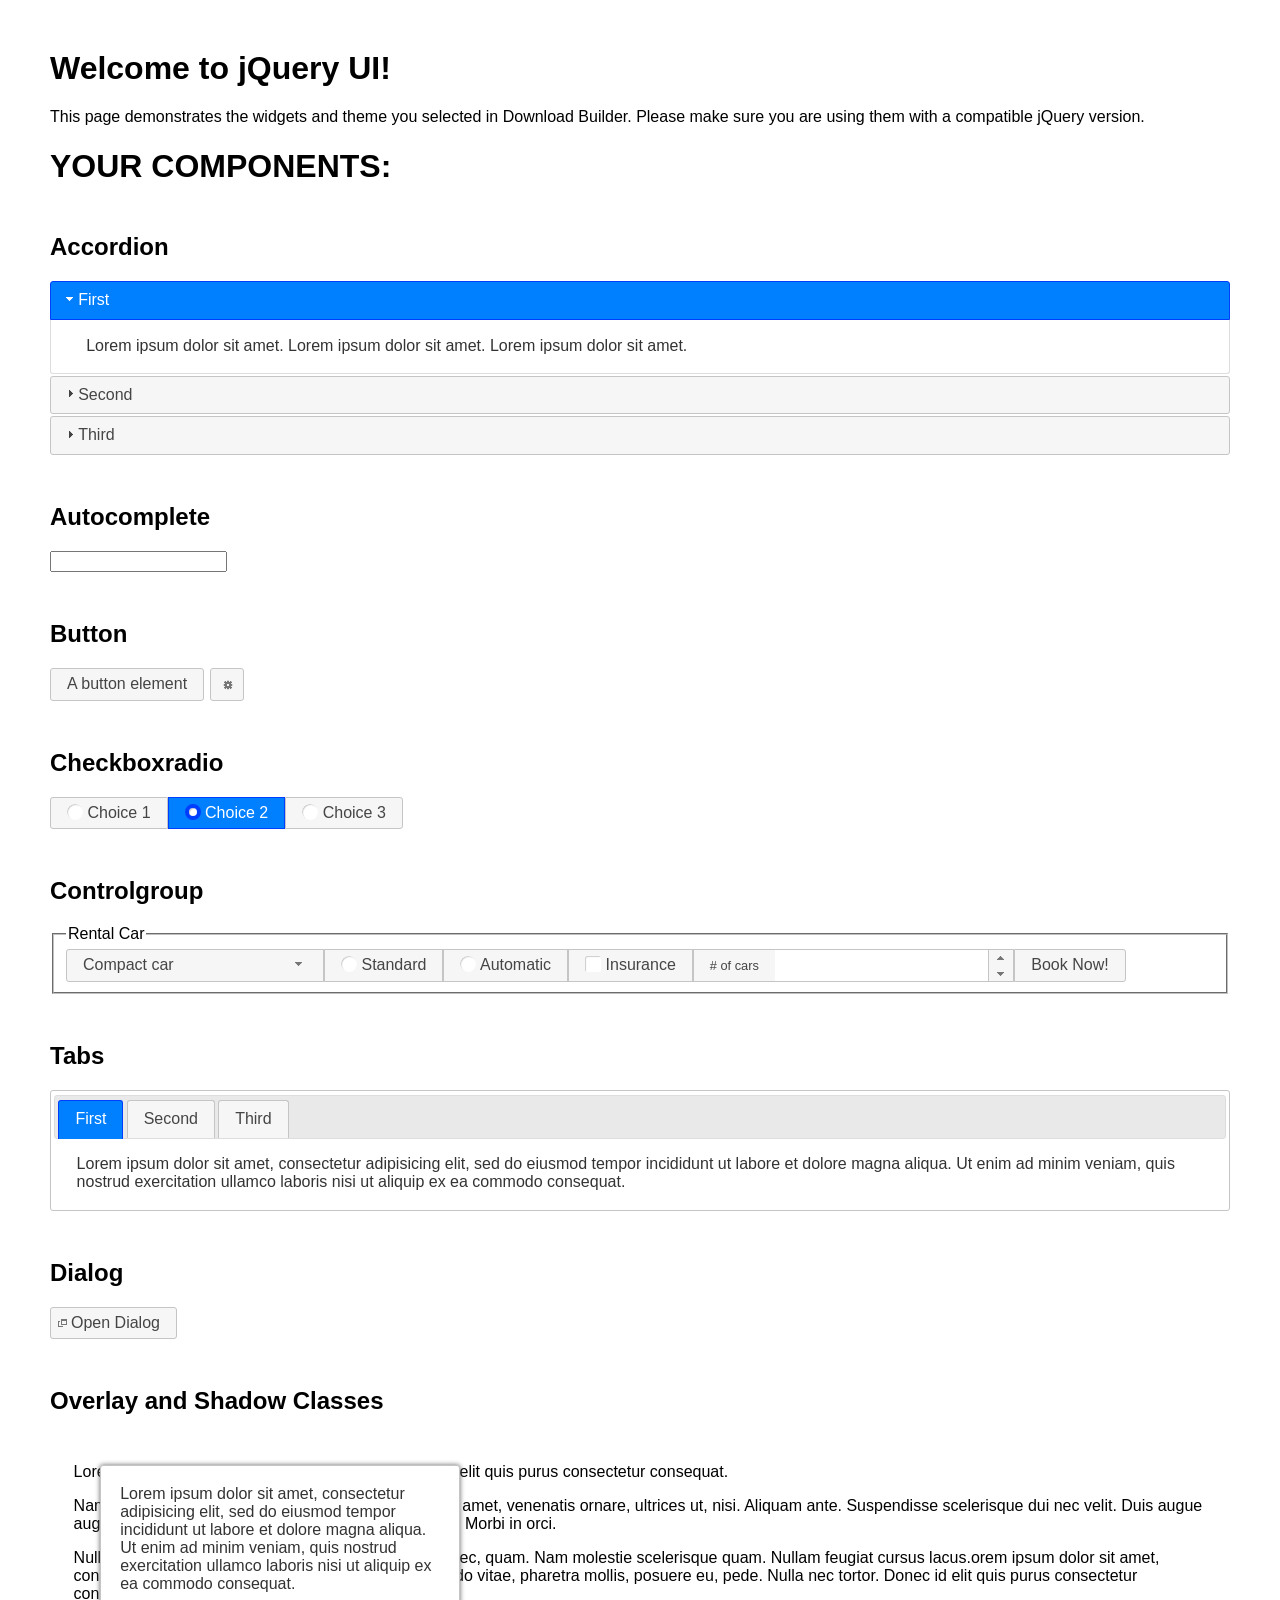
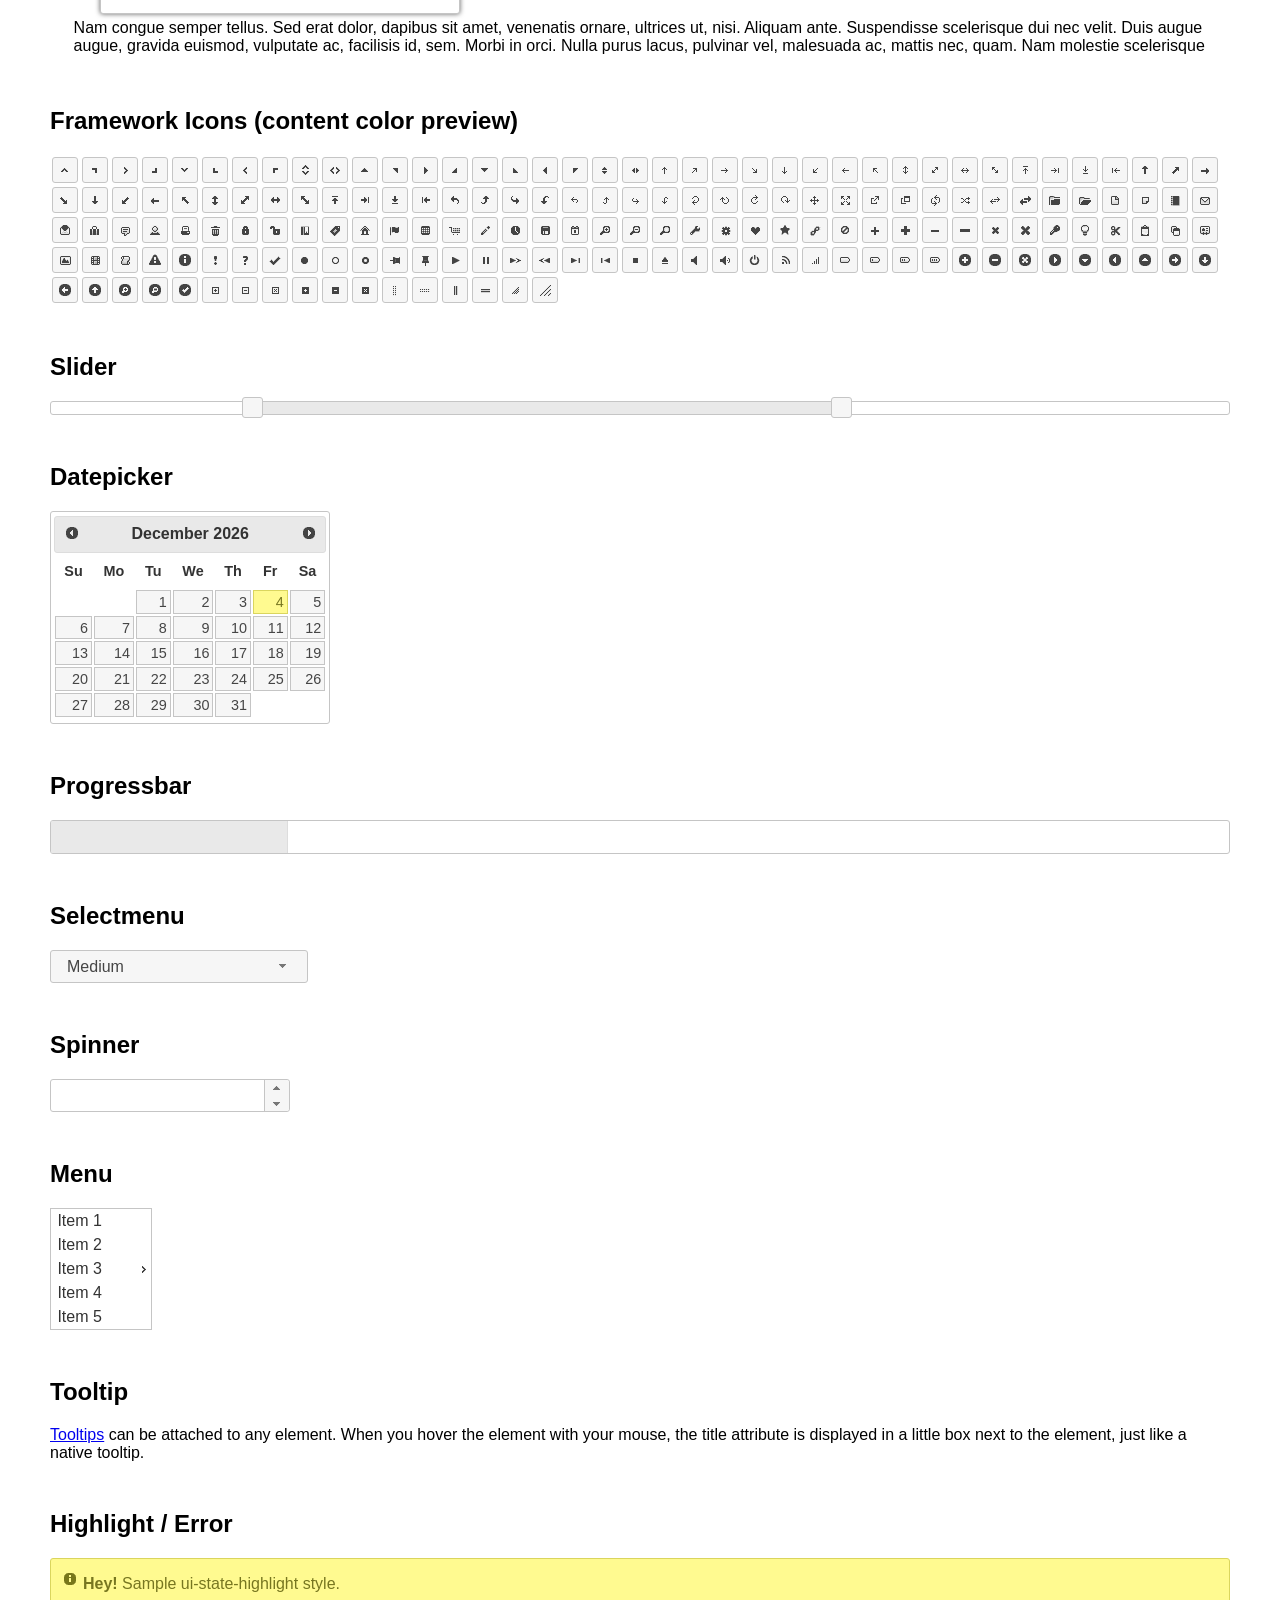
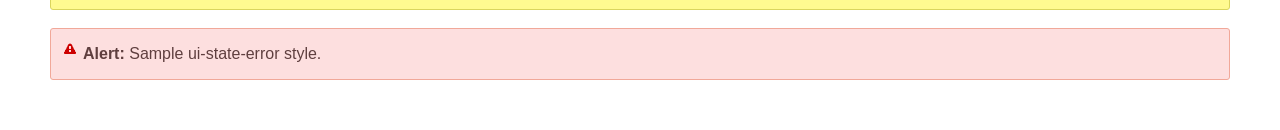
<file: static/vendor/jqueryui/index.html>
<!doctype html>
<html lang="us">
<head>
	<meta charset="utf-8">
	<title>jQuery UI Example Page</title>
	<link href="jquery-ui.css" rel="stylesheet">
	<style>
	body{
		font-family: "Trebuchet MS", sans-serif;
		margin: 50px;
	}
	.demoHeaders {
		margin-top: 2em;
	}
	#dialog-link {
		padding: .4em 1em .4em 20px;
		text-decoration: none;
		position: relative;
	}
	#dialog-link span.ui-icon {
		margin: 0 5px 0 0;
		position: absolute;
		left: .2em;
		top: 50%;
		margin-top: -8px;
	}
	#icons {
		margin: 0;
		padding: 0;
	}
	#icons li {
		margin: 2px;
		position: relative;
		padding: 4px 0;
		cursor: pointer;
		float: left;
		list-style: none;
	}
	#icons span.ui-icon {
		float: left;
		margin: 0 4px;
	}
	.fakewindowcontain .ui-widget-overlay {
		position: absolute;
	}
	select {
		width: 200px;
	}
	</style>
</head>
<body>

<h1>Welcome to jQuery UI!</h1>

<div class="ui-widget">
	<p>This page demonstrates the widgets and theme you selected in Download Builder. Please make sure you are using them with a compatible jQuery version.</p>
</div>

<h1>YOUR COMPONENTS:</h1>


<!-- Accordion -->
<h2 class="demoHeaders">Accordion</h2>
<div id="accordion">
	<h3>First</h3>
	<div>Lorem ipsum dolor sit amet. Lorem ipsum dolor sit amet. Lorem ipsum dolor sit amet.</div>
	<h3>Second</h3>
	<div>Phasellus mattis tincidunt nibh.</div>
	<h3>Third</h3>
	<div>Nam dui erat, auctor a, dignissim quis.</div>
</div>



<!-- Autocomplete -->
<h2 class="demoHeaders">Autocomplete</h2>
<div>
	<input id="autocomplete" title="type &quot;a&quot;">
</div>



<!-- Button -->
<h2 class="demoHeaders">Button</h2>
<button id="button">A button element</button>
<button id="button-icon">An icon-only button</button>



<!-- Checkboxradio -->
<h2 class="demoHeaders">Checkboxradio</h2>
<form style="margin-top: 1em;">
	<div id="radioset">
		<input type="radio" id="radio1" name="radio"><label for="radio1">Choice 1</label>
		<input type="radio" id="radio2" name="radio" checked="checked"><label for="radio2">Choice 2</label>
		<input type="radio" id="radio3" name="radio"><label for="radio3">Choice 3</label>
	</div>
</form>



<!-- Controlgroup -->
<h2 class="demoHeaders">Controlgroup</h2>
<fieldset>
	<legend>Rental Car</legend>
	<div id="controlgroup">
		<select id="car-type">
			<option>Compact car</option>
			<option>Midsize car</option>
			<option>Full size car</option>
			<option>SUV</option>
			<option>Luxury</option>
			<option>Truck</option>
			<option>Van</option>
		</select>
		<label for="transmission-standard">Standard</label>
		<input type="radio" name="transmission" id="transmission-standard">
		<label for="transmission-automatic">Automatic</label>
		<input type="radio" name="transmission" id="transmission-automatic">
		<label for="insurance">Insurance</label>
		<input type="checkbox" name="insurance" id="insurance">
		<label for="horizontal-spinner" class="ui-controlgroup-label"># of cars</label>
		<input id="horizontal-spinner" class="ui-spinner-input">
		<button>Book Now!</button>
	</div>
</fieldset>



<!-- Tabs -->
<h2 class="demoHeaders">Tabs</h2>
<div id="tabs">
	<ul>
		<li><a href="#tabs-1">First</a></li>
		<li><a href="#tabs-2">Second</a></li>
		<li><a href="#tabs-3">Third</a></li>
	</ul>
	<div id="tabs-1">Lorem ipsum dolor sit amet, consectetur adipisicing elit, sed do eiusmod tempor incididunt ut labore et dolore magna aliqua. Ut enim ad minim veniam, quis nostrud exercitation ullamco laboris nisi ut aliquip ex ea commodo consequat.</div>
	<div id="tabs-2">Phasellus mattis tincidunt nibh. Cras orci urna, blandit id, pretium vel, aliquet ornare, felis. Maecenas scelerisque sem non nisl. Fusce sed lorem in enim dictum bibendum.</div>
	<div id="tabs-3">Nam dui erat, auctor a, dignissim quis, sollicitudin eu, felis. Pellentesque nisi urna, interdum eget, sagittis et, consequat vestibulum, lacus. Mauris porttitor ullamcorper augue.</div>
</div>



<h2 class="demoHeaders">Dialog</h2>
<p>
	<button id="dialog-link" class="ui-button ui-corner-all ui-widget">
		<span class="ui-icon ui-icon-newwin"></span>Open Dialog
	</button>
</p>

<h2 class="demoHeaders">Overlay and Shadow Classes</h2>
<div style="position: relative; width: 96%; height: 200px; padding:1% 2%; overflow:hidden;" class="fakewindowcontain">
	<p>Lorem ipsum dolor sit amet,  Nulla nec tortor. Donec id elit quis purus consectetur consequat. </p><p>Nam congue semper tellus. Sed erat dolor, dapibus sit amet, venenatis ornare, ultrices ut, nisi. Aliquam ante. Suspendisse scelerisque dui nec velit. Duis augue augue, gravida euismod, vulputate ac, facilisis id, sem. Morbi in orci. </p><p>Nulla purus lacus, pulvinar vel, malesuada ac, mattis nec, quam. Nam molestie scelerisque quam. Nullam feugiat cursus lacus.orem ipsum dolor sit amet, consectetur adipiscing elit. Donec libero risus, commodo vitae, pharetra mollis, posuere eu, pede. Nulla nec tortor. Donec id elit quis purus consectetur consequat. </p><p>Nam congue semper tellus. Sed erat dolor, dapibus sit amet, venenatis ornare, ultrices ut, nisi. Aliquam ante. Suspendisse scelerisque dui nec velit. Duis augue augue, gravida euismod, vulputate ac, facilisis id, sem. Morbi in orci. Nulla purus lacus, pulvinar vel, malesuada ac, mattis nec, quam. Nam molestie scelerisque quam. </p><p>Nullam feugiat cursus lacus.orem ipsum dolor sit amet, consectetur adipiscing elit. Donec libero risus, commodo vitae, pharetra mollis, posuere eu, pede. Nulla nec tortor. Donec id elit quis purus consectetur consequat. Nam congue semper tellus. Sed erat dolor, dapibus sit amet, venenatis ornare, ultrices ut, nisi. Aliquam ante. </p><p>Suspendisse scelerisque dui nec velit. Duis augue augue, gravida euismod, vulputate ac, facilisis id, sem. Morbi in orci. Nulla purus lacus, pulvinar vel, malesuada ac, mattis nec, quam. Nam molestie scelerisque quam. Nullam feugiat cursus lacus.orem ipsum dolor sit amet, consectetur adipiscing elit. Donec libero risus, commodo vitae, pharetra mollis, posuere eu, pede. Nulla nec tortor. Donec id elit quis purus consectetur consequat. Nam congue semper tellus. Sed erat dolor, dapibus sit amet, venenatis ornare, ultrices ut, nisi. </p>

	<!-- ui-dialog -->
	<div class="ui-widget-overlay ui-front"></div>
	<div style="position: absolute; width: 320px; left: 50px; top: 30px; padding: 1.2em" class="ui-widget ui-front ui-widget-content ui-corner-all ui-widget-shadow">
		Lorem ipsum dolor sit amet, consectetur adipisicing elit, sed do eiusmod tempor incididunt ut labore et dolore magna aliqua. Ut enim ad minim veniam, quis nostrud exercitation ullamco laboris nisi ut aliquip ex ea commodo consequat.
	</div>

</div>

<!-- ui-dialog -->
<div id="dialog" title="Dialog Title">
	<p>Lorem ipsum dolor sit amet, consectetur adipisicing elit, sed do eiusmod tempor incididunt ut labore et dolore magna aliqua. Ut enim ad minim veniam, quis nostrud exercitation ullamco laboris nisi ut aliquip ex ea commodo consequat.</p>
</div>



<h2 class="demoHeaders">Framework Icons (content color preview)</h2>
<ul id="icons" class="ui-widget ui-helper-clearfix">
	<li class="ui-state-default ui-corner-all" title=".ui-icon-caret-1-n"><span class="ui-icon ui-icon-caret-1-n"></span></li>
	<li class="ui-state-default ui-corner-all" title=".ui-icon-caret-1-ne"><span class="ui-icon ui-icon-caret-1-ne"></span></li>
	<li class="ui-state-default ui-corner-all" title=".ui-icon-caret-1-e"><span class="ui-icon ui-icon-caret-1-e"></span></li>
	<li class="ui-state-default ui-corner-all" title=".ui-icon-caret-1-se"><span class="ui-icon ui-icon-caret-1-se"></span></li>
	<li class="ui-state-default ui-corner-all" title=".ui-icon-caret-1-s"><span class="ui-icon ui-icon-caret-1-s"></span></li>
	<li class="ui-state-default ui-corner-all" title=".ui-icon-caret-1-sw"><span class="ui-icon ui-icon-caret-1-sw"></span></li>
	<li class="ui-state-default ui-corner-all" title=".ui-icon-caret-1-w"><span class="ui-icon ui-icon-caret-1-w"></span></li>
	<li class="ui-state-default ui-corner-all" title=".ui-icon-caret-1-nw"><span class="ui-icon ui-icon-caret-1-nw"></span></li>
	<li class="ui-state-default ui-corner-all" title=".ui-icon-caret-2-n-s"><span class="ui-icon ui-icon-caret-2-n-s"></span></li>
	<li class="ui-state-default ui-corner-all" title=".ui-icon-caret-2-e-w"><span class="ui-icon ui-icon-caret-2-e-w"></span></li>
	<li class="ui-state-default ui-corner-all" title=".ui-icon-triangle-1-n"><span class="ui-icon ui-icon-triangle-1-n"></span></li>
	<li class="ui-state-default ui-corner-all" title=".ui-icon-triangle-1-ne"><span class="ui-icon ui-icon-triangle-1-ne"></span></li>
	<li class="ui-state-default ui-corner-all" title=".ui-icon-triangle-1-e"><span class="ui-icon ui-icon-triangle-1-e"></span></li>
	<li class="ui-state-default ui-corner-all" title=".ui-icon-triangle-1-se"><span class="ui-icon ui-icon-triangle-1-se"></span></li>
	<li class="ui-state-default ui-corner-all" title=".ui-icon-triangle-1-s"><span class="ui-icon ui-icon-triangle-1-s"></span></li>
	<li class="ui-state-default ui-corner-all" title=".ui-icon-triangle-1-sw"><span class="ui-icon ui-icon-triangle-1-sw"></span></li>
	<li class="ui-state-default ui-corner-all" title=".ui-icon-triangle-1-w"><span class="ui-icon ui-icon-triangle-1-w"></span></li>
	<li class="ui-state-default ui-corner-all" title=".ui-icon-triangle-1-nw"><span class="ui-icon ui-icon-triangle-1-nw"></span></li>
	<li class="ui-state-default ui-corner-all" title=".ui-icon-triangle-2-n-s"><span class="ui-icon ui-icon-triangle-2-n-s"></span></li>
	<li class="ui-state-default ui-corner-all" title=".ui-icon-triangle-2-e-w"><span class="ui-icon ui-icon-triangle-2-e-w"></span></li>
	<li class="ui-state-default ui-corner-all" title=".ui-icon-arrow-1-n"><span class="ui-icon ui-icon-arrow-1-n"></span></li>
	<li class="ui-state-default ui-corner-all" title=".ui-icon-arrow-1-ne"><span class="ui-icon ui-icon-arrow-1-ne"></span></li>
	<li class="ui-state-default ui-corner-all" title=".ui-icon-arrow-1-e"><span class="ui-icon ui-icon-arrow-1-e"></span></li>
	<li class="ui-state-default ui-corner-all" title=".ui-icon-arrow-1-se"><span class="ui-icon ui-icon-arrow-1-se"></span></li>
	<li class="ui-state-default ui-corner-all" title=".ui-icon-arrow-1-s"><span class="ui-icon ui-icon-arrow-1-s"></span></li>
	<li class="ui-state-default ui-corner-all" title=".ui-icon-arrow-1-sw"><span class="ui-icon ui-icon-arrow-1-sw"></span></li>
	<li class="ui-state-default ui-corner-all" title=".ui-icon-arrow-1-w"><span class="ui-icon ui-icon-arrow-1-w"></span></li>
	<li class="ui-state-default ui-corner-all" title=".ui-icon-arrow-1-nw"><span class="ui-icon ui-icon-arrow-1-nw"></span></li>
	<li class="ui-state-default ui-corner-all" title=".ui-icon-arrow-2-n-s"><span class="ui-icon ui-icon-arrow-2-n-s"></span></li>
	<li class="ui-state-default ui-corner-all" title=".ui-icon-arrow-2-ne-sw"><span class="ui-icon ui-icon-arrow-2-ne-sw"></span></li>
	<li class="ui-state-default ui-corner-all" title=".ui-icon-arrow-2-e-w"><span class="ui-icon ui-icon-arrow-2-e-w"></span></li>
	<li class="ui-state-default ui-corner-all" title=".ui-icon-arrow-2-se-nw"><span class="ui-icon ui-icon-arrow-2-se-nw"></span></li>
	<li class="ui-state-default ui-corner-all" title=".ui-icon-arrowstop-1-n"><span class="ui-icon ui-icon-arrowstop-1-n"></span></li>
	<li class="ui-state-default ui-corner-all" title=".ui-icon-arrowstop-1-e"><span class="ui-icon ui-icon-arrowstop-1-e"></span></li>
	<li class="ui-state-default ui-corner-all" title=".ui-icon-arrowstop-1-s"><span class="ui-icon ui-icon-arrowstop-1-s"></span></li>
	<li class="ui-state-default ui-corner-all" title=".ui-icon-arrowstop-1-w"><span class="ui-icon ui-icon-arrowstop-1-w"></span></li>
	<li class="ui-state-default ui-corner-all" title=".ui-icon-arrowthick-1-n"><span class="ui-icon ui-icon-arrowthick-1-n"></span></li>
	<li class="ui-state-default ui-corner-all" title=".ui-icon-arrowthick-1-ne"><span class="ui-icon ui-icon-arrowthick-1-ne"></span></li>
	<li class="ui-state-default ui-corner-all" title=".ui-icon-arrowthick-1-e"><span class="ui-icon ui-icon-arrowthick-1-e"></span></li>
	<li class="ui-state-default ui-corner-all" title=".ui-icon-arrowthick-1-se"><span class="ui-icon ui-icon-arrowthick-1-se"></span></li>
	<li class="ui-state-default ui-corner-all" title=".ui-icon-arrowthick-1-s"><span class="ui-icon ui-icon-arrowthick-1-s"></span></li>
	<li class="ui-state-default ui-corner-all" title=".ui-icon-arrowthick-1-sw"><span class="ui-icon ui-icon-arrowthick-1-sw"></span></li>
	<li class="ui-state-default ui-corner-all" title=".ui-icon-arrowthick-1-w"><span class="ui-icon ui-icon-arrowthick-1-w"></span></li>
	<li class="ui-state-default ui-corner-all" title=".ui-icon-arrowthick-1-nw"><span class="ui-icon ui-icon-arrowthick-1-nw"></span></li>
	<li class="ui-state-default ui-corner-all" title=".ui-icon-arrowthick-2-n-s"><span class="ui-icon ui-icon-arrowthick-2-n-s"></span></li>
	<li class="ui-state-default ui-corner-all" title=".ui-icon-arrowthick-2-ne-sw"><span class="ui-icon ui-icon-arrowthick-2-ne-sw"></span></li>
	<li class="ui-state-default ui-corner-all" title=".ui-icon-arrowthick-2-e-w"><span class="ui-icon ui-icon-arrowthick-2-e-w"></span></li>
	<li class="ui-state-default ui-corner-all" title=".ui-icon-arrowthick-2-se-nw"><span class="ui-icon ui-icon-arrowthick-2-se-nw"></span></li>
	<li class="ui-state-default ui-corner-all" title=".ui-icon-arrowthickstop-1-n"><span class="ui-icon ui-icon-arrowthickstop-1-n"></span></li>
	<li class="ui-state-default ui-corner-all" title=".ui-icon-arrowthickstop-1-e"><span class="ui-icon ui-icon-arrowthickstop-1-e"></span></li>
	<li class="ui-state-default ui-corner-all" title=".ui-icon-arrowthickstop-1-s"><span class="ui-icon ui-icon-arrowthickstop-1-s"></span></li>
	<li class="ui-state-default ui-corner-all" title=".ui-icon-arrowthickstop-1-w"><span class="ui-icon ui-icon-arrowthickstop-1-w"></span></li>
	<li class="ui-state-default ui-corner-all" title=".ui-icon-arrowreturnthick-1-w"><span class="ui-icon ui-icon-arrowreturnthick-1-w"></span></li>
	<li class="ui-state-default ui-corner-all" title=".ui-icon-arrowreturnthick-1-n"><span class="ui-icon ui-icon-arrowreturnthick-1-n"></span></li>
	<li class="ui-state-default ui-corner-all" title=".ui-icon-arrowreturnthick-1-e"><span class="ui-icon ui-icon-arrowreturnthick-1-e"></span></li>
	<li class="ui-state-default ui-corner-all" title=".ui-icon-arrowreturnthick-1-s"><span class="ui-icon ui-icon-arrowreturnthick-1-s"></span></li>
	<li class="ui-state-default ui-corner-all" title=".ui-icon-arrowreturn-1-w"><span class="ui-icon ui-icon-arrowreturn-1-w"></span></li>
	<li class="ui-state-default ui-corner-all" title=".ui-icon-arrowreturn-1-n"><span class="ui-icon ui-icon-arrowreturn-1-n"></span></li>
	<li class="ui-state-default ui-corner-all" title=".ui-icon-arrowreturn-1-e"><span class="ui-icon ui-icon-arrowreturn-1-e"></span></li>
	<li class="ui-state-default ui-corner-all" title=".ui-icon-arrowreturn-1-s"><span class="ui-icon ui-icon-arrowreturn-1-s"></span></li>
	<li class="ui-state-default ui-corner-all" title=".ui-icon-arrowrefresh-1-w"><span class="ui-icon ui-icon-arrowrefresh-1-w"></span></li>
	<li class="ui-state-default ui-corner-all" title=".ui-icon-arrowrefresh-1-n"><span class="ui-icon ui-icon-arrowrefresh-1-n"></span></li>
	<li class="ui-state-default ui-corner-all" title=".ui-icon-arrowrefresh-1-e"><span class="ui-icon ui-icon-arrowrefresh-1-e"></span></li>
	<li class="ui-state-default ui-corner-all" title=".ui-icon-arrowrefresh-1-s"><span class="ui-icon ui-icon-arrowrefresh-1-s"></span></li>
	<li class="ui-state-default ui-corner-all" title=".ui-icon-arrow-4"><span class="ui-icon ui-icon-arrow-4"></span></li>
	<li class="ui-state-default ui-corner-all" title=".ui-icon-arrow-4-diag"><span class="ui-icon ui-icon-arrow-4-diag"></span></li>
	<li class="ui-state-default ui-corner-all" title=".ui-icon-extlink"><span class="ui-icon ui-icon-extlink"></span></li>
	<li class="ui-state-default ui-corner-all" title=".ui-icon-newwin"><span class="ui-icon ui-icon-newwin"></span></li>
	<li class="ui-state-default ui-corner-all" title=".ui-icon-refresh"><span class="ui-icon ui-icon-refresh"></span></li>
	<li class="ui-state-default ui-corner-all" title=".ui-icon-shuffle"><span class="ui-icon ui-icon-shuffle"></span></li>
	<li class="ui-state-default ui-corner-all" title=".ui-icon-transfer-e-w"><span class="ui-icon ui-icon-transfer-e-w"></span></li>
	<li class="ui-state-default ui-corner-all" title=".ui-icon-transferthick-e-w"><span class="ui-icon ui-icon-transferthick-e-w"></span></li>
	<li class="ui-state-default ui-corner-all" title=".ui-icon-folder-collapsed"><span class="ui-icon ui-icon-folder-collapsed"></span></li>
	<li class="ui-state-default ui-corner-all" title=".ui-icon-folder-open"><span class="ui-icon ui-icon-folder-open"></span></li>
	<li class="ui-state-default ui-corner-all" title=".ui-icon-document"><span class="ui-icon ui-icon-document"></span></li>
	<li class="ui-state-default ui-corner-all" title=".ui-icon-document-b"><span class="ui-icon ui-icon-document-b"></span></li>
	<li class="ui-state-default ui-corner-all" title=".ui-icon-note"><span class="ui-icon ui-icon-note"></span></li>
	<li class="ui-state-default ui-corner-all" title=".ui-icon-mail-closed"><span class="ui-icon ui-icon-mail-closed"></span></li>
	<li class="ui-state-default ui-corner-all" title=".ui-icon-mail-open"><span class="ui-icon ui-icon-mail-open"></span></li>
	<li class="ui-state-default ui-corner-all" title=".ui-icon-suitcase"><span class="ui-icon ui-icon-suitcase"></span></li>
	<li class="ui-state-default ui-corner-all" title=".ui-icon-comment"><span class="ui-icon ui-icon-comment"></span></li>
	<li class="ui-state-default ui-corner-all" title=".ui-icon-person"><span class="ui-icon ui-icon-person"></span></li>
	<li class="ui-state-default ui-corner-all" title=".ui-icon-print"><span class="ui-icon ui-icon-print"></span></li>
	<li class="ui-state-default ui-corner-all" title=".ui-icon-trash"><span class="ui-icon ui-icon-trash"></span></li>
	<li class="ui-state-default ui-corner-all" title=".ui-icon-locked"><span class="ui-icon ui-icon-locked"></span></li>
	<li class="ui-state-default ui-corner-all" title=".ui-icon-unlocked"><span class="ui-icon ui-icon-unlocked"></span></li>
	<li class="ui-state-default ui-corner-all" title=".ui-icon-bookmark"><span class="ui-icon ui-icon-bookmark"></span></li>
	<li class="ui-state-default ui-corner-all" title=".ui-icon-tag"><span class="ui-icon ui-icon-tag"></span></li>
	<li class="ui-state-default ui-corner-all" title=".ui-icon-home"><span class="ui-icon ui-icon-home"></span></li>
	<li class="ui-state-default ui-corner-all" title=".ui-icon-flag"><span class="ui-icon ui-icon-flag"></span></li>
	<li class="ui-state-default ui-corner-all" title=".ui-icon-calculator"><span class="ui-icon ui-icon-calculator"></span></li>
	<li class="ui-state-default ui-corner-all" title=".ui-icon-cart"><span class="ui-icon ui-icon-cart"></span></li>
	<li class="ui-state-default ui-corner-all" title=".ui-icon-pencil"><span class="ui-icon ui-icon-pencil"></span></li>
	<li class="ui-state-default ui-corner-all" title=".ui-icon-clock"><span class="ui-icon ui-icon-clock"></span></li>
	<li class="ui-state-default ui-corner-all" title=".ui-icon-disk"><span class="ui-icon ui-icon-disk"></span></li>
	<li class="ui-state-default ui-corner-all" title=".ui-icon-calendar"><span class="ui-icon ui-icon-calendar"></span></li>
	<li class="ui-state-default ui-corner-all" title=".ui-icon-zoomin"><span class="ui-icon ui-icon-zoomin"></span></li>
	<li class="ui-state-default ui-corner-all" title=".ui-icon-zoomout"><span class="ui-icon ui-icon-zoomout"></span></li>
	<li class="ui-state-default ui-corner-all" title=".ui-icon-search"><span class="ui-icon ui-icon-search"></span></li>
	<li class="ui-state-default ui-corner-all" title=".ui-icon-wrench"><span class="ui-icon ui-icon-wrench"></span></li>
	<li class="ui-state-default ui-corner-all" title=".ui-icon-gear"><span class="ui-icon ui-icon-gear"></span></li>
	<li class="ui-state-default ui-corner-all" title=".ui-icon-heart"><span class="ui-icon ui-icon-heart"></span></li>
	<li class="ui-state-default ui-corner-all" title=".ui-icon-star"><span class="ui-icon ui-icon-star"></span></li>
	<li class="ui-state-default ui-corner-all" title=".ui-icon-link"><span class="ui-icon ui-icon-link"></span></li>
	<li class="ui-state-default ui-corner-all" title=".ui-icon-cancel"><span class="ui-icon ui-icon-cancel"></span></li>
	<li class="ui-state-default ui-corner-all" title=".ui-icon-plus"><span class="ui-icon ui-icon-plus"></span></li>
	<li class="ui-state-default ui-corner-all" title=".ui-icon-plusthick"><span class="ui-icon ui-icon-plusthick"></span></li>
	<li class="ui-state-default ui-corner-all" title=".ui-icon-minus"><span class="ui-icon ui-icon-minus"></span></li>
	<li class="ui-state-default ui-corner-all" title=".ui-icon-minusthick"><span class="ui-icon ui-icon-minusthick"></span></li>
	<li class="ui-state-default ui-corner-all" title=".ui-icon-close"><span class="ui-icon ui-icon-close"></span></li>
	<li class="ui-state-default ui-corner-all" title=".ui-icon-closethick"><span class="ui-icon ui-icon-closethick"></span></li>
	<li class="ui-state-default ui-corner-all" title=".ui-icon-key"><span class="ui-icon ui-icon-key"></span></li>
	<li class="ui-state-default ui-corner-all" title=".ui-icon-lightbulb"><span class="ui-icon ui-icon-lightbulb"></span></li>
	<li class="ui-state-default ui-corner-all" title=".ui-icon-scissors"><span class="ui-icon ui-icon-scissors"></span></li>
	<li class="ui-state-default ui-corner-all" title=".ui-icon-clipboard"><span class="ui-icon ui-icon-clipboard"></span></li>
	<li class="ui-state-default ui-corner-all" title=".ui-icon-copy"><span class="ui-icon ui-icon-copy"></span></li>
	<li class="ui-state-default ui-corner-all" title=".ui-icon-contact"><span class="ui-icon ui-icon-contact"></span></li>
	<li class="ui-state-default ui-corner-all" title=".ui-icon-image"><span class="ui-icon ui-icon-image"></span></li>
	<li class="ui-state-default ui-corner-all" title=".ui-icon-video"><span class="ui-icon ui-icon-video"></span></li>
	<li class="ui-state-default ui-corner-all" title=".ui-icon-script"><span class="ui-icon ui-icon-script"></span></li>
	<li class="ui-state-default ui-corner-all" title=".ui-icon-alert"><span class="ui-icon ui-icon-alert"></span></li>
	<li class="ui-state-default ui-corner-all" title=".ui-icon-info"><span class="ui-icon ui-icon-info"></span></li>
	<li class="ui-state-default ui-corner-all" title=".ui-icon-notice"><span class="ui-icon ui-icon-notice"></span></li>
	<li class="ui-state-default ui-corner-all" title=".ui-icon-help"><span class="ui-icon ui-icon-help"></span></li>
	<li class="ui-state-default ui-corner-all" title=".ui-icon-check"><span class="ui-icon ui-icon-check"></span></li>
	<li class="ui-state-default ui-corner-all" title=".ui-icon-bullet"><span class="ui-icon ui-icon-bullet"></span></li>
	<li class="ui-state-default ui-corner-all" title=".ui-icon-radio-off"><span class="ui-icon ui-icon-radio-off"></span></li>
	<li class="ui-state-default ui-corner-all" title=".ui-icon-radio-on"><span class="ui-icon ui-icon-radio-on"></span></li>
	<li class="ui-state-default ui-corner-all" title=".ui-icon-pin-w"><span class="ui-icon ui-icon-pin-w"></span></li>
	<li class="ui-state-default ui-corner-all" title=".ui-icon-pin-s"><span class="ui-icon ui-icon-pin-s"></span></li>
	<li class="ui-state-default ui-corner-all" title=".ui-icon-play"><span class="ui-icon ui-icon-play"></span></li>
	<li class="ui-state-default ui-corner-all" title=".ui-icon-pause"><span class="ui-icon ui-icon-pause"></span></li>
	<li class="ui-state-default ui-corner-all" title=".ui-icon-seek-next"><span class="ui-icon ui-icon-seek-next"></span></li>
	<li class="ui-state-default ui-corner-all" title=".ui-icon-seek-prev"><span class="ui-icon ui-icon-seek-prev"></span></li>
	<li class="ui-state-default ui-corner-all" title=".ui-icon-seek-end"><span class="ui-icon ui-icon-seek-end"></span></li>
	<li class="ui-state-default ui-corner-all" title=".ui-icon-seek-first"><span class="ui-icon ui-icon-seek-first"></span></li>
	<li class="ui-state-default ui-corner-all" title=".ui-icon-stop"><span class="ui-icon ui-icon-stop"></span></li>
	<li class="ui-state-default ui-corner-all" title=".ui-icon-eject"><span class="ui-icon ui-icon-eject"></span></li>
	<li class="ui-state-default ui-corner-all" title=".ui-icon-volume-off"><span class="ui-icon ui-icon-volume-off"></span></li>
	<li class="ui-state-default ui-corner-all" title=".ui-icon-volume-on"><span class="ui-icon ui-icon-volume-on"></span></li>
	<li class="ui-state-default ui-corner-all" title=".ui-icon-power"><span class="ui-icon ui-icon-power"></span></li>
	<li class="ui-state-default ui-corner-all" title=".ui-icon-signal-diag"><span class="ui-icon ui-icon-signal-diag"></span></li>
	<li class="ui-state-default ui-corner-all" title=".ui-icon-signal"><span class="ui-icon ui-icon-signal"></span></li>
	<li class="ui-state-default ui-corner-all" title=".ui-icon-battery-0"><span class="ui-icon ui-icon-battery-0"></span></li>
	<li class="ui-state-default ui-corner-all" title=".ui-icon-battery-1"><span class="ui-icon ui-icon-battery-1"></span></li>
	<li class="ui-state-default ui-corner-all" title=".ui-icon-battery-2"><span class="ui-icon ui-icon-battery-2"></span></li>
	<li class="ui-state-default ui-corner-all" title=".ui-icon-battery-3"><span class="ui-icon ui-icon-battery-3"></span></li>
	<li class="ui-state-default ui-corner-all" title=".ui-icon-circle-plus"><span class="ui-icon ui-icon-circle-plus"></span></li>
	<li class="ui-state-default ui-corner-all" title=".ui-icon-circle-minus"><span class="ui-icon ui-icon-circle-minus"></span></li>
	<li class="ui-state-default ui-corner-all" title=".ui-icon-circle-close"><span class="ui-icon ui-icon-circle-close"></span></li>
	<li class="ui-state-default ui-corner-all" title=".ui-icon-circle-triangle-e"><span class="ui-icon ui-icon-circle-triangle-e"></span></li>
	<li class="ui-state-default ui-corner-all" title=".ui-icon-circle-triangle-s"><span class="ui-icon ui-icon-circle-triangle-s"></span></li>
	<li class="ui-state-default ui-corner-all" title=".ui-icon-circle-triangle-w"><span class="ui-icon ui-icon-circle-triangle-w"></span></li>
	<li class="ui-state-default ui-corner-all" title=".ui-icon-circle-triangle-n"><span class="ui-icon ui-icon-circle-triangle-n"></span></li>
	<li class="ui-state-default ui-corner-all" title=".ui-icon-circle-arrow-e"><span class="ui-icon ui-icon-circle-arrow-e"></span></li>
	<li class="ui-state-default ui-corner-all" title=".ui-icon-circle-arrow-s"><span class="ui-icon ui-icon-circle-arrow-s"></span></li>
	<li class="ui-state-default ui-corner-all" title=".ui-icon-circle-arrow-w"><span class="ui-icon ui-icon-circle-arrow-w"></span></li>
	<li class="ui-state-default ui-corner-all" title=".ui-icon-circle-arrow-n"><span class="ui-icon ui-icon-circle-arrow-n"></span></li>
	<li class="ui-state-default ui-corner-all" title=".ui-icon-circle-zoomin"><span class="ui-icon ui-icon-circle-zoomin"></span></li>
	<li class="ui-state-default ui-corner-all" title=".ui-icon-circle-zoomout"><span class="ui-icon ui-icon-circle-zoomout"></span></li>
	<li class="ui-state-default ui-corner-all" title=".ui-icon-circle-check"><span class="ui-icon ui-icon-circle-check"></span></li>
	<li class="ui-state-default ui-corner-all" title=".ui-icon-circlesmall-plus"><span class="ui-icon ui-icon-circlesmall-plus"></span></li>
	<li class="ui-state-default ui-corner-all" title=".ui-icon-circlesmall-minus"><span class="ui-icon ui-icon-circlesmall-minus"></span></li>
	<li class="ui-state-default ui-corner-all" title=".ui-icon-circlesmall-close"><span class="ui-icon ui-icon-circlesmall-close"></span></li>
	<li class="ui-state-default ui-corner-all" title=".ui-icon-squaresmall-plus"><span class="ui-icon ui-icon-squaresmall-plus"></span></li>
	<li class="ui-state-default ui-corner-all" title=".ui-icon-squaresmall-minus"><span class="ui-icon ui-icon-squaresmall-minus"></span></li>
	<li class="ui-state-default ui-corner-all" title=".ui-icon-squaresmall-close"><span class="ui-icon ui-icon-squaresmall-close"></span></li>
	<li class="ui-state-default ui-corner-all" title=".ui-icon-grip-dotted-vertical"><span class="ui-icon ui-icon-grip-dotted-vertical"></span></li>
	<li class="ui-state-default ui-corner-all" title=".ui-icon-grip-dotted-horizontal"><span class="ui-icon ui-icon-grip-dotted-horizontal"></span></li>
	<li class="ui-state-default ui-corner-all" title=".ui-icon-grip-solid-vertical"><span class="ui-icon ui-icon-grip-solid-vertical"></span></li>
	<li class="ui-state-default ui-corner-all" title=".ui-icon-grip-solid-horizontal"><span class="ui-icon ui-icon-grip-solid-horizontal"></span></li>
	<li class="ui-state-default ui-corner-all" title=".ui-icon-gripsmall-diagonal-se"><span class="ui-icon ui-icon-gripsmall-diagonal-se"></span></li>
	<li class="ui-state-default ui-corner-all" title=".ui-icon-grip-diagonal-se"><span class="ui-icon ui-icon-grip-diagonal-se"></span></li>
</ul>


<!-- Slider -->
<h2 class="demoHeaders">Slider</h2>
<div id="slider"></div>



<!-- Datepicker -->
<h2 class="demoHeaders">Datepicker</h2>
<div id="datepicker"></div>



<!-- Progressbar -->
<h2 class="demoHeaders">Progressbar</h2>
<div id="progressbar"></div>



<!-- Progressbar -->
<h2 class="demoHeaders">Selectmenu</h2>
<select id="selectmenu">
	<option>Slower</option>
	<option>Slow</option>
	<option selected="selected">Medium</option>
	<option>Fast</option>
	<option>Faster</option>
</select>



<!-- Spinner -->
<h2 class="demoHeaders">Spinner</h2>
<input id="spinner">



<!-- Menu -->
<h2 class="demoHeaders">Menu</h2>
<ul style="width:100px;" id="menu">
	<li><div>Item 1</div></li>
	<li><div>Item 2</div></li>
	<li><div>Item 3</div>
		<ul>
			<li><div>Item 3-1</div></li>
			<li><div>Item 3-2</div></li>
			<li><div>Item 3-3</div></li>
			<li><div>Item 3-4</div></li>
			<li><div>Item 3-5</div></li>
		</ul>
	</li>
	<li><div>Item 4</div></li>
	<li><div>Item 5</div></li>
</ul>



<!-- Tooltip -->
<h2 class="demoHeaders">Tooltip</h2>
<p id="tooltip">
	<a href="#" title="That&apos;s what this widget is">Tooltips</a> can be attached to any element. When you hover
the element with your mouse, the title attribute is displayed in a little box next to the element, just like a native tooltip.
</p>


<!-- Highlight / Error -->
<h2 class="demoHeaders">Highlight / Error</h2>
<div class="ui-widget">
	<div class="ui-state-highlight ui-corner-all" style="margin-top: 20px; padding: 0 .7em;">
		<p><span class="ui-icon ui-icon-info" style="float: left; margin-right: .3em;"></span>
		<strong>Hey!</strong> Sample ui-state-highlight style.</p>
	</div>
</div>
<br>
<div class="ui-widget">
	<div class="ui-state-error ui-corner-all" style="padding: 0 .7em;">
		<p><span class="ui-icon ui-icon-alert" style="float: left; margin-right: .3em;"></span>
		<strong>Alert:</strong> Sample ui-state-error style.</p>
	</div>
</div>

<script src="external/jquery/jquery.js"></script>
<script src="jquery-ui.js"></script>
<script>

$( "#accordion" ).accordion();



var availableTags = [
	"ActionScript",
	"AppleScript",
	"Asp",
	"BASIC",
	"C",
	"C++",
	"Clojure",
	"COBOL",
	"ColdFusion",
	"Erlang",
	"Fortran",
	"Groovy",
	"Haskell",
	"Java",
	"JavaScript",
	"Lisp",
	"Perl",
	"PHP",
	"Python",
	"Ruby",
	"Scala",
	"Scheme"
];
$( "#autocomplete" ).autocomplete({
	source: availableTags
});



$( "#button" ).button();
$( "#button-icon" ).button({
	icon: "ui-icon-gear",
	showLabel: false
});



$( "#radioset" ).buttonset();



$( "#controlgroup" ).controlgroup();



$( "#tabs" ).tabs();



$( "#dialog" ).dialog({
	autoOpen: false,
	width: 400,
	buttons: [
		{
			text: "Ok",
			click: function() {
				$( this ).dialog( "close" );
			}
		},
		{
			text: "Cancel",
			click: function() {
				$( this ).dialog( "close" );
			}
		}
	]
});

// Link to open the dialog
$( "#dialog-link" ).click(function( event ) {
	$( "#dialog" ).dialog( "open" );
	event.preventDefault();
});



$( "#datepicker" ).datepicker({
	inline: true
});



$( "#slider" ).slider({
	range: true,
	values: [ 17, 67 ]
});



$( "#progressbar" ).progressbar({
	value: 20
});



$( "#spinner" ).spinner();



$( "#menu" ).menu();



$( "#tooltip" ).tooltip();



$( "#selectmenu" ).selectmenu();


// Hover states on the static widgets
$( "#dialog-link, #icons li" ).hover(
	function() {
		$( this ).addClass( "ui-state-hover" );
	},
	function() {
		$( this ).removeClass( "ui-state-hover" );
	}
);
</script>
</body>
</html>
</file>
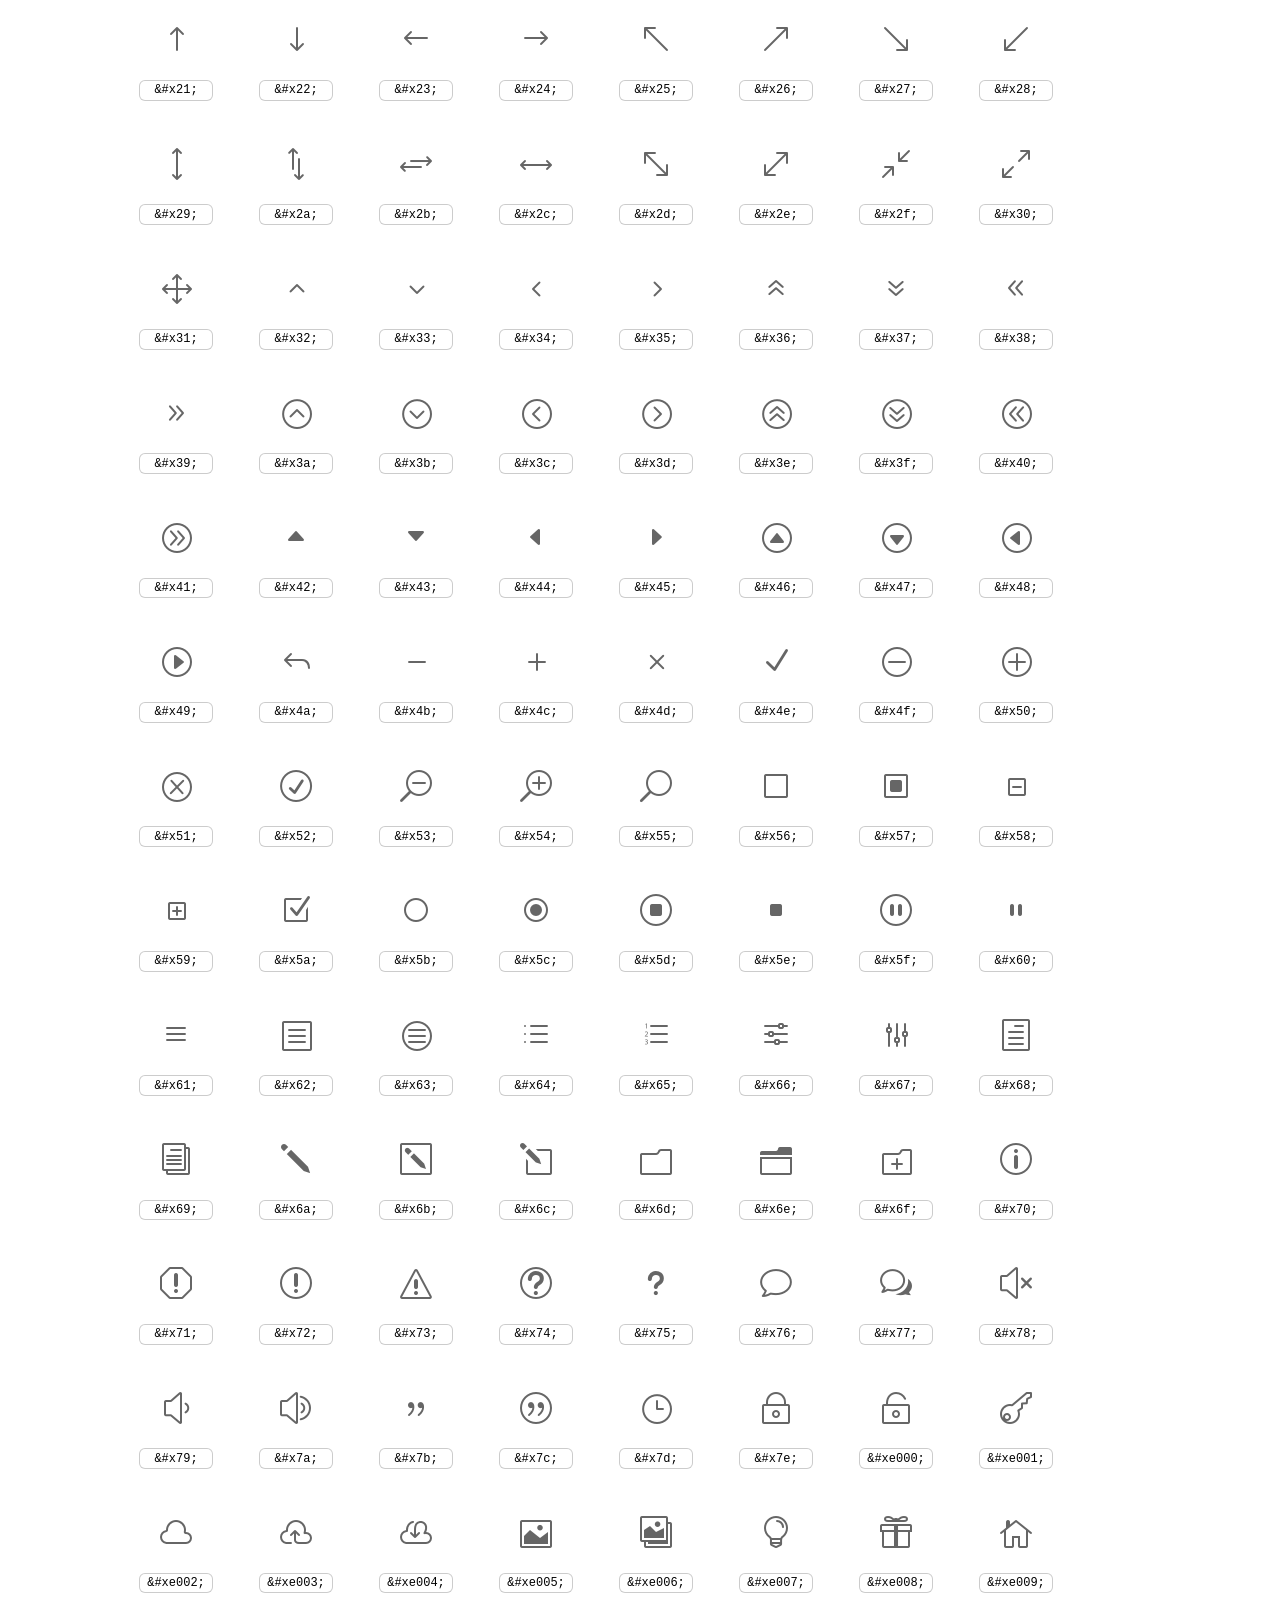
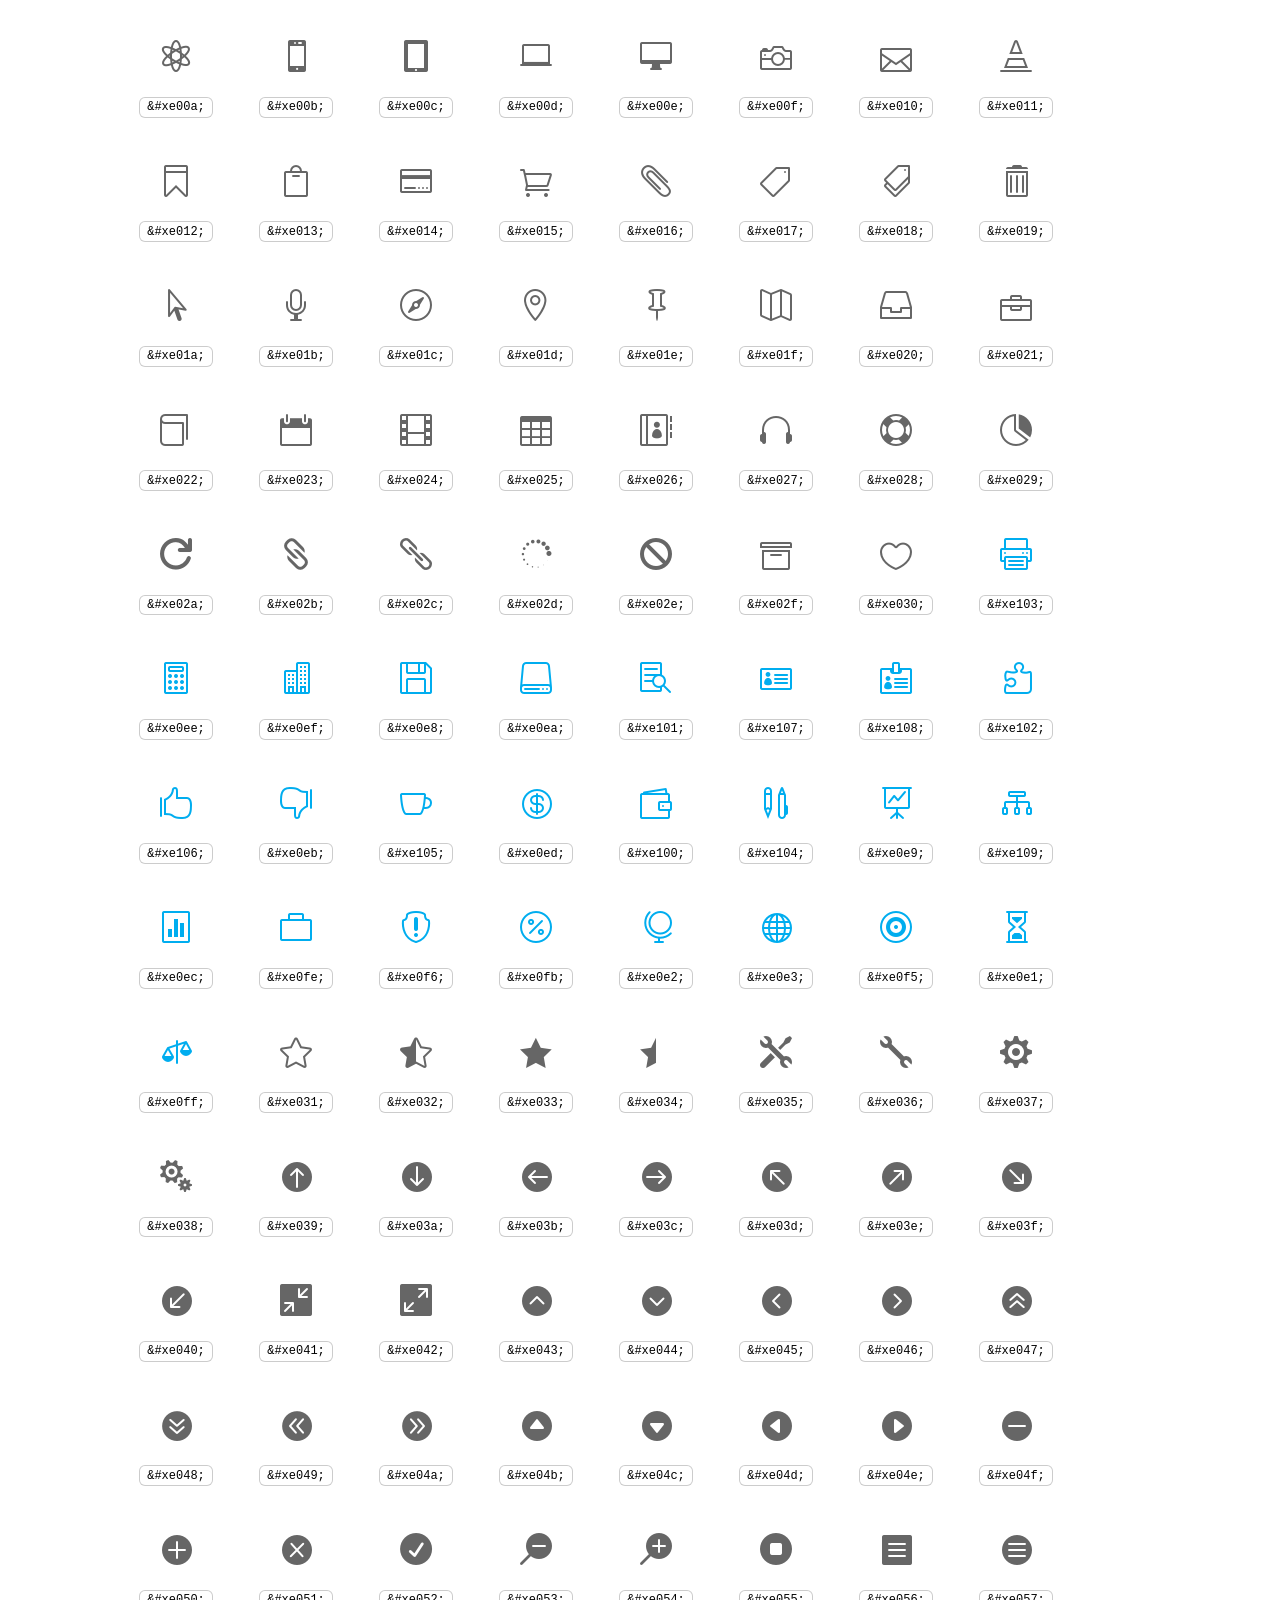
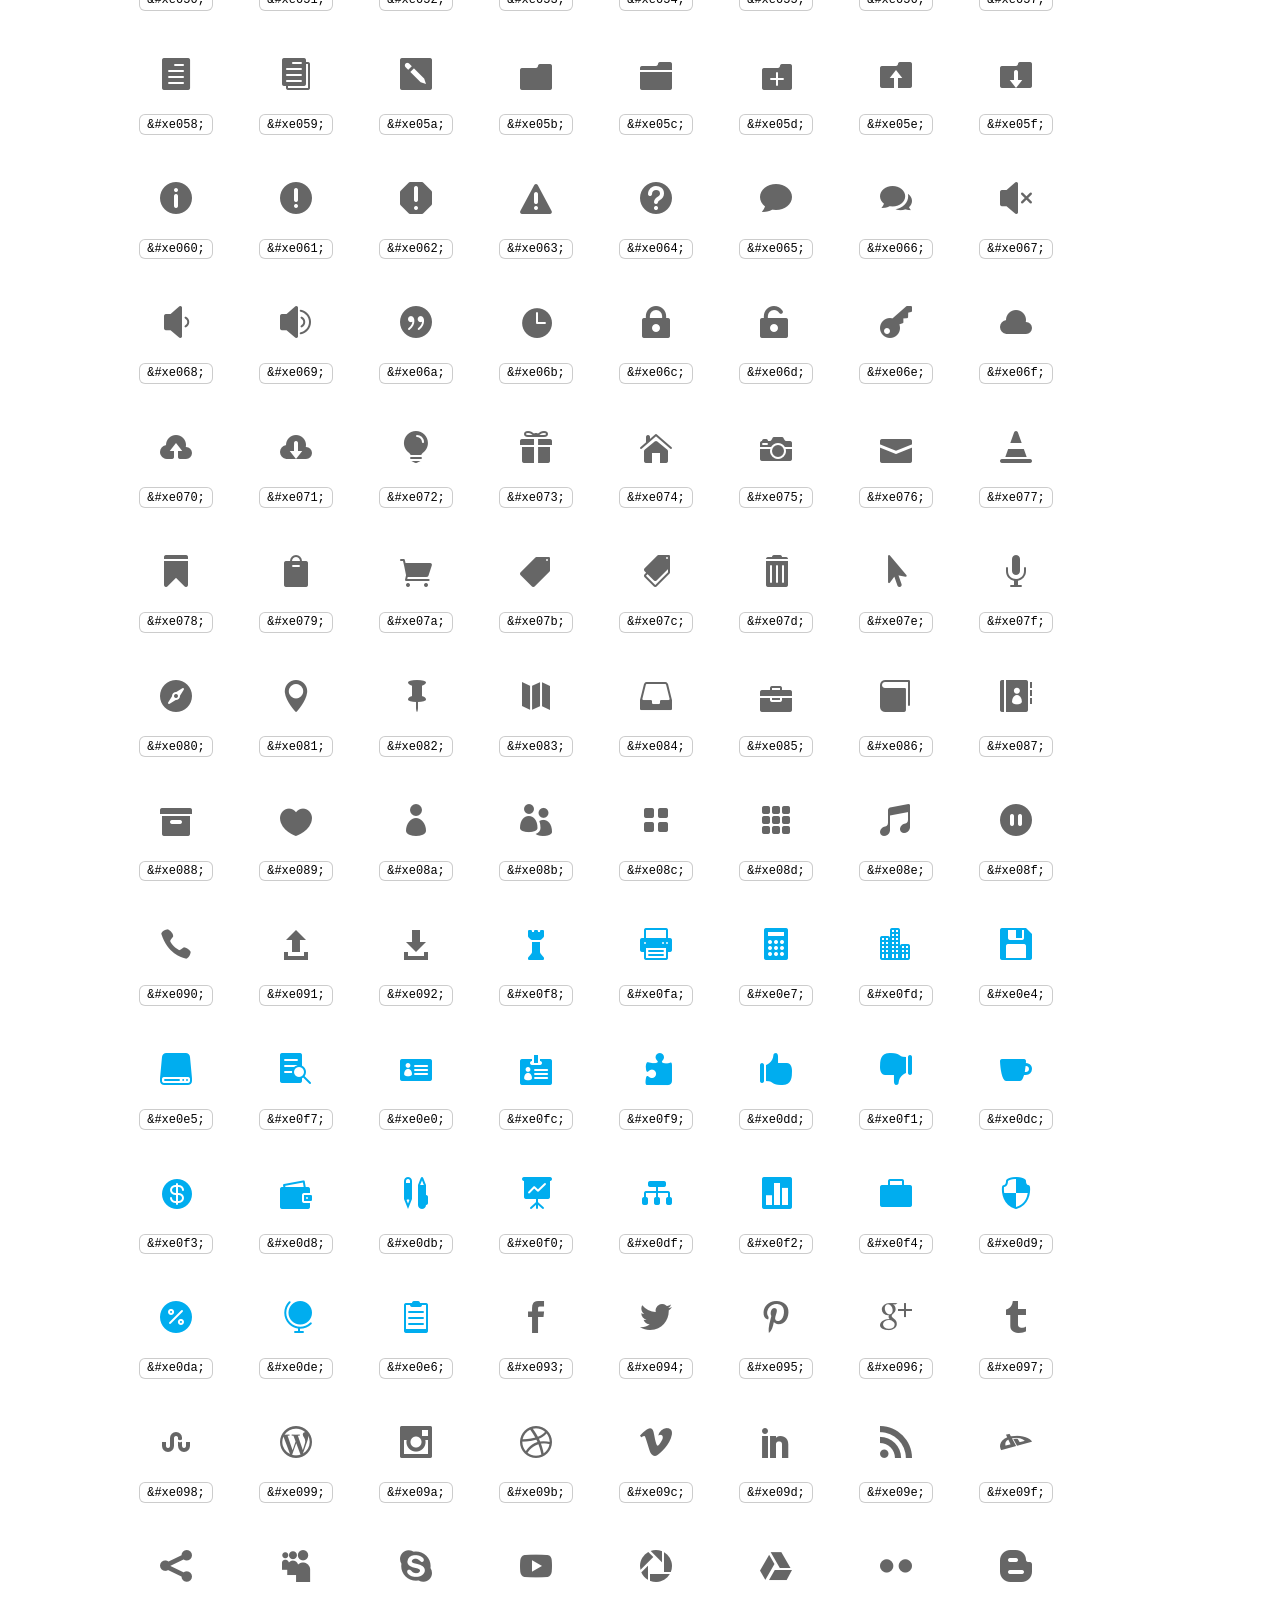
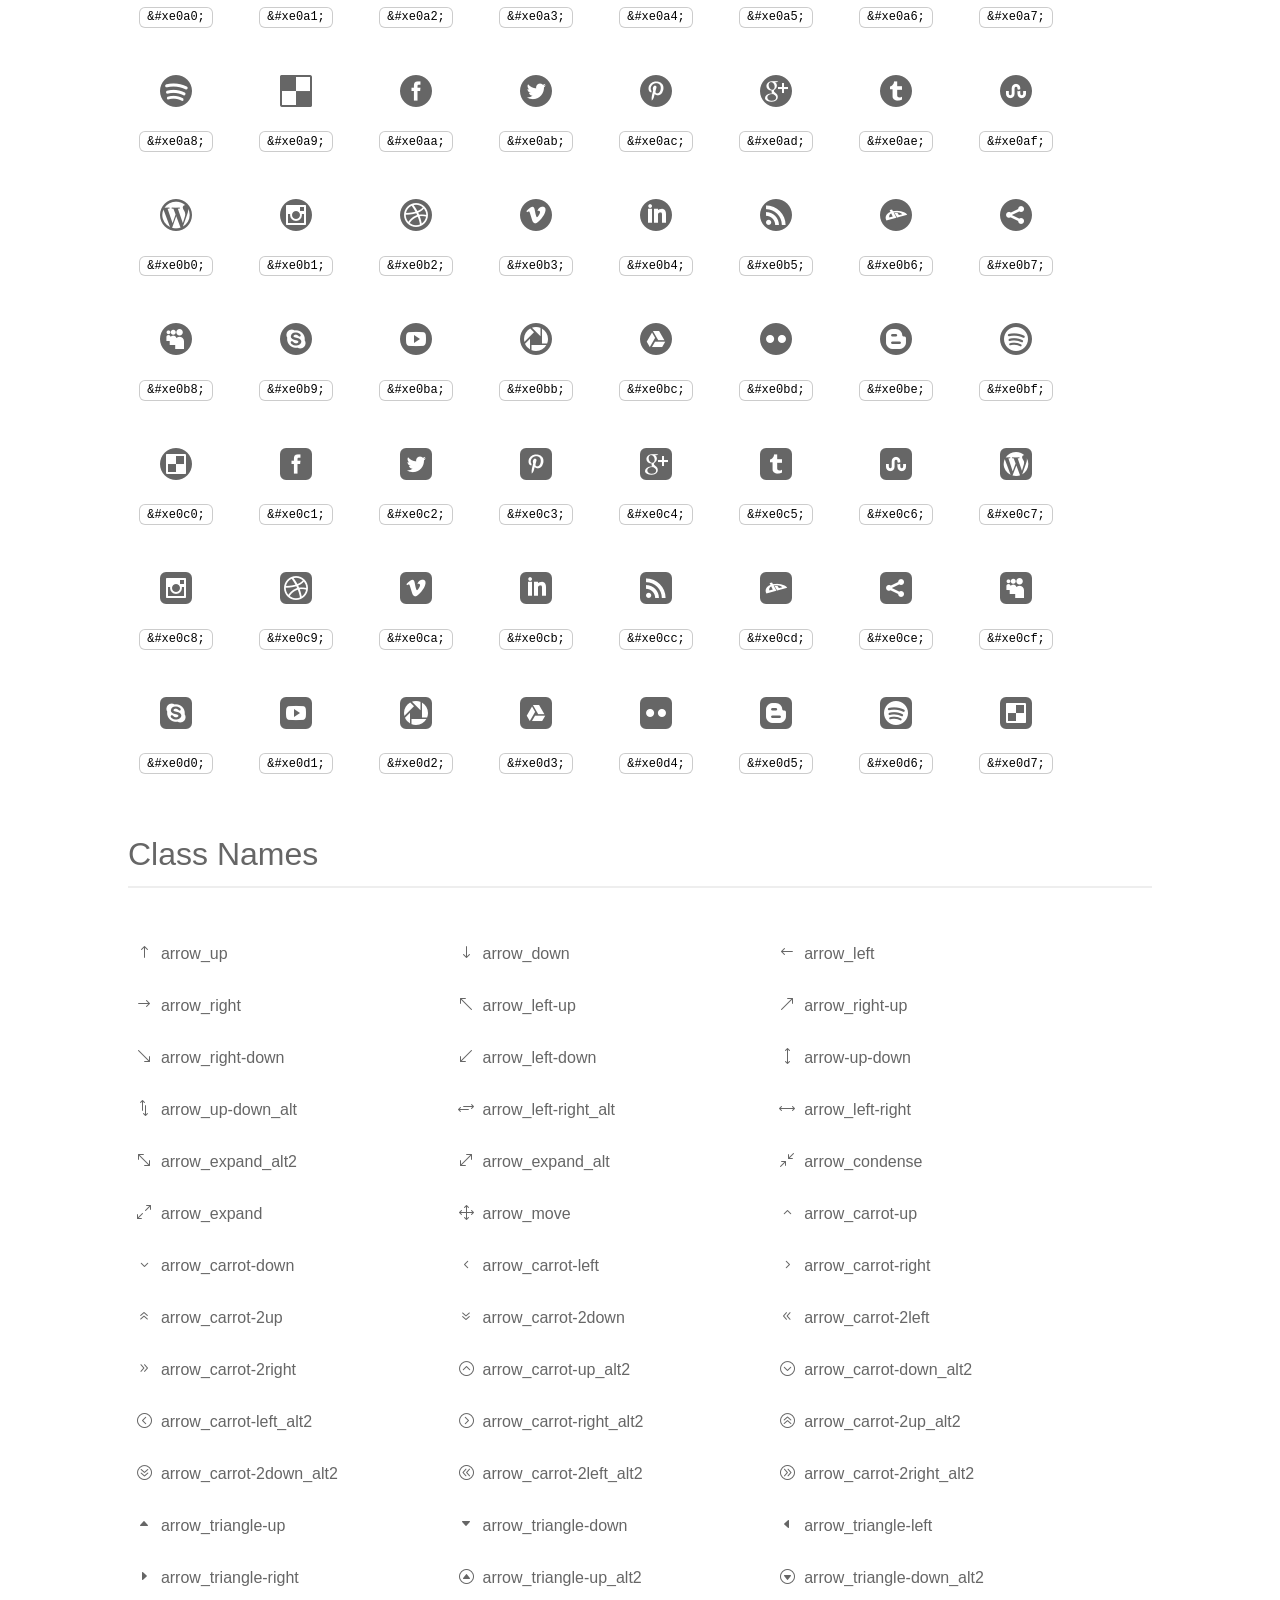
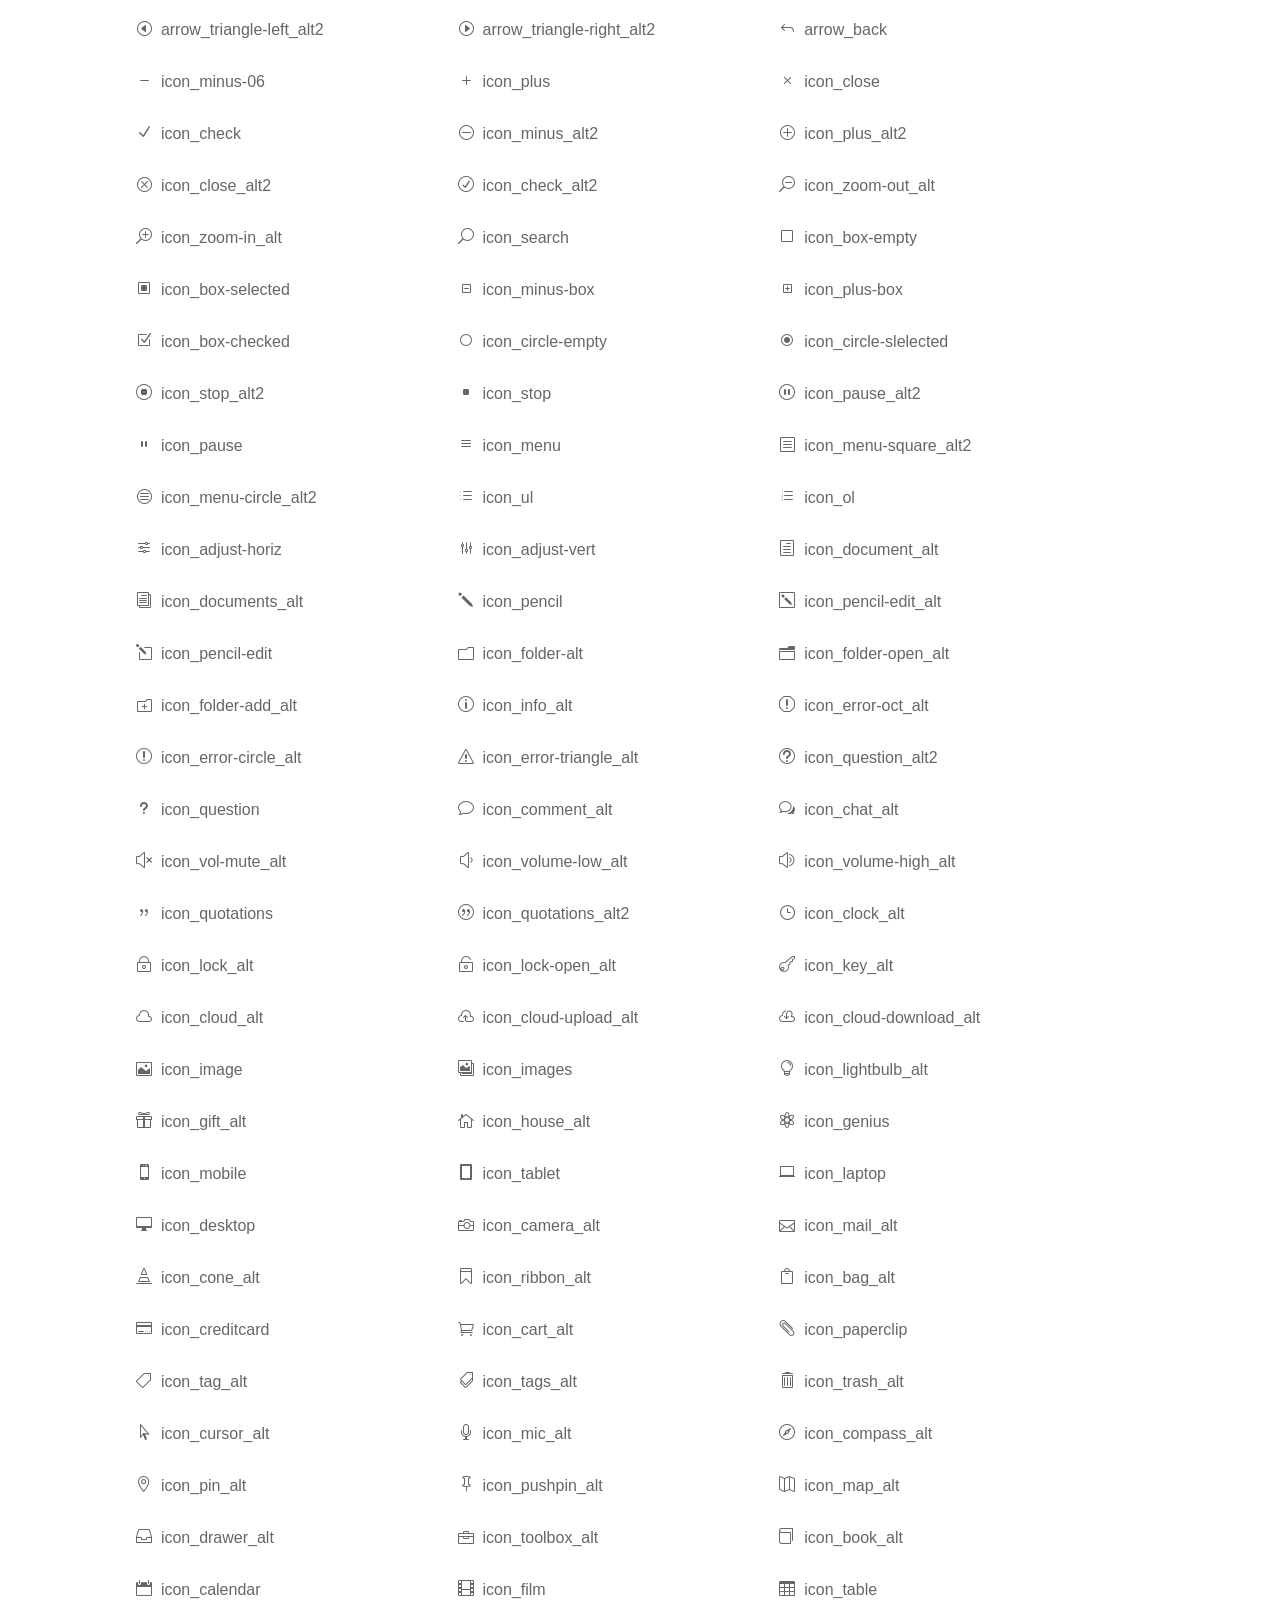
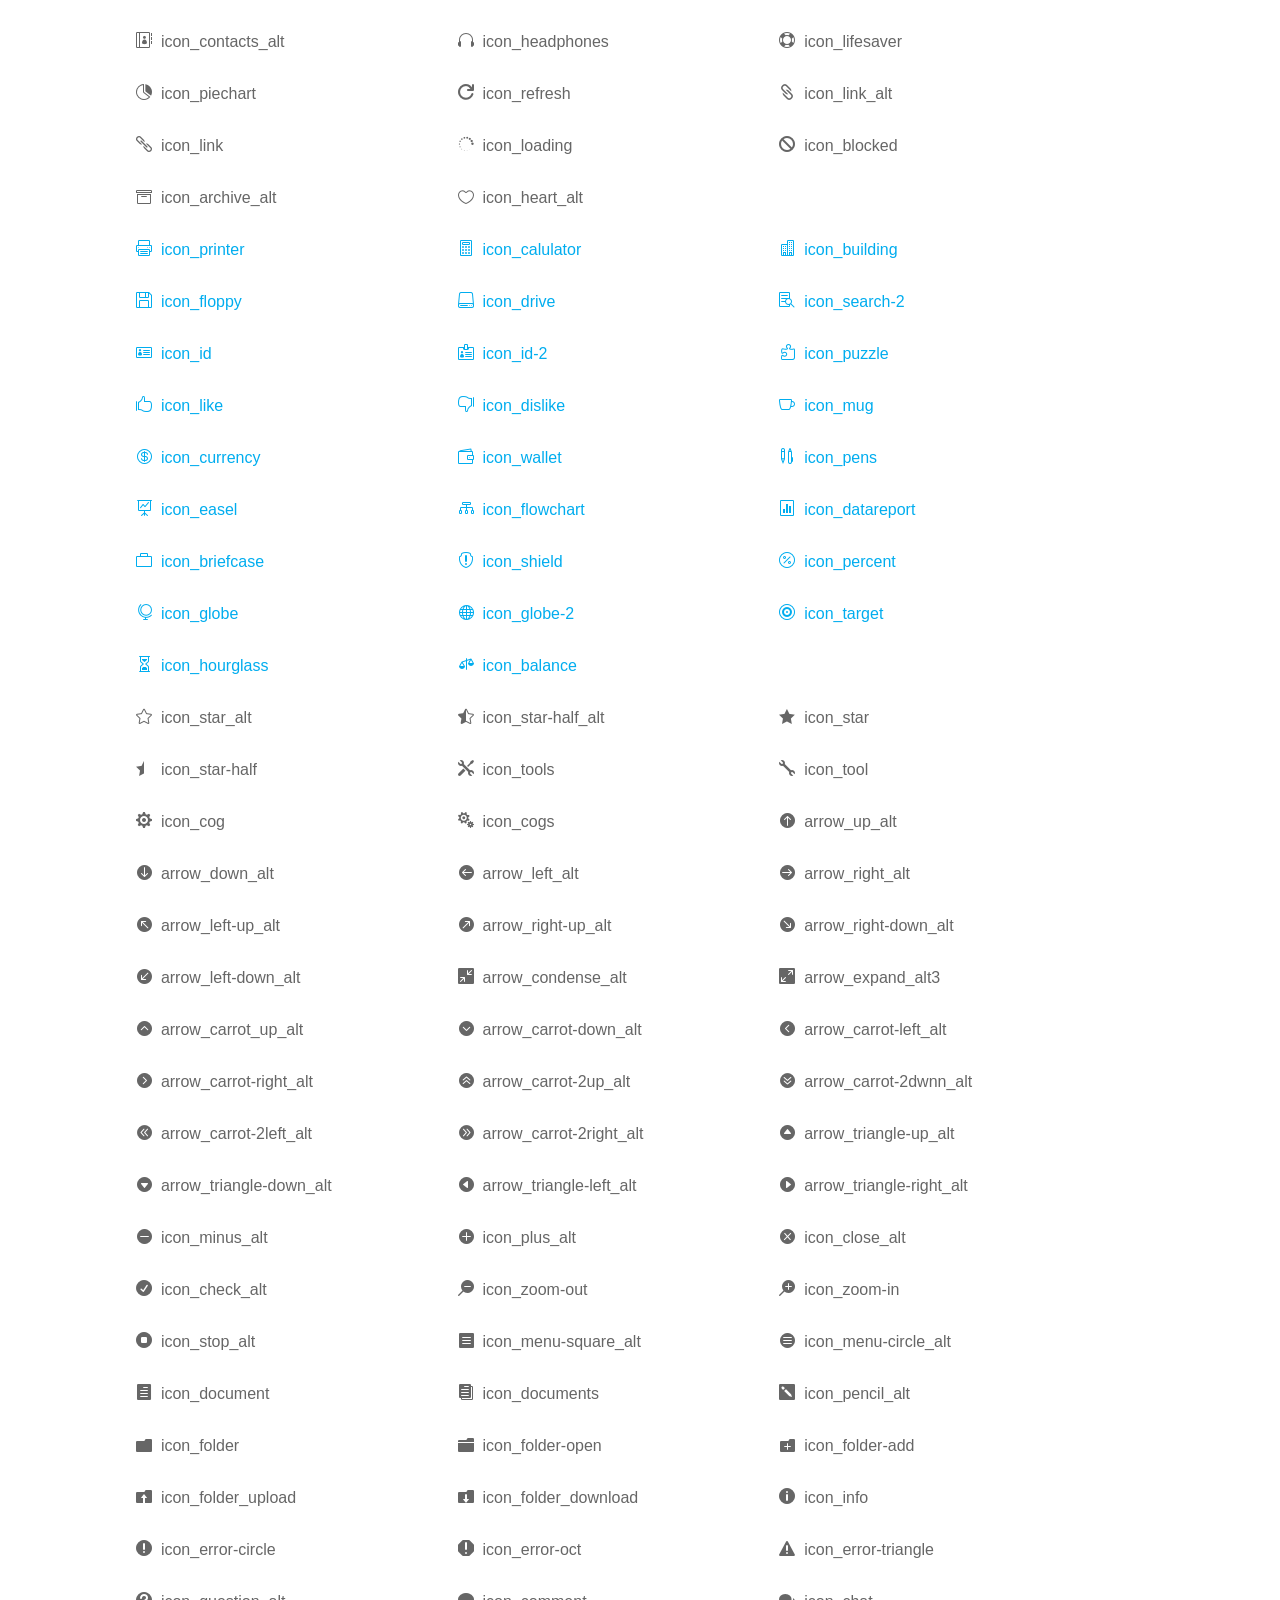
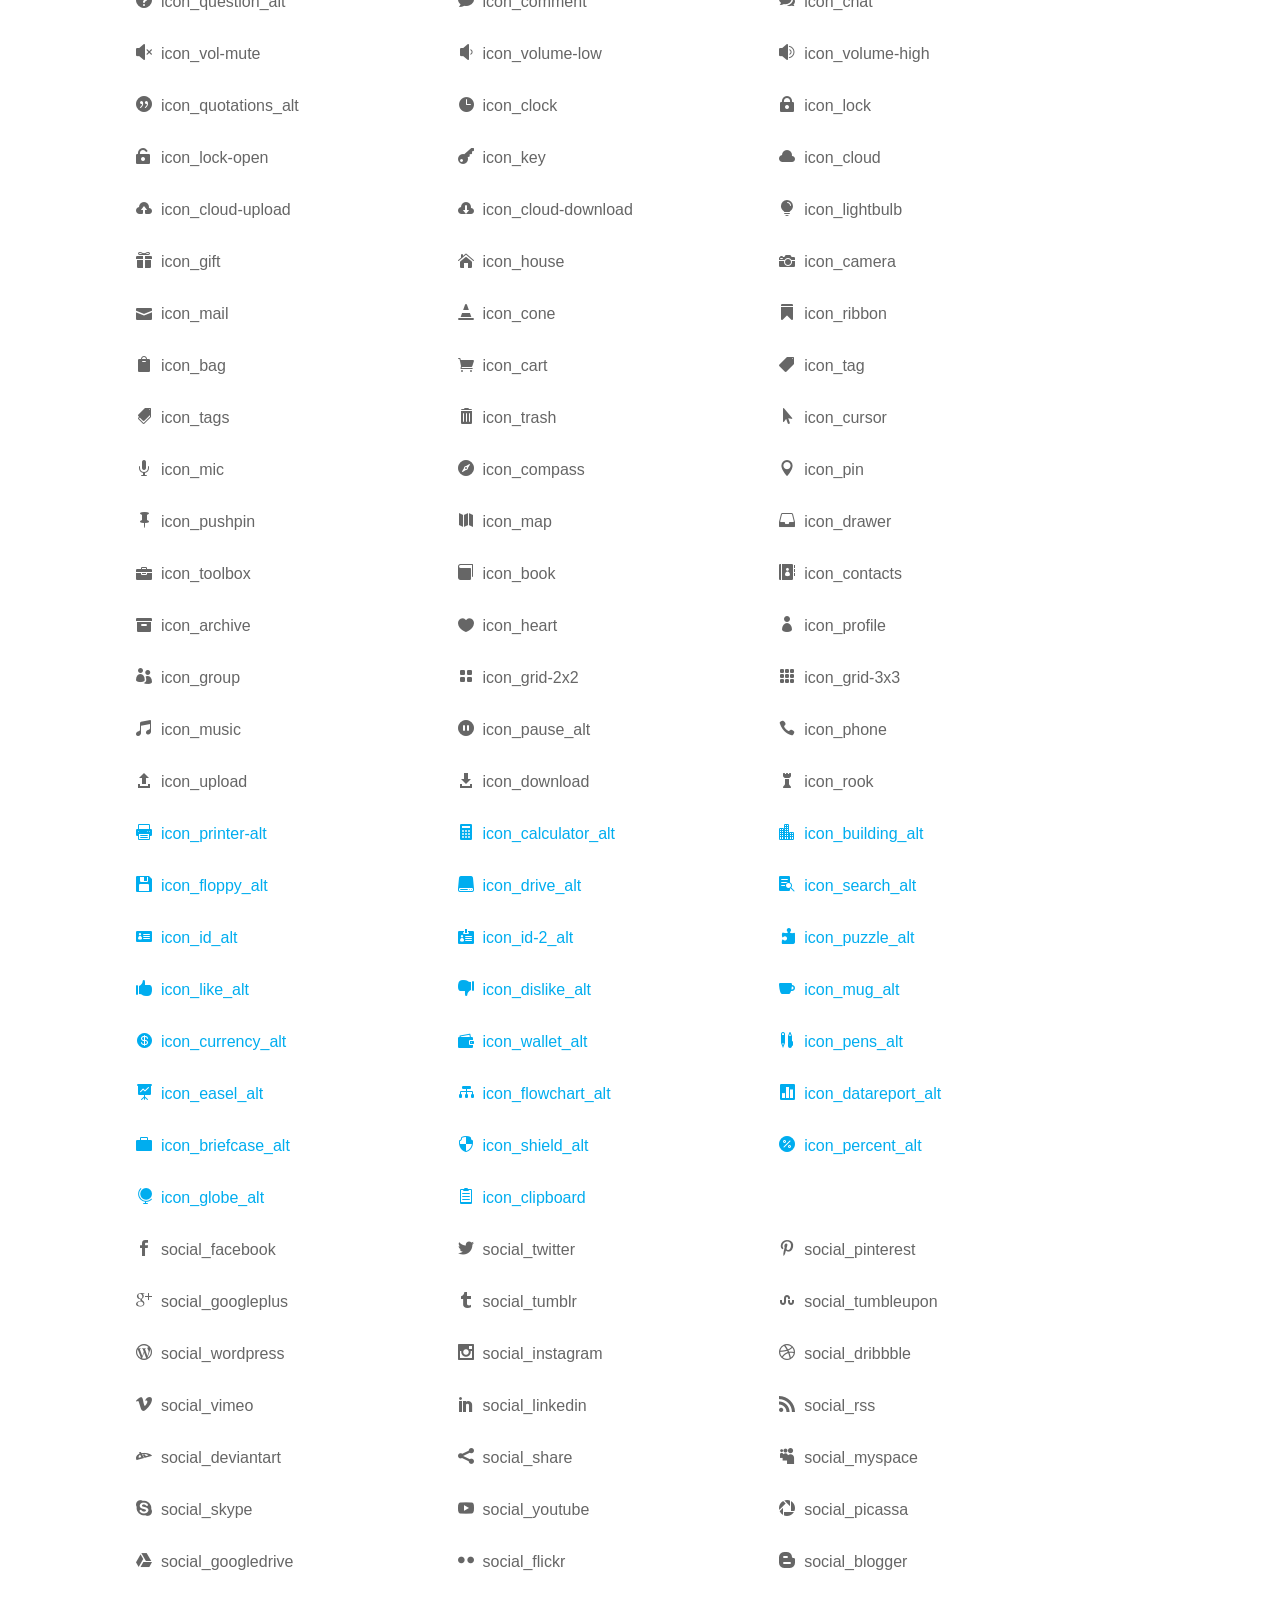
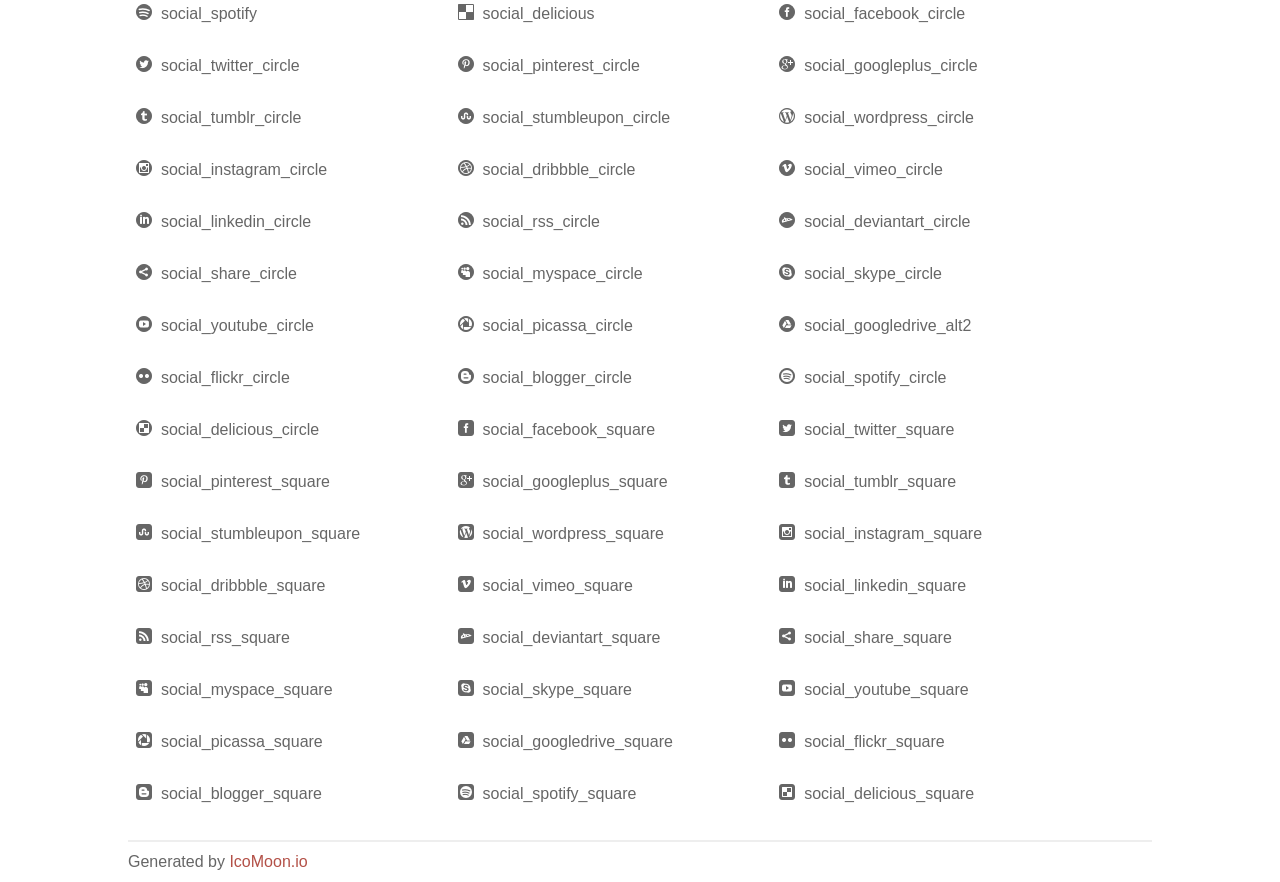
<file: static/fonts/elegant-font/html-css/index.html>
<!doctype html>
<html>
<head>
<title>Your Font/Glyphs</title>
<link rel="stylesheet" href="style.css" />
<!--[if lte IE 7]><script src="lte-ie7.js"></script><![endif]-->
<style>
	section, header, footer {display: block;}
	body {
		font-family: sans-serif;
		color: #666;
		line-height: 1.5;
		font-size: 1em;
	}
	* {
		-moz-box-sizing: border-box;
		-webkit-box-sizing: border-box;
		box-sizing: border-box;
		margin: 0;
		padding: 0;
	}
	.glyph {
		float: left;
		text-align: center;
		padding: .75em;
		margin: .4em 1.5em .75em 0;
		width: 6em;
		text-shadow: none;
	}
	
	.glyph input {
		font-family: consolas, monospace;
		font-size: 12px;
		width: 100%;
		text-align: center;
		border: 0;
		box-shadow: 0 0 0 1px #ccc;
		padding: .2em;
                -moz-border-radius: 5px;
                -webkit-border-radius: 5px;
	}
	
	

	.new {
		color:#00adef !important;
	}

	
	.w-main {
		width: 80%;
	}
	.centered {
		margin-left: auto;
		margin-right: auto;
	}
	.fs1 {
		font-size: 2em;
	}
	header {
		margin: 2em 0;
		padding-bottom: .5em;
		color: #666;
		box-shadow: 0 2px #eee;
	}
	header h1 {
		font-size: 2em;
		font-weight: normal;
	}
	.clearfix:before, .clearfix:after { content: ""; display: table; }
	.clearfix:after, .clear { clear: both; }
	footer {
		margin-top: 2em;
		padding: .5em 0;
		box-shadow: 0 -2px #eee;
	}
	a, a:visited {
		color: #B35047;
		text-decoration: none;
	}
	a:hover, a:focus {color: #000;}
	
	.box1 {
		font-size: 16px;
		display: inline-block;
		width: 30%;
		padding: .25em .5em;
		margin: 20px 10px 0 0;
	}
</style>
</head>
<body>
	<div class="w-main centered">
	<section class="mtm clearfix" id="glyphs">
	<div class="glyph">
		<div class="fs1" aria-hidden="true" data-icon="&#x21;"></div>
		<input type="text" readonly value="&amp;#x21;" />
	</div>
	<div class="glyph">
		<div class="fs1" aria-hidden="true" data-icon="&#x22;"></div>
		<input type="text" readonly value="&amp;#x22;" />
	</div>
	<div class="glyph">
		<div class="fs1" aria-hidden="true" data-icon="&#x23;"></div>
		<input type="text" readonly value="&amp;#x23;" />
	</div>
	<div class="glyph">
		<div class="fs1" aria-hidden="true" data-icon="&#x24;"></div>
		<input type="text" readonly value="&amp;#x24;" />
	</div>
	<div class="glyph">
		<div class="fs1" aria-hidden="true" data-icon="&#x25;"></div>
		<input type="text" readonly value="&amp;#x25;" />
	</div>
	<div class="glyph">
		<div class="fs1" aria-hidden="true" data-icon="&#x26;"></div>
		<input type="text" readonly value="&amp;#x26;" />
	</div>
	<div class="glyph">
		<div class="fs1" aria-hidden="true" data-icon="&#x27;"></div>
		<input type="text" readonly value="&amp;#x27;" />
	</div>
	<div class="glyph">
		<div class="fs1" aria-hidden="true" data-icon="&#x28;"></div>
		<input type="text" readonly value="&amp;#x28;" />
	</div>
	<div class="glyph">
		<div class="fs1" aria-hidden="true" data-icon="&#x29;"></div>
		<input type="text" readonly value="&amp;#x29;" />
	</div>
	<div class="glyph">
		<div class="fs1" aria-hidden="true" data-icon="&#x2a;"></div>
		<input type="text" readonly value="&amp;#x2a;" />
	</div>
	<div class="glyph">
		<div class="fs1" aria-hidden="true" data-icon="&#x2b;"></div>
		<input type="text" readonly value="&amp;#x2b;" />
	</div>
	<div class="glyph">
		<div class="fs1" aria-hidden="true" data-icon="&#x2c;"></div>
		<input type="text" readonly value="&amp;#x2c;" />
	</div>
	<div class="glyph">
		<div class="fs1" aria-hidden="true" data-icon="&#x2d;"></div>
		<input type="text" readonly value="&amp;#x2d;" />
	</div>
	<div class="glyph">
		<div class="fs1" aria-hidden="true" data-icon="&#x2e;"></div>
		<input type="text" readonly value="&amp;#x2e;" />
	</div>
	<div class="glyph">
		<div class="fs1" aria-hidden="true" data-icon="&#x2f;"></div>
		<input type="text" readonly value="&amp;#x2f;" />
	</div>
	<div class="glyph">
		<div class="fs1" aria-hidden="true" data-icon="&#x30;"></div>
		<input type="text" readonly value="&amp;#x30;" />
	</div>
	<div class="glyph">
		<div class="fs1" aria-hidden="true" data-icon="&#x31;"></div>
		<input type="text" readonly value="&amp;#x31;" />
	</div>
	<div class="glyph">
		<div class="fs1" aria-hidden="true" data-icon="&#x32;"></div>
		<input type="text" readonly value="&amp;#x32;" />
	</div>
	<div class="glyph">
		<div class="fs1" aria-hidden="true" data-icon="&#x33;"></div>
		<input type="text" readonly value="&amp;#x33;" />
	</div>
	<div class="glyph">
		<div class="fs1" aria-hidden="true" data-icon="&#x34;"></div>
		<input type="text" readonly value="&amp;#x34;" />
	</div>
	<div class="glyph">
		<div class="fs1" aria-hidden="true" data-icon="&#x35;"></div>
		<input type="text" readonly value="&amp;#x35;" />
	</div>
	<div class="glyph">
		<div class="fs1" aria-hidden="true" data-icon="&#x36;"></div>
		<input type="text" readonly value="&amp;#x36;" />
	</div>
	<div class="glyph">
		<div class="fs1" aria-hidden="true" data-icon="&#x37;"></div>
		<input type="text" readonly value="&amp;#x37;" />
	</div>
	<div class="glyph">
		<div class="fs1" aria-hidden="true" data-icon="&#x38;"></div>
		<input type="text" readonly value="&amp;#x38;" />
	</div>
	<div class="glyph">
		<div class="fs1" aria-hidden="true" data-icon="&#x39;"></div>
		<input type="text" readonly value="&amp;#x39;" />
	</div>
	<div class="glyph">
		<div class="fs1" aria-hidden="true" data-icon="&#x3a;"></div>
		<input type="text" readonly value="&amp;#x3a;" />
	</div>
	<div class="glyph">
		<div class="fs1" aria-hidden="true" data-icon="&#x3b;"></div>
		<input type="text" readonly value="&amp;#x3b;" />
	</div>
	<div class="glyph">
		<div class="fs1" aria-hidden="true" data-icon="&#x3c;"></div>
		<input type="text" readonly value="&amp;#x3c;" />
	</div>
	<div class="glyph">
		<div class="fs1" aria-hidden="true" data-icon="&#x3d;"></div>
		<input type="text" readonly value="&amp;#x3d;" />
	</div>
	<div class="glyph">
		<div class="fs1" aria-hidden="true" data-icon="&#x3e;"></div>
		<input type="text" readonly value="&amp;#x3e;" />
	</div>
	<div class="glyph">
		<div class="fs1" aria-hidden="true" data-icon="&#x3f;"></div>
		<input type="text" readonly value="&amp;#x3f;" />
	</div>
	<div class="glyph">
		<div class="fs1" aria-hidden="true" data-icon="&#x40;"></div>
		<input type="text" readonly value="&amp;#x40;" />
	</div>
	<div class="glyph">
		<div class="fs1" aria-hidden="true" data-icon="&#x41;"></div>
		<input type="text" readonly value="&amp;#x41;" />
	</div>
	<div class="glyph">
		<div class="fs1" aria-hidden="true" data-icon="&#x42;"></div>
		<input type="text" readonly value="&amp;#x42;" />
	</div>
	<div class="glyph">
		<div class="fs1" aria-hidden="true" data-icon="&#x43;"></div>
		<input type="text" readonly value="&amp;#x43;" />
	</div>
	<div class="glyph">
		<div class="fs1" aria-hidden="true" data-icon="&#x44;"></div>
		<input type="text" readonly value="&amp;#x44;" />
	</div>
	<div class="glyph">
		<div class="fs1" aria-hidden="true" data-icon="&#x45;"></div>
		<input type="text" readonly value="&amp;#x45;" />
	</div>
	<div class="glyph">
		<div class="fs1" aria-hidden="true" data-icon="&#x46;"></div>
		<input type="text" readonly value="&amp;#x46;" />
	</div>
	<div class="glyph">
		<div class="fs1" aria-hidden="true" data-icon="&#x47;"></div>
		<input type="text" readonly value="&amp;#x47;" />
	</div>
	<div class="glyph">
		<div class="fs1" aria-hidden="true" data-icon="&#x48;"></div>
		<input type="text" readonly value="&amp;#x48;" />
	</div>
	<div class="glyph">
		<div class="fs1" aria-hidden="true" data-icon="&#x49;"></div>
		<input type="text" readonly value="&amp;#x49;" />
	</div>
	<div class="glyph">
		<div class="fs1" aria-hidden="true" data-icon="&#x4a;"></div>
		<input type="text" readonly value="&amp;#x4a;" />
	</div>
	<div class="glyph">
		<div class="fs1" aria-hidden="true" data-icon="&#x4b;"></div>
		<input type="text" readonly value="&amp;#x4b;" />
	</div>
	<div class="glyph">
		<div class="fs1" aria-hidden="true" data-icon="&#x4c;"></div>
		<input type="text" readonly value="&amp;#x4c;" />
	</div>
	<div class="glyph">
		<div class="fs1" aria-hidden="true" data-icon="&#x4d;"></div>
		<input type="text" readonly value="&amp;#x4d;" />
	</div>
	<div class="glyph">
		<div class="fs1" aria-hidden="true" data-icon="&#x4e;"></div>
		<input type="text" readonly value="&amp;#x4e;" />
	</div>
	<div class="glyph">
		<div class="fs1" aria-hidden="true" data-icon="&#x4f;"></div>
		<input type="text" readonly value="&amp;#x4f;" />
	</div>
	<div class="glyph">
		<div class="fs1" aria-hidden="true" data-icon="&#x50;"></div>
		<input type="text" readonly value="&amp;#x50;" />
	</div>
	<div class="glyph">
		<div class="fs1" aria-hidden="true" data-icon="&#x51;"></div>
		<input type="text" readonly value="&amp;#x51;" />
	</div>
	<div class="glyph">
		<div class="fs1" aria-hidden="true" data-icon="&#x52;"></div>
		<input type="text" readonly value="&amp;#x52;" />
	</div>
	<div class="glyph">
		<div class="fs1" aria-hidden="true" data-icon="&#x53;"></div>
		<input type="text" readonly value="&amp;#x53;" />
	</div>
	<div class="glyph">
		<div class="fs1" aria-hidden="true" data-icon="&#x54;"></div>
		<input type="text" readonly value="&amp;#x54;" />
	</div>
	<div class="glyph">
		<div class="fs1" aria-hidden="true" data-icon="&#x55;"></div>
		<input type="text" readonly value="&amp;#x55;" />
	</div>
	<div class="glyph">
		<div class="fs1" aria-hidden="true" data-icon="&#x56;"></div>
		<input type="text" readonly value="&amp;#x56;" />
	</div>
	<div class="glyph">
		<div class="fs1" aria-hidden="true" data-icon="&#x57;"></div>
		<input type="text" readonly value="&amp;#x57;" />
	</div>
	<div class="glyph">
		<div class="fs1" aria-hidden="true" data-icon="&#x58;"></div>
		<input type="text" readonly value="&amp;#x58;" />
	</div>
	<div class="glyph">
		<div class="fs1" aria-hidden="true" data-icon="&#x59;"></div>
		<input type="text" readonly value="&amp;#x59;" />
	</div>
	<div class="glyph">
		<div class="fs1" aria-hidden="true" data-icon="&#x5a;"></div>
		<input type="text" readonly value="&amp;#x5a;" />
	</div>
	<div class="glyph">
		<div class="fs1" aria-hidden="true" data-icon="&#x5b;"></div>
		<input type="text" readonly value="&amp;#x5b;" />
	</div>
	<div class="glyph">
		<div class="fs1" aria-hidden="true" data-icon="&#x5c;"></div>
		<input type="text" readonly value="&amp;#x5c;" />
	</div>
	<div class="glyph">
		<div class="fs1" aria-hidden="true" data-icon="&#x5d;"></div>
		<input type="text" readonly value="&amp;#x5d;" />
	</div>
	<div class="glyph">
		<div class="fs1" aria-hidden="true" data-icon="&#x5e;"></div>
		<input type="text" readonly value="&amp;#x5e;" />
	</div>
	<div class="glyph">
		<div class="fs1" aria-hidden="true" data-icon="&#x5f;"></div>
		<input type="text" readonly value="&amp;#x5f;" />
	</div>
	<div class="glyph">
		<div class="fs1" aria-hidden="true" data-icon="&#x60;"></div>
		<input type="text" readonly value="&amp;#x60;" />
	</div>
	<div class="glyph">
		<div class="fs1" aria-hidden="true" data-icon="&#x61;"></div>
		<input type="text" readonly value="&amp;#x61;" />
	</div>
	<div class="glyph">
		<div class="fs1" aria-hidden="true" data-icon="&#x62;"></div>
		<input type="text" readonly value="&amp;#x62;" />
	</div>
	<div class="glyph">
		<div class="fs1" aria-hidden="true" data-icon="&#x63;"></div>
		<input type="text" readonly value="&amp;#x63;" />
	</div>
	<div class="glyph">
		<div class="fs1" aria-hidden="true" data-icon="&#x64;"></div>
		<input type="text" readonly value="&amp;#x64;" />
	</div>
	<div class="glyph">
		<div class="fs1" aria-hidden="true" data-icon="&#x65;"></div>
		<input type="text" readonly value="&amp;#x65;" />
	</div>
	<div class="glyph">
		<div class="fs1" aria-hidden="true" data-icon="&#x66;"></div>
		<input type="text" readonly value="&amp;#x66;" />
	</div>
	<div class="glyph">
		<div class="fs1" aria-hidden="true" data-icon="&#x67;"></div>
		<input type="text" readonly value="&amp;#x67;" />
	</div>
	<div class="glyph">
		<div class="fs1" aria-hidden="true" data-icon="&#x68;"></div>
		<input type="text" readonly value="&amp;#x68;" />
	</div>
	<div class="glyph">
		<div class="fs1" aria-hidden="true" data-icon="&#x69;"></div>
		<input type="text" readonly value="&amp;#x69;" />
	</div>
	<div class="glyph">
		<div class="fs1" aria-hidden="true" data-icon="&#x6a;"></div>
		<input type="text" readonly value="&amp;#x6a;" />
	</div>
	<div class="glyph">
		<div class="fs1" aria-hidden="true" data-icon="&#x6b;"></div>
		<input type="text" readonly value="&amp;#x6b;" />
	</div>
	<div class="glyph">
		<div class="fs1" aria-hidden="true" data-icon="&#x6c;"></div>
		<input type="text" readonly value="&amp;#x6c;" />
	</div>
	<div class="glyph">
		<div class="fs1" aria-hidden="true" data-icon="&#x6d;"></div>
		<input type="text" readonly value="&amp;#x6d;" />
	</div>
	<div class="glyph">
		<div class="fs1" aria-hidden="true" data-icon="&#x6e;"></div>
		<input type="text" readonly value="&amp;#x6e;" />
	</div>
	<div class="glyph">
		<div class="fs1" aria-hidden="true" data-icon="&#x6f;"></div>
		<input type="text" readonly value="&amp;#x6f;" />
	</div>
	<div class="glyph">
		<div class="fs1" aria-hidden="true" data-icon="&#x70;"></div>
		<input type="text" readonly value="&amp;#x70;" />
	</div>
	<div class="glyph">
		<div class="fs1" aria-hidden="true" data-icon="&#x71;"></div>
		<input type="text" readonly value="&amp;#x71;" />
	</div>
	<div class="glyph">
		<div class="fs1" aria-hidden="true" data-icon="&#x72;"></div>
		<input type="text" readonly value="&amp;#x72;" />
	</div>
	<div class="glyph">
		<div class="fs1" aria-hidden="true" data-icon="&#x73;"></div>
		<input type="text" readonly value="&amp;#x73;" />
	</div>
	<div class="glyph">
		<div class="fs1" aria-hidden="true" data-icon="&#x74;"></div>
		<input type="text" readonly value="&amp;#x74;" />
	</div>
	<div class="glyph">
		<div class="fs1" aria-hidden="true" data-icon="&#x75;"></div>
		<input type="text" readonly value="&amp;#x75;" />
	</div>
	<div class="glyph">
		<div class="fs1" aria-hidden="true" data-icon="&#x76;"></div>
		<input type="text" readonly value="&amp;#x76;" />
	</div>
	<div class="glyph">
		<div class="fs1" aria-hidden="true" data-icon="&#x77;"></div>
		<input type="text" readonly value="&amp;#x77;" />
	</div>
	<div class="glyph">
		<div class="fs1" aria-hidden="true" data-icon="&#x78;"></div>
		<input type="text" readonly value="&amp;#x78;" />
	</div>
	<div class="glyph">
		<div class="fs1" aria-hidden="true" data-icon="&#x79;"></div>
		<input type="text" readonly value="&amp;#x79;" />
	</div>
	<div class="glyph">
		<div class="fs1" aria-hidden="true" data-icon="&#x7a;"></div>
		<input type="text" readonly value="&amp;#x7a;" />
	</div>
	<div class="glyph">
		<div class="fs1" aria-hidden="true" data-icon="&#x7b;"></div>
		<input type="text" readonly value="&amp;#x7b;" />
	</div>
	<div class="glyph">
		<div class="fs1" aria-hidden="true" data-icon="&#x7c;"></div>
		<input type="text" readonly value="&amp;#x7c;" />
	</div>
	<div class="glyph">
		<div class="fs1" aria-hidden="true" data-icon="&#x7d;"></div>
		<input type="text" readonly value="&amp;#x7d;" />
	</div>
	<div class="glyph">
		<div class="fs1" aria-hidden="true" data-icon="&#x7e;"></div>
		<input type="text" readonly value="&amp;#x7e;" />
	</div>
	<div class="glyph">
		<div class="fs1" aria-hidden="true" data-icon="&#xe000;"></div>
		<input type="text" readonly value="&amp;#xe000;" />
	</div>
	<div class="glyph">
		<div class="fs1" aria-hidden="true" data-icon="&#xe001;"></div>
		<input type="text" readonly value="&amp;#xe001;" />
	</div>
	<div class="glyph">
		<div class="fs1" aria-hidden="true" data-icon="&#xe002;"></div>
		<input type="text" readonly value="&amp;#xe002;" />
	</div>
	<div class="glyph">
		<div class="fs1" aria-hidden="true" data-icon="&#xe003;"></div>
		<input type="text" readonly value="&amp;#xe003;" />
	</div>
	<div class="glyph">
		<div class="fs1" aria-hidden="true" data-icon="&#xe004;"></div>
		<input type="text" readonly value="&amp;#xe004;" />
	</div>
	<div class="glyph">
		<div class="fs1" aria-hidden="true" data-icon="&#xe005;"></div>
		<input type="text" readonly value="&amp;#xe005;" />
	</div>
	<div class="glyph">
		<div class="fs1" aria-hidden="true" data-icon="&#xe006;"></div>
		<input type="text" readonly value="&amp;#xe006;" />
	</div>
	<div class="glyph">
		<div class="fs1" aria-hidden="true" data-icon="&#xe007;"></div>
		<input type="text" readonly value="&amp;#xe007;" />
	</div>
	<div class="glyph">
		<div class="fs1" aria-hidden="true" data-icon="&#xe008;"></div>
		<input type="text" readonly value="&amp;#xe008;" />
	</div>
	<div class="glyph">
		<div class="fs1" aria-hidden="true" data-icon="&#xe009;"></div>
		<input type="text" readonly value="&amp;#xe009;" />
	</div>
	<div class="glyph">
		<div class="fs1" aria-hidden="true" data-icon="&#xe00a;"></div>
		<input type="text" readonly value="&amp;#xe00a;" />
	</div>
	<div class="glyph">
		<div class="fs1" aria-hidden="true" data-icon="&#xe00b;"></div>
		<input type="text" readonly value="&amp;#xe00b;" />
	</div>
	<div class="glyph">
		<div class="fs1" aria-hidden="true" data-icon="&#xe00c;"></div>
		<input type="text" readonly value="&amp;#xe00c;" />
	</div>
	<div class="glyph">
		<div class="fs1" aria-hidden="true" data-icon="&#xe00d;"></div>
		<input type="text" readonly value="&amp;#xe00d;" />
	</div>
	<div class="glyph">
		<div class="fs1" aria-hidden="true" data-icon="&#xe00e;"></div>
		<input type="text" readonly value="&amp;#xe00e;" />
	</div>
	<div class="glyph">
		<div class="fs1" aria-hidden="true" data-icon="&#xe00f;"></div>
		<input type="text" readonly value="&amp;#xe00f;" />
	</div>
	<div class="glyph">
		<div class="fs1" aria-hidden="true" data-icon="&#xe010;"></div>
		<input type="text" readonly value="&amp;#xe010;" />
	</div>
	<div class="glyph">
		<div class="fs1" aria-hidden="true" data-icon="&#xe011;"></div>
		<input type="text" readonly value="&amp;#xe011;" />
	</div>
	<div class="glyph">
		<div class="fs1" aria-hidden="true" data-icon="&#xe012;"></div>
		<input type="text" readonly value="&amp;#xe012;" />
	</div>
	<div class="glyph">
		<div class="fs1" aria-hidden="true" data-icon="&#xe013;"></div>
		<input type="text" readonly value="&amp;#xe013;" />
	</div>
	<div class="glyph">
		<div class="fs1" aria-hidden="true" data-icon="&#xe014;"></div>
		<input type="text" readonly value="&amp;#xe014;" />
	</div>
	<div class="glyph">
		<div class="fs1" aria-hidden="true" data-icon="&#xe015;"></div>
		<input type="text" readonly value="&amp;#xe015;" />
	</div>
	<div class="glyph">
		<div class="fs1" aria-hidden="true" data-icon="&#xe016;"></div>
		<input type="text" readonly value="&amp;#xe016;" />
	</div>
	<div class="glyph">
		<div class="fs1" aria-hidden="true" data-icon="&#xe017;"></div>
		<input type="text" readonly value="&amp;#xe017;" />
	</div>
	<div class="glyph">
		<div class="fs1" aria-hidden="true" data-icon="&#xe018;"></div>
		<input type="text" readonly value="&amp;#xe018;" />
	</div>
	<div class="glyph">
		<div class="fs1" aria-hidden="true" data-icon="&#xe019;"></div>
		<input type="text" readonly value="&amp;#xe019;" />
	</div>
	<div class="glyph">
		<div class="fs1" aria-hidden="true" data-icon="&#xe01a;"></div>
		<input type="text" readonly value="&amp;#xe01a;" />
	</div>
	<div class="glyph">
		<div class="fs1" aria-hidden="true" data-icon="&#xe01b;"></div>
		<input type="text" readonly value="&amp;#xe01b;" />
	</div>
	<div class="glyph">
		<div class="fs1" aria-hidden="true" data-icon="&#xe01c;"></div>
		<input type="text" readonly value="&amp;#xe01c;" />
	</div>
	<div class="glyph">
		<div class="fs1" aria-hidden="true" data-icon="&#xe01d;"></div>
		<input type="text" readonly value="&amp;#xe01d;" />
	</div>
	<div class="glyph">
		<div class="fs1" aria-hidden="true" data-icon="&#xe01e;"></div>
		<input type="text" readonly value="&amp;#xe01e;" />
	</div>
	<div class="glyph">
		<div class="fs1" aria-hidden="true" data-icon="&#xe01f;"></div>
		<input type="text" readonly value="&amp;#xe01f;" />
	</div>
	<div class="glyph">
		<div class="fs1" aria-hidden="true" data-icon="&#xe020;"></div>
		<input type="text" readonly value="&amp;#xe020;" />
	</div>
	<div class="glyph">
		<div class="fs1" aria-hidden="true" data-icon="&#xe021;"></div>
		<input type="text" readonly value="&amp;#xe021;" />
	</div>
	<div class="glyph">
		<div class="fs1" aria-hidden="true" data-icon="&#xe022;"></div>
		<input type="text" readonly value="&amp;#xe022;" />
	</div>
	<div class="glyph">
		<div class="fs1" aria-hidden="true" data-icon="&#xe023;"></div>
		<input type="text" readonly value="&amp;#xe023;" />
	</div>
	<div class="glyph">
		<div class="fs1" aria-hidden="true" data-icon="&#xe024;"></div>
		<input type="text" readonly value="&amp;#xe024;" />
	</div>
	<div class="glyph">
		<div class="fs1" aria-hidden="true" data-icon="&#xe025;"></div>
		<input type="text" readonly value="&amp;#xe025;" />
	</div>
	<div class="glyph">
		<div class="fs1" aria-hidden="true" data-icon="&#xe026;"></div>
		<input type="text" readonly value="&amp;#xe026;" />
	</div>
	<div class="glyph">
		<div class="fs1" aria-hidden="true" data-icon="&#xe027;"></div>
		<input type="text" readonly value="&amp;#xe027;" />
	</div>
	<div class="glyph">
		<div class="fs1" aria-hidden="true" data-icon="&#xe028;"></div>
		<input type="text" readonly value="&amp;#xe028;" />
	</div>
	<div class="glyph">
		<div class="fs1" aria-hidden="true" data-icon="&#xe029;"></div>
		<input type="text" readonly value="&amp;#xe029;" />
	</div>
	<div class="glyph">
		<div class="fs1" aria-hidden="true" data-icon="&#xe02a;"></div>
		<input type="text" readonly value="&amp;#xe02a;" />
	</div>
	<div class="glyph">
		<div class="fs1" aria-hidden="true" data-icon="&#xe02b;"></div>
		<input type="text" readonly value="&amp;#xe02b;" />
	</div>
	<div class="glyph">
		<div class="fs1" aria-hidden="true" data-icon="&#xe02c;"></div>
		<input type="text" readonly value="&amp;#xe02c;" />
	</div>
	<div class="glyph">
		<div class="fs1" aria-hidden="true" data-icon="&#xe02d;"></div>
		<input type="text" readonly value="&amp;#xe02d;" />
	</div>
	<div class="glyph">
		<div class="fs1" aria-hidden="true" data-icon="&#xe02e;"></div>
		<input type="text" readonly value="&amp;#xe02e;" />
	</div>
	<div class="glyph">
		<div class="fs1" aria-hidden="true" data-icon="&#xe02f;"></div>
		<input type="text" readonly value="&amp;#xe02f;" />
	</div>
	<div class="glyph">
		<div class="fs1" aria-hidden="true" data-icon="&#xe030;"></div>
		<input type="text" readonly value="&amp;#xe030;" />
	</div>
    
    <div class="new">
    
    <div class="glyph">
		<div class="fs1" aria-hidden="true" data-icon="&#xe103;"></div>
		<input type="text" readonly value="&amp;#xe103;" />
	</div>
	<div class="glyph">
		<div class="fs1" aria-hidden="true" data-icon="&#xe0ee;"></div>
		<input type="text" readonly value="&amp;#xe0ee;" />
	</div>
	<div class="glyph">
		<div class="fs1" aria-hidden="true" data-icon="&#xe0ef;"></div>
		<input type="text" readonly value="&amp;#xe0ef;" />
	</div>
	<div class="glyph">
		<div class="fs1" aria-hidden="true" data-icon="&#xe0e8;"></div>
		<input type="text" readonly value="&amp;#xe0e8;" />
	</div>
	<div class="glyph">
		<div class="fs1" aria-hidden="true" data-icon="&#xe0ea;"></div>
		<input type="text" readonly value="&amp;#xe0ea;" />
	</div>
	<div class="glyph">
		<div class="fs1" aria-hidden="true" data-icon="&#xe101;"></div>
		<input type="text" readonly value="&amp;#xe101;" />
	</div>
	<div class="glyph">
		<div class="fs1" aria-hidden="true" data-icon="&#xe107;"></div>
		<input type="text" readonly value="&amp;#xe107;" />
	</div>
	<div class="glyph">
		<div class="fs1" aria-hidden="true" data-icon="&#xe108;"></div>
		<input type="text" readonly value="&amp;#xe108;" />
	</div>
	<div class="glyph">
		<div class="fs1" aria-hidden="true" data-icon="&#xe102;"></div>
		<input type="text" readonly value="&amp;#xe102;" />
	</div>
	<div class="glyph">
		<div class="fs1" aria-hidden="true" data-icon="&#xe106;"></div>
		<input type="text" readonly value="&amp;#xe106;" />
	</div>
	<div class="glyph">
		<div class="fs1" aria-hidden="true" data-icon="&#xe0eb;"></div>
		<input type="text" readonly value="&amp;#xe0eb;" />
	</div>
	<div class="glyph">
		<div class="fs1" aria-hidden="true" data-icon="&#xe105;"></div>
		<input type="text" readonly value="&amp;#xe105;" />
	</div>
	<div class="glyph">
		<div class="fs1" aria-hidden="true" data-icon="&#xe0ed;"></div>
		<input type="text" readonly value="&amp;#xe0ed;" />
	</div>
	<div class="glyph">
		<div class="fs1" aria-hidden="true" data-icon="&#xe100;"></div>
		<input type="text" readonly value="&amp;#xe100;" />
	</div>
	<div class="glyph">
		<div class="fs1" aria-hidden="true" data-icon="&#xe104;"></div>
		<input type="text" readonly value="&amp;#xe104;" />
	</div>
	<div class="glyph">
		<div class="fs1" aria-hidden="true" data-icon="&#xe0e9;"></div>
		<input type="text" readonly value="&amp;#xe0e9;" />
	</div>
	<div class="glyph">
		<div class="fs1" aria-hidden="true" data-icon="&#xe109;"></div>
		<input type="text" readonly value="&amp;#xe109;" />
	</div>
	<div class="glyph">
		<div class="fs1" aria-hidden="true" data-icon="&#xe0ec;"></div>
		<input type="text" readonly value="&amp;#xe0ec;" />
	</div>
	<div class="glyph">
		<div class="fs1" aria-hidden="true" data-icon="&#xe0fe;"></div>
		<input type="text" readonly value="&amp;#xe0fe;" />
	</div>
	<div class="glyph">
		<div class="fs1" aria-hidden="true" data-icon="&#xe0f6;"></div>
		<input type="text" readonly value="&amp;#xe0f6;" />
	</div>
	<div class="glyph">
		<div class="fs1" aria-hidden="true" data-icon="&#xe0fb;"></div>
		<input type="text" readonly value="&amp;#xe0fb;" />
	</div>
	<div class="glyph">
		<div class="fs1" aria-hidden="true" data-icon="&#xe0e2;"></div>
		<input type="text" readonly value="&amp;#xe0e2;" />
	</div>
	<div class="glyph">
		<div class="fs1" aria-hidden="true" data-icon="&#xe0e3;"></div>
		<input type="text" readonly value="&amp;#xe0e3;" />
	</div>
	<div class="glyph">
		<div class="fs1" aria-hidden="true" data-icon="&#xe0f5;"></div>
		<input type="text" readonly value="&amp;#xe0f5;" />
	</div>
	<div class="glyph">
		<div class="fs1" aria-hidden="true" data-icon="&#xe0e1;"></div>
		<input type="text" readonly value="&amp;#xe0e1;" />
	</div>
	<div class="glyph">
		<div class="fs1" aria-hidden="true" data-icon="&#xe0ff;"></div>
		<input type="text" readonly value="&amp;#xe0ff;" />
	</div>
    
    </div>
    
	<div class="glyph">
		<div class="fs1" aria-hidden="true" data-icon="&#xe031;"></div>
		<input type="text" readonly value="&amp;#xe031;" />
	</div>
	<div class="glyph">
		<div class="fs1" aria-hidden="true" data-icon="&#xe032;"></div>
		<input type="text" readonly value="&amp;#xe032;" />
	</div>
	<div class="glyph">
		<div class="fs1" aria-hidden="true" data-icon="&#xe033;"></div>
		<input type="text" readonly value="&amp;#xe033;" />
	</div>
	<div class="glyph">
		<div class="fs1" aria-hidden="true" data-icon="&#xe034;"></div>
		<input type="text" readonly value="&amp;#xe034;" />
	</div>
	<div class="glyph">
		<div class="fs1" aria-hidden="true" data-icon="&#xe035;"></div>
		<input type="text" readonly value="&amp;#xe035;" />
	</div>
	<div class="glyph">
		<div class="fs1" aria-hidden="true" data-icon="&#xe036;"></div>
		<input type="text" readonly value="&amp;#xe036;" />
	</div>
	<div class="glyph">
		<div class="fs1" aria-hidden="true" data-icon="&#xe037;"></div>
		<input type="text" readonly value="&amp;#xe037;" />
	</div>
	<div class="glyph">
		<div class="fs1" aria-hidden="true" data-icon="&#xe038;"></div>
		<input type="text" readonly value="&amp;#xe038;" />
	</div>
	<div class="glyph">
		<div class="fs1" aria-hidden="true" data-icon="&#xe039;"></div>
		<input type="text" readonly value="&amp;#xe039;" />
	</div>
	<div class="glyph">
		<div class="fs1" aria-hidden="true" data-icon="&#xe03a;"></div>
		<input type="text" readonly value="&amp;#xe03a;" />
	</div>
	<div class="glyph">
		<div class="fs1" aria-hidden="true" data-icon="&#xe03b;"></div>
		<input type="text" readonly value="&amp;#xe03b;" />
	</div>
	<div class="glyph">
		<div class="fs1" aria-hidden="true" data-icon="&#xe03c;"></div>
		<input type="text" readonly value="&amp;#xe03c;" />
	</div>
	<div class="glyph">
		<div class="fs1" aria-hidden="true" data-icon="&#xe03d;"></div>
		<input type="text" readonly value="&amp;#xe03d;" />
	</div>
	<div class="glyph">
		<div class="fs1" aria-hidden="true" data-icon="&#xe03e;"></div>
		<input type="text" readonly value="&amp;#xe03e;" />
	</div>
	<div class="glyph">
		<div class="fs1" aria-hidden="true" data-icon="&#xe03f;"></div>
		<input type="text" readonly value="&amp;#xe03f;" />
	</div>
	<div class="glyph">
		<div class="fs1" aria-hidden="true" data-icon="&#xe040;"></div>
		<input type="text" readonly value="&amp;#xe040;" />
	</div>
	<div class="glyph">
		<div class="fs1" aria-hidden="true" data-icon="&#xe041;"></div>
		<input type="text" readonly value="&amp;#xe041;" />
	</div>
	<div class="glyph">
		<div class="fs1" aria-hidden="true" data-icon="&#xe042;"></div>
		<input type="text" readonly value="&amp;#xe042;" />
	</div>
	<div class="glyph">
		<div class="fs1" aria-hidden="true" data-icon="&#xe043;"></div>
		<input type="text" readonly value="&amp;#xe043;" />
	</div>
	<div class="glyph">
		<div class="fs1" aria-hidden="true" data-icon="&#xe044;"></div>
		<input type="text" readonly value="&amp;#xe044;" />
	</div>
	<div class="glyph">
		<div class="fs1" aria-hidden="true" data-icon="&#xe045;"></div>
		<input type="text" readonly value="&amp;#xe045;" />
	</div>
	<div class="glyph">
		<div class="fs1" aria-hidden="true" data-icon="&#xe046;"></div>
		<input type="text" readonly value="&amp;#xe046;" />
	</div>
	<div class="glyph">
		<div class="fs1" aria-hidden="true" data-icon="&#xe047;"></div>
		<input type="text" readonly value="&amp;#xe047;" />
	</div>
	<div class="glyph">
		<div class="fs1" aria-hidden="true" data-icon="&#xe048;"></div>
		<input type="text" readonly value="&amp;#xe048;" />
	</div>
	<div class="glyph">
		<div class="fs1" aria-hidden="true" data-icon="&#xe049;"></div>
		<input type="text" readonly value="&amp;#xe049;" />
	</div>
	<div class="glyph">
		<div class="fs1" aria-hidden="true" data-icon="&#xe04a;"></div>
		<input type="text" readonly value="&amp;#xe04a;" />
	</div>
	<div class="glyph">
		<div class="fs1" aria-hidden="true" data-icon="&#xe04b;"></div>
		<input type="text" readonly value="&amp;#xe04b;" />
	</div>
	<div class="glyph">
		<div class="fs1" aria-hidden="true" data-icon="&#xe04c;"></div>
		<input type="text" readonly value="&amp;#xe04c;" />
	</div>
	<div class="glyph">
		<div class="fs1" aria-hidden="true" data-icon="&#xe04d;"></div>
		<input type="text" readonly value="&amp;#xe04d;" />
	</div>
	<div class="glyph">
		<div class="fs1" aria-hidden="true" data-icon="&#xe04e;"></div>
		<input type="text" readonly value="&amp;#xe04e;" />
	</div>
	<div class="glyph">
		<div class="fs1" aria-hidden="true" data-icon="&#xe04f;"></div>
		<input type="text" readonly value="&amp;#xe04f;" />
	</div>
	<div class="glyph">
		<div class="fs1" aria-hidden="true" data-icon="&#xe050;"></div>
		<input type="text" readonly value="&amp;#xe050;" />
	</div>
	<div class="glyph">
		<div class="fs1" aria-hidden="true" data-icon="&#xe051;"></div>
		<input type="text" readonly value="&amp;#xe051;" />
	</div>
	<div class="glyph">
		<div class="fs1" aria-hidden="true" data-icon="&#xe052;"></div>
		<input type="text" readonly value="&amp;#xe052;" />
	</div>
	<div class="glyph">
		<div class="fs1" aria-hidden="true" data-icon="&#xe053;"></div>
		<input type="text" readonly value="&amp;#xe053;" />
	</div>
	<div class="glyph">
		<div class="fs1" aria-hidden="true" data-icon="&#xe054;"></div>
		<input type="text" readonly value="&amp;#xe054;" />
	</div>
	<div class="glyph">
		<div class="fs1" aria-hidden="true" data-icon="&#xe055;"></div>
		<input type="text" readonly value="&amp;#xe055;" />
	</div>
	<div class="glyph">
		<div class="fs1" aria-hidden="true" data-icon="&#xe056;"></div>
		<input type="text" readonly value="&amp;#xe056;" />
	</div>
	<div class="glyph">
		<div class="fs1" aria-hidden="true" data-icon="&#xe057;"></div>
		<input type="text" readonly value="&amp;#xe057;" />
	</div>
	<div class="glyph">
		<div class="fs1" aria-hidden="true" data-icon="&#xe058;"></div>
		<input type="text" readonly value="&amp;#xe058;" />
	</div>
	<div class="glyph">
		<div class="fs1" aria-hidden="true" data-icon="&#xe059;"></div>
		<input type="text" readonly value="&amp;#xe059;" />
	</div>
	<div class="glyph">
		<div class="fs1" aria-hidden="true" data-icon="&#xe05a;"></div>
		<input type="text" readonly value="&amp;#xe05a;" />
	</div>
	<div class="glyph">
		<div class="fs1" aria-hidden="true" data-icon="&#xe05b;"></div>
		<input type="text" readonly value="&amp;#xe05b;" />
	</div>
	<div class="glyph">
		<div class="fs1" aria-hidden="true" data-icon="&#xe05c;"></div>
		<input type="text" readonly value="&amp;#xe05c;" />
	</div>
	<div class="glyph">
		<div class="fs1" aria-hidden="true" data-icon="&#xe05d;"></div>
		<input type="text" readonly value="&amp;#xe05d;" />
	</div>
	<div class="glyph">
		<div class="fs1" aria-hidden="true" data-icon="&#xe05e;"></div>
		<input type="text" readonly value="&amp;#xe05e;" />
	</div>
	<div class="glyph">
		<div class="fs1" aria-hidden="true" data-icon="&#xe05f;"></div>
		<input type="text" readonly value="&amp;#xe05f;" />
	</div>
	<div class="glyph">
		<div class="fs1" aria-hidden="true" data-icon="&#xe060;"></div>
		<input type="text" readonly value="&amp;#xe060;" />
	</div>
	<div class="glyph">
		<div class="fs1" aria-hidden="true" data-icon="&#xe061;"></div>
		<input type="text" readonly value="&amp;#xe061;" />
	</div>
	<div class="glyph">
		<div class="fs1" aria-hidden="true" data-icon="&#xe062;"></div>
		<input type="text" readonly value="&amp;#xe062;" />
	</div>
	<div class="glyph">
		<div class="fs1" aria-hidden="true" data-icon="&#xe063;"></div>
		<input type="text" readonly value="&amp;#xe063;" />
	</div>
	<div class="glyph">
		<div class="fs1" aria-hidden="true" data-icon="&#xe064;"></div>
		<input type="text" readonly value="&amp;#xe064;" />
	</div>
	<div class="glyph">
		<div class="fs1" aria-hidden="true" data-icon="&#xe065;"></div>
		<input type="text" readonly value="&amp;#xe065;" />
	</div>
	<div class="glyph">
		<div class="fs1" aria-hidden="true" data-icon="&#xe066;"></div>
		<input type="text" readonly value="&amp;#xe066;" />
	</div>
	<div class="glyph">
		<div class="fs1" aria-hidden="true" data-icon="&#xe067;"></div>
		<input type="text" readonly value="&amp;#xe067;" />
	</div>
	<div class="glyph">
		<div class="fs1" aria-hidden="true" data-icon="&#xe068;"></div>
		<input type="text" readonly value="&amp;#xe068;" />
	</div>
	<div class="glyph">
		<div class="fs1" aria-hidden="true" data-icon="&#xe069;"></div>
		<input type="text" readonly value="&amp;#xe069;" />
	</div>
	<div class="glyph">
		<div class="fs1" aria-hidden="true" data-icon="&#xe06a;"></div>
		<input type="text" readonly value="&amp;#xe06a;" />
	</div>
	<div class="glyph">
		<div class="fs1" aria-hidden="true" data-icon="&#xe06b;"></div>
		<input type="text" readonly value="&amp;#xe06b;" />
	</div>
	<div class="glyph">
		<div class="fs1" aria-hidden="true" data-icon="&#xe06c;"></div>
		<input type="text" readonly value="&amp;#xe06c;" />
	</div>
	<div class="glyph">
		<div class="fs1" aria-hidden="true" data-icon="&#xe06d;"></div>
		<input type="text" readonly value="&amp;#xe06d;" />
	</div>
	<div class="glyph">
		<div class="fs1" aria-hidden="true" data-icon="&#xe06e;"></div>
		<input type="text" readonly value="&amp;#xe06e;" />
	</div>
	<div class="glyph">
		<div class="fs1" aria-hidden="true" data-icon="&#xe06f;"></div>
		<input type="text" readonly value="&amp;#xe06f;" />
	</div>
	<div class="glyph">
		<div class="fs1" aria-hidden="true" data-icon="&#xe070;"></div>
		<input type="text" readonly value="&amp;#xe070;" />
	</div>
	<div class="glyph">
		<div class="fs1" aria-hidden="true" data-icon="&#xe071;"></div>
		<input type="text" readonly value="&amp;#xe071;" />
	</div>
	<div class="glyph">
		<div class="fs1" aria-hidden="true" data-icon="&#xe072;"></div>
		<input type="text" readonly value="&amp;#xe072;" />
	</div>
	<div class="glyph">
		<div class="fs1" aria-hidden="true" data-icon="&#xe073;"></div>
		<input type="text" readonly value="&amp;#xe073;" />
	</div>
	<div class="glyph">
		<div class="fs1" aria-hidden="true" data-icon="&#xe074;"></div>
		<input type="text" readonly value="&amp;#xe074;" />
	</div>
	<div class="glyph">
		<div class="fs1" aria-hidden="true" data-icon="&#xe075;"></div>
		<input type="text" readonly value="&amp;#xe075;" />
	</div>
	<div class="glyph">
		<div class="fs1" aria-hidden="true" data-icon="&#xe076;"></div>
		<input type="text" readonly value="&amp;#xe076;" />
	</div>
	<div class="glyph">
		<div class="fs1" aria-hidden="true" data-icon="&#xe077;"></div>
		<input type="text" readonly value="&amp;#xe077;" />
	</div>
	<div class="glyph">
		<div class="fs1" aria-hidden="true" data-icon="&#xe078;"></div>
		<input type="text" readonly value="&amp;#xe078;" />
	</div>
	<div class="glyph">
		<div class="fs1" aria-hidden="true" data-icon="&#xe079;"></div>
		<input type="text" readonly value="&amp;#xe079;" />
	</div>
	<div class="glyph">
		<div class="fs1" aria-hidden="true" data-icon="&#xe07a;"></div>
		<input type="text" readonly value="&amp;#xe07a;" />
	</div>
	<div class="glyph">
		<div class="fs1" aria-hidden="true" data-icon="&#xe07b;"></div>
		<input type="text" readonly value="&amp;#xe07b;" />
	</div>
	<div class="glyph">
		<div class="fs1" aria-hidden="true" data-icon="&#xe07c;"></div>
		<input type="text" readonly value="&amp;#xe07c;" />
	</div>
	<div class="glyph">
		<div class="fs1" aria-hidden="true" data-icon="&#xe07d;"></div>
		<input type="text" readonly value="&amp;#xe07d;" />
	</div>
	<div class="glyph">
		<div class="fs1" aria-hidden="true" data-icon="&#xe07e;"></div>
		<input type="text" readonly value="&amp;#xe07e;" />
	</div>
	<div class="glyph">
		<div class="fs1" aria-hidden="true" data-icon="&#xe07f;"></div>
		<input type="text" readonly value="&amp;#xe07f;" />
	</div>
	<div class="glyph">
		<div class="fs1" aria-hidden="true" data-icon="&#xe080;"></div>
		<input type="text" readonly value="&amp;#xe080;" />
	</div>
	<div class="glyph">
		<div class="fs1" aria-hidden="true" data-icon="&#xe081;"></div>
		<input type="text" readonly value="&amp;#xe081;" />
	</div>
	<div class="glyph">
		<div class="fs1" aria-hidden="true" data-icon="&#xe082;"></div>
		<input type="text" readonly value="&amp;#xe082;" />
	</div>
	<div class="glyph">
		<div class="fs1" aria-hidden="true" data-icon="&#xe083;"></div>
		<input type="text" readonly value="&amp;#xe083;" />
	</div>
	<div class="glyph">
		<div class="fs1" aria-hidden="true" data-icon="&#xe084;"></div>
		<input type="text" readonly value="&amp;#xe084;" />
	</div>
	<div class="glyph">
		<div class="fs1" aria-hidden="true" data-icon="&#xe085;"></div>
		<input type="text" readonly value="&amp;#xe085;" />
	</div>
	<div class="glyph">
		<div class="fs1" aria-hidden="true" data-icon="&#xe086;"></div>
		<input type="text" readonly value="&amp;#xe086;" />
	</div>
	<div class="glyph">
		<div class="fs1" aria-hidden="true" data-icon="&#xe087;"></div>
		<input type="text" readonly value="&amp;#xe087;" />
	</div>
	<div class="glyph">
		<div class="fs1" aria-hidden="true" data-icon="&#xe088;"></div>
		<input type="text" readonly value="&amp;#xe088;" />
	</div>
	<div class="glyph">
		<div class="fs1" aria-hidden="true" data-icon="&#xe089;"></div>
		<input type="text" readonly value="&amp;#xe089;" />
	</div>
	<div class="glyph">
		<div class="fs1" aria-hidden="true" data-icon="&#xe08a;"></div>
		<input type="text" readonly value="&amp;#xe08a;" />
	</div>
	<div class="glyph">
		<div class="fs1" aria-hidden="true" data-icon="&#xe08b;"></div>
		<input type="text" readonly value="&amp;#xe08b;" />
	</div>
	<div class="glyph">
		<div class="fs1" aria-hidden="true" data-icon="&#xe08c;"></div>
		<input type="text" readonly value="&amp;#xe08c;" />
	</div>
	<div class="glyph">
		<div class="fs1" aria-hidden="true" data-icon="&#xe08d;"></div>
		<input type="text" readonly value="&amp;#xe08d;" />
	</div>
	<div class="glyph">
		<div class="fs1" aria-hidden="true" data-icon="&#xe08e;"></div>
		<input type="text" readonly value="&amp;#xe08e;" />
	</div>
	<div class="glyph">
		<div class="fs1" aria-hidden="true" data-icon="&#xe08f;"></div>
		<input type="text" readonly value="&amp;#xe08f;" />
	</div>
	<div class="glyph">
		<div class="fs1" aria-hidden="true" data-icon="&#xe090;"></div>
		<input type="text" readonly value="&amp;#xe090;" />
	</div>
	<div class="glyph">
		<div class="fs1" aria-hidden="true" data-icon="&#xe091;"></div>
		<input type="text" readonly value="&amp;#xe091;" />
	</div>
	<div class="glyph">
		<div class="fs1" aria-hidden="true" data-icon="&#xe092;"></div>
		<input type="text" readonly value="&amp;#xe092;" />
	</div>
    
    <div class="new">
    
    <div class="glyph">
		<div class="fs1" aria-hidden="true" data-icon="&#xe0f8;"></div>
		<input type="text" readonly value="&amp;#xe0f8;" />
	</div>
	<div class="glyph">
		<div class="fs1" aria-hidden="true" data-icon="&#xe0fa;"></div>
		<input type="text" readonly value="&amp;#xe0fa;" />
	</div>
	<div class="glyph">
		<div class="fs1" aria-hidden="true" data-icon="&#xe0e7;"></div>
		<input type="text" readonly value="&amp;#xe0e7;" />
	</div>
	<div class="glyph">
		<div class="fs1" aria-hidden="true" data-icon="&#xe0fd;"></div>
		<input type="text" readonly value="&amp;#xe0fd;" />
	</div>
	<div class="glyph">
		<div class="fs1" aria-hidden="true" data-icon="&#xe0e4;"></div>
		<input type="text" readonly value="&amp;#xe0e4;" />
	</div>
	<div class="glyph">
		<div class="fs1" aria-hidden="true" data-icon="&#xe0e5;"></div>
		<input type="text" readonly value="&amp;#xe0e5;" />
	</div>
	<div class="glyph">
		<div class="fs1" aria-hidden="true" data-icon="&#xe0f7;"></div>
		<input type="text" readonly value="&amp;#xe0f7;" />
	</div>
	<div class="glyph">
		<div class="fs1" aria-hidden="true" data-icon="&#xe0e0;"></div>
		<input type="text" readonly value="&amp;#xe0e0;" />
	</div>
	<div class="glyph">
		<div class="fs1" aria-hidden="true" data-icon="&#xe0fc;"></div>
		<input type="text" readonly value="&amp;#xe0fc;" />
	</div>
	<div class="glyph">
		<div class="fs1" aria-hidden="true" data-icon="&#xe0f9;"></div>
		<input type="text" readonly value="&amp;#xe0f9;" />
	</div>
	<div class="glyph">
		<div class="fs1" aria-hidden="true" data-icon="&#xe0dd;"></div>
		<input type="text" readonly value="&amp;#xe0dd;" />
	</div>
	<div class="glyph">
		<div class="fs1" aria-hidden="true" data-icon="&#xe0f1;"></div>
		<input type="text" readonly value="&amp;#xe0f1;" />
	</div>
	<div class="glyph">
		<div class="fs1" aria-hidden="true" data-icon="&#xe0dc;"></div>
		<input type="text" readonly value="&amp;#xe0dc;" />
	</div>
	<div class="glyph">
		<div class="fs1" aria-hidden="true" data-icon="&#xe0f3;"></div>
		<input type="text" readonly value="&amp;#xe0f3;" />
	</div>
	<div class="glyph">
		<div class="fs1" aria-hidden="true" data-icon="&#xe0d8;"></div>
		<input type="text" readonly value="&amp;#xe0d8;" />
	</div>
	<div class="glyph">
		<div class="fs1" aria-hidden="true" data-icon="&#xe0db;"></div>
		<input type="text" readonly value="&amp;#xe0db;" />
	</div>
	<div class="glyph">
		<div class="fs1" aria-hidden="true" data-icon="&#xe0f0;"></div>
		<input type="text" readonly value="&amp;#xe0f0;" />
	</div>
	<div class="glyph">
		<div class="fs1" aria-hidden="true" data-icon="&#xe0df;"></div>
		<input type="text" readonly value="&amp;#xe0df;" />
	</div>
	<div class="glyph">
		<div class="fs1" aria-hidden="true" data-icon="&#xe0f2;"></div>
		<input type="text" readonly value="&amp;#xe0f2;" />
	</div>
	<div class="glyph">
		<div class="fs1" aria-hidden="true" data-icon="&#xe0f4;"></div>
		<input type="text" readonly value="&amp;#xe0f4;" />
	</div>
	<div class="glyph">
		<div class="fs1" aria-hidden="true" data-icon="&#xe0d9;"></div>
		<input type="text" readonly value="&amp;#xe0d9;" />
	</div>
	<div class="glyph">
		<div class="fs1" aria-hidden="true" data-icon="&#xe0da;"></div>
		<input type="text" readonly value="&amp;#xe0da;" />
	</div>
	<div class="glyph">
		<div class="fs1" aria-hidden="true" data-icon="&#xe0de;"></div>
		<input type="text" readonly value="&amp;#xe0de;" />
	</div>
	<div class="glyph">
		<div class="fs1" aria-hidden="true" data-icon="&#xe0e6;"></div>
		<input type="text" readonly value="&amp;#xe0e6;" />
	</div>
    
    </div>
    
	<div class="glyph">
		<div class="fs1" aria-hidden="true" data-icon="&#xe093;"></div>
		<input type="text" readonly value="&amp;#xe093;" />
	</div>
	<div class="glyph">
		<div class="fs1" aria-hidden="true" data-icon="&#xe094;"></div>
		<input type="text" readonly value="&amp;#xe094;" />
	</div>
	<div class="glyph">
		<div class="fs1" aria-hidden="true" data-icon="&#xe095;"></div>
		<input type="text" readonly value="&amp;#xe095;" />
	</div>
	<div class="glyph">
		<div class="fs1" aria-hidden="true" data-icon="&#xe096;"></div>
		<input type="text" readonly value="&amp;#xe096;" />
	</div>
	<div class="glyph">
		<div class="fs1" aria-hidden="true" data-icon="&#xe097;"></div>
		<input type="text" readonly value="&amp;#xe097;" />
	</div>
	<div class="glyph">
		<div class="fs1" aria-hidden="true" data-icon="&#xe098;"></div>
		<input type="text" readonly value="&amp;#xe098;" />
	</div>
	<div class="glyph">
		<div class="fs1" aria-hidden="true" data-icon="&#xe099;"></div>
		<input type="text" readonly value="&amp;#xe099;" />
	</div>
	<div class="glyph">
		<div class="fs1" aria-hidden="true" data-icon="&#xe09a;"></div>
		<input type="text" readonly value="&amp;#xe09a;" />
	</div>
	<div class="glyph">
		<div class="fs1" aria-hidden="true" data-icon="&#xe09b;"></div>
		<input type="text" readonly value="&amp;#xe09b;" />
	</div>
	<div class="glyph">
		<div class="fs1" aria-hidden="true" data-icon="&#xe09c;"></div>
		<input type="text" readonly value="&amp;#xe09c;" />
	</div>
	<div class="glyph">
		<div class="fs1" aria-hidden="true" data-icon="&#xe09d;"></div>
		<input type="text" readonly value="&amp;#xe09d;" />
	</div>
	<div class="glyph">
		<div class="fs1" aria-hidden="true" data-icon="&#xe09e;"></div>
		<input type="text" readonly value="&amp;#xe09e;" />
	</div>
	<div class="glyph">
		<div class="fs1" aria-hidden="true" data-icon="&#xe09f;"></div>
		<input type="text" readonly value="&amp;#xe09f;" />
	</div>
	<div class="glyph">
		<div class="fs1" aria-hidden="true" data-icon="&#xe0a0;"></div>
		<input type="text" readonly value="&amp;#xe0a0;" />
	</div>
	<div class="glyph">
		<div class="fs1" aria-hidden="true" data-icon="&#xe0a1;"></div>
		<input type="text" readonly value="&amp;#xe0a1;" />
	</div>
	<div class="glyph">
		<div class="fs1" aria-hidden="true" data-icon="&#xe0a2;"></div>
		<input type="text" readonly value="&amp;#xe0a2;" />
	</div>
	<div class="glyph">
		<div class="fs1" aria-hidden="true" data-icon="&#xe0a3;"></div>
		<input type="text" readonly value="&amp;#xe0a3;" />
	</div>
	<div class="glyph">
		<div class="fs1" aria-hidden="true" data-icon="&#xe0a4;"></div>
		<input type="text" readonly value="&amp;#xe0a4;" />
	</div>
	<div class="glyph">
		<div class="fs1" aria-hidden="true" data-icon="&#xe0a5;"></div>
		<input type="text" readonly value="&amp;#xe0a5;" />
	</div>
	<div class="glyph">
		<div class="fs1" aria-hidden="true" data-icon="&#xe0a6;"></div>
		<input type="text" readonly value="&amp;#xe0a6;" />
	</div>
	<div class="glyph">
		<div class="fs1" aria-hidden="true" data-icon="&#xe0a7;"></div>
		<input type="text" readonly value="&amp;#xe0a7;" />
	</div>
	<div class="glyph">
		<div class="fs1" aria-hidden="true" data-icon="&#xe0a8;"></div>
		<input type="text" readonly value="&amp;#xe0a8;" />
	</div>
	<div class="glyph">
		<div class="fs1" aria-hidden="true" data-icon="&#xe0a9;"></div>
		<input type="text" readonly value="&amp;#xe0a9;" />
	</div>
	<div class="glyph">
		<div class="fs1" aria-hidden="true" data-icon="&#xe0aa;"></div>
		<input type="text" readonly value="&amp;#xe0aa;" />
	</div>
	<div class="glyph">
		<div class="fs1" aria-hidden="true" data-icon="&#xe0ab;"></div>
		<input type="text" readonly value="&amp;#xe0ab;" />
	</div>
	<div class="glyph">
		<div class="fs1" aria-hidden="true" data-icon="&#xe0ac;"></div>
		<input type="text" readonly value="&amp;#xe0ac;" />
	</div>
	<div class="glyph">
		<div class="fs1" aria-hidden="true" data-icon="&#xe0ad;"></div>
		<input type="text" readonly value="&amp;#xe0ad;" />
	</div>
	<div class="glyph">
		<div class="fs1" aria-hidden="true" data-icon="&#xe0ae;"></div>
		<input type="text" readonly value="&amp;#xe0ae;" />
	</div>
	<div class="glyph">
		<div class="fs1" aria-hidden="true" data-icon="&#xe0af;"></div>
		<input type="text" readonly value="&amp;#xe0af;" />
	</div>
	<div class="glyph">
		<div class="fs1" aria-hidden="true" data-icon="&#xe0b0;"></div>
		<input type="text" readonly value="&amp;#xe0b0;" />
	</div>
	<div class="glyph">
		<div class="fs1" aria-hidden="true" data-icon="&#xe0b1;"></div>
		<input type="text" readonly value="&amp;#xe0b1;" />
	</div>
	<div class="glyph">
		<div class="fs1" aria-hidden="true" data-icon="&#xe0b2;"></div>
		<input type="text" readonly value="&amp;#xe0b2;" />
	</div>
	<div class="glyph">
		<div class="fs1" aria-hidden="true" data-icon="&#xe0b3;"></div>
		<input type="text" readonly value="&amp;#xe0b3;" />
	</div>
	<div class="glyph">
		<div class="fs1" aria-hidden="true" data-icon="&#xe0b4;"></div>
		<input type="text" readonly value="&amp;#xe0b4;" />
	</div>
	<div class="glyph">
		<div class="fs1" aria-hidden="true" data-icon="&#xe0b5;"></div>
		<input type="text" readonly value="&amp;#xe0b5;" />
	</div>
	<div class="glyph">
		<div class="fs1" aria-hidden="true" data-icon="&#xe0b6;"></div>
		<input type="text" readonly value="&amp;#xe0b6;" />
	</div>
	<div class="glyph">
		<div class="fs1" aria-hidden="true" data-icon="&#xe0b7;"></div>
		<input type="text" readonly value="&amp;#xe0b7;" />
	</div>
	<div class="glyph">
		<div class="fs1" aria-hidden="true" data-icon="&#xe0b8;"></div>
		<input type="text" readonly value="&amp;#xe0b8;" />
	</div>
	<div class="glyph">
		<div class="fs1" aria-hidden="true" data-icon="&#xe0b9;"></div>
		<input type="text" readonly value="&amp;#xe0b9;" />
	</div>
	<div class="glyph">
		<div class="fs1" aria-hidden="true" data-icon="&#xe0ba;"></div>
		<input type="text" readonly value="&amp;#xe0ba;" />
	</div>
	<div class="glyph">
		<div class="fs1" aria-hidden="true" data-icon="&#xe0bb;"></div>
		<input type="text" readonly value="&amp;#xe0bb;" />
	</div>
	<div class="glyph">
		<div class="fs1" aria-hidden="true" data-icon="&#xe0bc;"></div>
		<input type="text" readonly value="&amp;#xe0bc;" />
	</div>
	<div class="glyph">
		<div class="fs1" aria-hidden="true" data-icon="&#xe0bd;"></div>
		<input type="text" readonly value="&amp;#xe0bd;" />
	</div>
	<div class="glyph">
		<div class="fs1" aria-hidden="true" data-icon="&#xe0be;"></div>
		<input type="text" readonly value="&amp;#xe0be;" />
	</div>
	<div class="glyph">
		<div class="fs1" aria-hidden="true" data-icon="&#xe0bf;"></div>
		<input type="text" readonly value="&amp;#xe0bf;" />
	</div>
	<div class="glyph">
		<div class="fs1" aria-hidden="true" data-icon="&#xe0c0;"></div>
		<input type="text" readonly value="&amp;#xe0c0;" />
	</div>
	<div class="glyph">
		<div class="fs1" aria-hidden="true" data-icon="&#xe0c1;"></div>
		<input type="text" readonly value="&amp;#xe0c1;" />
	</div>
	<div class="glyph">
		<div class="fs1" aria-hidden="true" data-icon="&#xe0c2;"></div>
		<input type="text" readonly value="&amp;#xe0c2;" />
	</div>
	<div class="glyph">
		<div class="fs1" aria-hidden="true" data-icon="&#xe0c3;"></div>
		<input type="text" readonly value="&amp;#xe0c3;" />
	</div>
	<div class="glyph">
		<div class="fs1" aria-hidden="true" data-icon="&#xe0c4;"></div>
		<input type="text" readonly value="&amp;#xe0c4;" />
	</div>
	<div class="glyph">
		<div class="fs1" aria-hidden="true" data-icon="&#xe0c5;"></div>
		<input type="text" readonly value="&amp;#xe0c5;" />
	</div>
	<div class="glyph">
		<div class="fs1" aria-hidden="true" data-icon="&#xe0c6;"></div>
		<input type="text" readonly value="&amp;#xe0c6;" />
	</div>
	<div class="glyph">
		<div class="fs1" aria-hidden="true" data-icon="&#xe0c7;"></div>
		<input type="text" readonly value="&amp;#xe0c7;" />
	</div>
	<div class="glyph">
		<div class="fs1" aria-hidden="true" data-icon="&#xe0c8;"></div>
		<input type="text" readonly value="&amp;#xe0c8;" />
	</div>
	<div class="glyph">
		<div class="fs1" aria-hidden="true" data-icon="&#xe0c9;"></div>
		<input type="text" readonly value="&amp;#xe0c9;" />
	</div>
	<div class="glyph">
		<div class="fs1" aria-hidden="true" data-icon="&#xe0ca;"></div>
		<input type="text" readonly value="&amp;#xe0ca;" />
	</div>
	<div class="glyph">
		<div class="fs1" aria-hidden="true" data-icon="&#xe0cb;"></div>
		<input type="text" readonly value="&amp;#xe0cb;" />
	</div>
	<div class="glyph">
		<div class="fs1" aria-hidden="true" data-icon="&#xe0cc;"></div>
		<input type="text" readonly value="&amp;#xe0cc;" />
	</div>
	<div class="glyph">
		<div class="fs1" aria-hidden="true" data-icon="&#xe0cd;"></div>
		<input type="text" readonly value="&amp;#xe0cd;" />
	</div>
	<div class="glyph">
		<div class="fs1" aria-hidden="true" data-icon="&#xe0ce;"></div>
		<input type="text" readonly value="&amp;#xe0ce;" />
	</div>
	<div class="glyph">
		<div class="fs1" aria-hidden="true" data-icon="&#xe0cf;"></div>
		<input type="text" readonly value="&amp;#xe0cf;" />
	</div>
	<div class="glyph">
		<div class="fs1" aria-hidden="true" data-icon="&#xe0d0;"></div>
		<input type="text" readonly value="&amp;#xe0d0;" />
	</div>
	<div class="glyph">
		<div class="fs1" aria-hidden="true" data-icon="&#xe0d1;"></div>
		<input type="text" readonly value="&amp;#xe0d1;" />
	</div>
	<div class="glyph">
		<div class="fs1" aria-hidden="true" data-icon="&#xe0d2;"></div>
		<input type="text" readonly value="&amp;#xe0d2;" />
	</div>
	<div class="glyph">
		<div class="fs1" aria-hidden="true" data-icon="&#xe0d3;"></div>
		<input type="text" readonly value="&amp;#xe0d3;" />
	</div>    
	<div class="glyph">
		<div class="fs1" aria-hidden="true" data-icon="&#xe0d4;"></div>
		<input type="text" readonly value="&amp;#xe0d4;" />
	</div>
	<div class="glyph">
		<div class="fs1" aria-hidden="true" data-icon="&#xe0d5;"></div>
		<input type="text" readonly value="&amp;#xe0d5;" />
	</div>
	<div class="glyph">
		<div class="fs1" aria-hidden="true" data-icon="&#xe0d6;"></div>
		<input type="text" readonly value="&amp;#xe0d6;" />
	</div>
	<div class="glyph">
		<div class="fs1" aria-hidden="true" data-icon="&#xe0d7;"></div>
		<input type="text" readonly value="&amp;#xe0d7;" />
	</div>    
	</section>
	<div class="clear"></div>
	<section class="mtm clearfix" id="glyphs">
	<header>
		<h1>Class Names</h1>
	</header>
	<span class="box1">
		<span aria-hidden="true" class="arrow_up"></span>
		&nbsp;arrow_up
	</span>
	<span class="box1">
		<span aria-hidden="true" class="arrow_down"></span>
		&nbsp;arrow_down
	</span>
	<span class="box1">
		<span aria-hidden="true" class="arrow_left"></span>
		&nbsp;arrow_left
	</span>
	<span class="box1">
		<span aria-hidden="true" class="arrow_right"></span>
		&nbsp;arrow_right
	</span>
	<span class="box1">
		<span aria-hidden="true" class="arrow_left-up"></span>
		&nbsp;arrow_left-up
	</span>
	<span class="box1">
		<span aria-hidden="true" class="arrow_right-up"></span>
		&nbsp;arrow_right-up
	</span>
	<span class="box1">
		<span aria-hidden="true" class="arrow_right-down"></span>
		&nbsp;arrow_right-down
	</span>
	<span class="box1">
		<span aria-hidden="true" class="arrow_left-down"></span>
		&nbsp;arrow_left-down
	</span>
	<span class="box1">
		<span aria-hidden="true" class="arrow-up-down"></span>
		&nbsp;arrow-up-down
	</span>
	<span class="box1">
		<span aria-hidden="true" class="arrow_up-down_alt"></span>
		&nbsp;arrow_up-down_alt
	</span>
	<span class="box1">
		<span aria-hidden="true" class="arrow_left-right_alt"></span>
		&nbsp;arrow_left-right_alt
	</span>
	<span class="box1">
		<span aria-hidden="true" class="arrow_left-right"></span>
		&nbsp;arrow_left-right
	</span>
	<span class="box1">
		<span aria-hidden="true" class="arrow_expand_alt2"></span>
		&nbsp;arrow_expand_alt2
	</span>
	<span class="box1">
		<span aria-hidden="true" class="arrow_expand_alt"></span>
		&nbsp;arrow_expand_alt
	</span>
	<span class="box1">
		<span aria-hidden="true" class="arrow_condense"></span>
		&nbsp;arrow_condense
	</span>
	<span class="box1">
		<span aria-hidden="true" class="arrow_expand"></span>
		&nbsp;arrow_expand
	</span>
	<span class="box1">
		<span aria-hidden="true" class="arrow_move"></span>
		&nbsp;arrow_move
	</span>
	<span class="box1">
		<span aria-hidden="true" class="arrow_carrot-up"></span>
		&nbsp;arrow_carrot-up
	</span>
	<span class="box1">
		<span aria-hidden="true" class="arrow_carrot-down"></span>
		&nbsp;arrow_carrot-down
	</span>
	<span class="box1">
		<span aria-hidden="true" class="arrow_carrot-left"></span>
		&nbsp;arrow_carrot-left
	</span>
	<span class="box1">
		<span aria-hidden="true" class="arrow_carrot-right"></span>
		&nbsp;arrow_carrot-right
	</span>
	<span class="box1">
		<span aria-hidden="true" class="arrow_carrot-2up"></span>
		&nbsp;arrow_carrot-2up
	</span>
	<span class="box1">
		<span aria-hidden="true" class="arrow_carrot-2down"></span>
		&nbsp;arrow_carrot-2down
	</span>
	<span class="box1">
		<span aria-hidden="true" class="arrow_carrot-2left"></span>
		&nbsp;arrow_carrot-2left
	</span>
	<span class="box1">
		<span aria-hidden="true" class="arrow_carrot-2right"></span>
		&nbsp;arrow_carrot-2right
	</span>
	<span class="box1">
		<span aria-hidden="true" class="arrow_carrot-up_alt2"></span>
		&nbsp;arrow_carrot-up_alt2
	</span>
	<span class="box1">
		<span aria-hidden="true" class="arrow_carrot-down_alt2"></span>
		&nbsp;arrow_carrot-down_alt2
	</span>
	<span class="box1">
		<span aria-hidden="true" class="arrow_carrot-left_alt2"></span>
		&nbsp;arrow_carrot-left_alt2
	</span>
	<span class="box1">
		<span aria-hidden="true" class="arrow_carrot-right_alt2"></span>
		&nbsp;arrow_carrot-right_alt2
	</span>
	<span class="box1">
		<span aria-hidden="true" class="arrow_carrot-2up_alt2"></span>
		&nbsp;arrow_carrot-2up_alt2
	</span>
	<span class="box1">
		<span aria-hidden="true" class="arrow_carrot-2down_alt2"></span>
		&nbsp;arrow_carrot-2down_alt2
	</span>
	<span class="box1">
		<span aria-hidden="true" class="arrow_carrot-2left_alt2"></span>
		&nbsp;arrow_carrot-2left_alt2
	</span>
	<span class="box1">
		<span aria-hidden="true" class="arrow_carrot-2right_alt2"></span>
		&nbsp;arrow_carrot-2right_alt2
	</span>
	<span class="box1">
		<span aria-hidden="true" class="arrow_triangle-up"></span>
		&nbsp;arrow_triangle-up
	</span>
	<span class="box1">
		<span aria-hidden="true" class="arrow_triangle-down"></span>
		&nbsp;arrow_triangle-down
	</span>
	<span class="box1">
		<span aria-hidden="true" class="arrow_triangle-left"></span>
		&nbsp;arrow_triangle-left
	</span>
	<span class="box1">
		<span aria-hidden="true" class="arrow_triangle-right"></span>
		&nbsp;arrow_triangle-right
	</span>
	<span class="box1">
		<span aria-hidden="true" class="arrow_triangle-up_alt2"></span>
		&nbsp;arrow_triangle-up_alt2
	</span>
	<span class="box1">
		<span aria-hidden="true" class="arrow_triangle-down_alt2"></span>
		&nbsp;arrow_triangle-down_alt2
	</span>
	<span class="box1">
		<span aria-hidden="true" class="arrow_triangle-left_alt2"></span>
		&nbsp;arrow_triangle-left_alt2
	</span>
	<span class="box1">
		<span aria-hidden="true" class="arrow_triangle-right_alt2"></span>
		&nbsp;arrow_triangle-right_alt2
	</span>
	<span class="box1">
		<span aria-hidden="true" class="arrow_back"></span>
		&nbsp;arrow_back
	</span>
	<span class="box1">
		<span aria-hidden="true" class="icon_minus-06"></span>
		&nbsp;icon_minus-06
	</span>
	<span class="box1">
		<span aria-hidden="true" class="icon_plus"></span>
		&nbsp;icon_plus
	</span>
	<span class="box1">
		<span aria-hidden="true" class="icon_close"></span>
		&nbsp;icon_close
	</span>
	<span class="box1">
		<span aria-hidden="true" class="icon_check"></span>
		&nbsp;icon_check
	</span>
	<span class="box1">
		<span aria-hidden="true" class="icon_minus_alt2"></span>
		&nbsp;icon_minus_alt2
	</span>
	<span class="box1">
		<span aria-hidden="true" class="icon_plus_alt2"></span>
		&nbsp;icon_plus_alt2
	</span>
	<span class="box1">
		<span aria-hidden="true" class="icon_close_alt2"></span>
		&nbsp;icon_close_alt2
	</span>
	<span class="box1">
		<span aria-hidden="true" class="icon_check_alt2"></span>
		&nbsp;icon_check_alt2
	</span>
	<span class="box1">
		<span aria-hidden="true" class="icon_zoom-out_alt"></span>
		&nbsp;icon_zoom-out_alt
	</span>
	<span class="box1">
		<span aria-hidden="true" class="icon_zoom-in_alt"></span>
		&nbsp;icon_zoom-in_alt
	</span>
	<span class="box1">
		<span aria-hidden="true" class="icon_search"></span>
		&nbsp;icon_search
	</span>
	<span class="box1">
		<span aria-hidden="true" class="icon_box-empty"></span>
		&nbsp;icon_box-empty
	</span>
	<span class="box1">
		<span aria-hidden="true" class="icon_box-selected"></span>
		&nbsp;icon_box-selected
	</span>
	<span class="box1">
		<span aria-hidden="true" class="icon_minus-box"></span>
		&nbsp;icon_minus-box
	</span>
	<span class="box1">
		<span aria-hidden="true" class="icon_plus-box"></span>
		&nbsp;icon_plus-box
	</span>
	<span class="box1">
		<span aria-hidden="true" class="icon_box-checked"></span>
		&nbsp;icon_box-checked
	</span>
	<span class="box1">
		<span aria-hidden="true" class="icon_circle-empty"></span>
		&nbsp;icon_circle-empty
	</span>
	<span class="box1">
		<span aria-hidden="true" class="icon_circle-slelected"></span>
		&nbsp;icon_circle-slelected
	</span>
	<span class="box1">
		<span aria-hidden="true" class="icon_stop_alt2"></span>
		&nbsp;icon_stop_alt2
	</span>
	<span class="box1">
		<span aria-hidden="true" class="icon_stop"></span>
		&nbsp;icon_stop
	</span>
	<span class="box1">
		<span aria-hidden="true" class="icon_pause_alt2"></span>
		&nbsp;icon_pause_alt2
	</span>
	<span class="box1">
		<span aria-hidden="true" class="icon_pause"></span>
		&nbsp;icon_pause
	</span>
	<span class="box1">
		<span aria-hidden="true" class="icon_menu"></span>
		&nbsp;icon_menu
	</span>
	<span class="box1">
		<span aria-hidden="true" class="icon_menu-square_alt2"></span>
		&nbsp;icon_menu-square_alt2
	</span>
	<span class="box1">
		<span aria-hidden="true" class="icon_menu-circle_alt2"></span>
		&nbsp;icon_menu-circle_alt2
	</span>
	<span class="box1">
		<span aria-hidden="true" class="icon_ul"></span>
		&nbsp;icon_ul
	</span>
	<span class="box1">
		<span aria-hidden="true" class="icon_ol"></span>
		&nbsp;icon_ol
	</span>
	<span class="box1">
		<span aria-hidden="true" class="icon_adjust-horiz"></span>
		&nbsp;icon_adjust-horiz
	</span>
	<span class="box1">
		<span aria-hidden="true" class="icon_adjust-vert"></span>
		&nbsp;icon_adjust-vert
	</span>
	<span class="box1">
		<span aria-hidden="true" class="icon_document_alt"></span>
		&nbsp;icon_document_alt
	</span>
	<span class="box1">
		<span aria-hidden="true" class="icon_documents_alt"></span>
		&nbsp;icon_documents_alt
	</span>
	<span class="box1">
		<span aria-hidden="true" class="icon_pencil"></span>
		&nbsp;icon_pencil
	</span>
	<span class="box1">
		<span aria-hidden="true" class="icon_pencil-edit_alt"></span>
		&nbsp;icon_pencil-edit_alt
	</span>
	<span class="box1">
		<span aria-hidden="true" class="icon_pencil-edit"></span>
		&nbsp;icon_pencil-edit
	</span>
	<span class="box1">
		<span aria-hidden="true" class="icon_folder-alt"></span>
		&nbsp;icon_folder-alt
	</span>
	<span class="box1">
		<span aria-hidden="true" class="icon_folder-open_alt"></span>
		&nbsp;icon_folder-open_alt
	</span>
	<span class="box1">
		<span aria-hidden="true" class="icon_folder-add_alt"></span>
		&nbsp;icon_folder-add_alt
	</span>
	<span class="box1">
		<span aria-hidden="true" class="icon_info_alt"></span>
		&nbsp;icon_info_alt
	</span>
	<span class="box1">
		<span aria-hidden="true" class="icon_error-oct_alt"></span>
		&nbsp;icon_error-oct_alt
	</span>
	<span class="box1">
		<span aria-hidden="true" class="icon_error-circle_alt"></span>
		&nbsp;icon_error-circle_alt
	</span>
	<span class="box1">
		<span aria-hidden="true" class="icon_error-triangle_alt"></span>
		&nbsp;icon_error-triangle_alt
	</span>
	<span class="box1">
		<span aria-hidden="true" class="icon_question_alt2"></span>
		&nbsp;icon_question_alt2
	</span>
	<span class="box1">
		<span aria-hidden="true" class="icon_question"></span>
		&nbsp;icon_question
	</span>
	<span class="box1">
		<span aria-hidden="true" class="icon_comment_alt"></span>
		&nbsp;icon_comment_alt
	</span>
	<span class="box1">
		<span aria-hidden="true" class="icon_chat_alt"></span>
		&nbsp;icon_chat_alt
	</span>
	<span class="box1">
		<span aria-hidden="true" class="icon_vol-mute_alt"></span>
		&nbsp;icon_vol-mute_alt
	</span>
	<span class="box1">
		<span aria-hidden="true" class="icon_volume-low_alt"></span>
		&nbsp;icon_volume-low_alt
	</span>
	<span class="box1">
		<span aria-hidden="true" class="icon_volume-high_alt"></span>
		&nbsp;icon_volume-high_alt
	</span>
	<span class="box1">
		<span aria-hidden="true" class="icon_quotations"></span>
		&nbsp;icon_quotations
	</span>
	<span class="box1">
		<span aria-hidden="true" class="icon_quotations_alt2"></span>
		&nbsp;icon_quotations_alt2
	</span>
	<span class="box1">
		<span aria-hidden="true" class="icon_clock_alt"></span>
		&nbsp;icon_clock_alt
	</span>
	<span class="box1">
		<span aria-hidden="true" class="icon_lock_alt"></span>
		&nbsp;icon_lock_alt
	</span>
	<span class="box1">
		<span aria-hidden="true" class="icon_lock-open_alt"></span>
		&nbsp;icon_lock-open_alt
	</span>
	<span class="box1">
		<span aria-hidden="true" class="icon_key_alt"></span>
		&nbsp;icon_key_alt
	</span>
	<span class="box1">
		<span aria-hidden="true" class="icon_cloud_alt"></span>
		&nbsp;icon_cloud_alt
	</span>
	<span class="box1">
		<span aria-hidden="true" class="icon_cloud-upload_alt"></span>
		&nbsp;icon_cloud-upload_alt
	</span>
	<span class="box1">
		<span aria-hidden="true" class="icon_cloud-download_alt"></span>
		&nbsp;icon_cloud-download_alt
	</span>
	<span class="box1">
		<span aria-hidden="true" class="icon_image"></span>
		&nbsp;icon_image
	</span>
	<span class="box1">
		<span aria-hidden="true" class="icon_images"></span>
		&nbsp;icon_images
	</span>
	<span class="box1">
		<span aria-hidden="true" class="icon_lightbulb_alt"></span>
		&nbsp;icon_lightbulb_alt
	</span>
	<span class="box1">
		<span aria-hidden="true" class="icon_gift_alt"></span>
		&nbsp;icon_gift_alt
	</span>
	<span class="box1">
		<span aria-hidden="true" class="icon_house_alt"></span>
		&nbsp;icon_house_alt
	</span>
	<span class="box1">
		<span aria-hidden="true" class="icon_genius"></span>
		&nbsp;icon_genius
	</span>
	<span class="box1">
		<span aria-hidden="true" class="icon_mobile"></span>
		&nbsp;icon_mobile
	</span>
	<span class="box1">
		<span aria-hidden="true" class="icon_tablet"></span>
		&nbsp;icon_tablet
	</span>
	<span class="box1">
		<span aria-hidden="true" class="icon_laptop"></span>
		&nbsp;icon_laptop
	</span>
	<span class="box1">
		<span aria-hidden="true" class="icon_desktop"></span>
		&nbsp;icon_desktop
	</span>
	<span class="box1">
		<span aria-hidden="true" class="icon_camera_alt"></span>
		&nbsp;icon_camera_alt
	</span>
	<span class="box1">
		<span aria-hidden="true" class="icon_mail_alt"></span>
		&nbsp;icon_mail_alt
	</span>
	<span class="box1">
		<span aria-hidden="true" class="icon_cone_alt"></span>
		&nbsp;icon_cone_alt
	</span>
	<span class="box1">
		<span aria-hidden="true" class="icon_ribbon_alt"></span>
		&nbsp;icon_ribbon_alt
	</span>
	<span class="box1">
		<span aria-hidden="true" class="icon_bag_alt"></span>
		&nbsp;icon_bag_alt
	</span>
	<span class="box1">
		<span aria-hidden="true" class="icon_creditcard"></span>
		&nbsp;icon_creditcard
	</span>
	<span class="box1">
		<span aria-hidden="true" class="icon_cart_alt"></span>
		&nbsp;icon_cart_alt
	</span>
	<span class="box1">
		<span aria-hidden="true" class="icon_paperclip"></span>
		&nbsp;icon_paperclip
	</span>
	<span class="box1">
		<span aria-hidden="true" class="icon_tag_alt"></span>
		&nbsp;icon_tag_alt
	</span>
	<span class="box1">
		<span aria-hidden="true" class="icon_tags_alt"></span>
		&nbsp;icon_tags_alt
	</span>
	<span class="box1">
		<span aria-hidden="true" class="icon_trash_alt"></span>
		&nbsp;icon_trash_alt
	</span>
	<span class="box1">
		<span aria-hidden="true" class="icon_cursor_alt"></span>
		&nbsp;icon_cursor_alt
	</span>
	<span class="box1">
		<span aria-hidden="true" class="icon_mic_alt"></span>
		&nbsp;icon_mic_alt
	</span>
	<span class="box1">
		<span aria-hidden="true" class="icon_compass_alt"></span>
		&nbsp;icon_compass_alt
	</span>
	<span class="box1">
		<span aria-hidden="true" class="icon_pin_alt"></span>
		&nbsp;icon_pin_alt
	</span>
	<span class="box1">
		<span aria-hidden="true" class="icon_pushpin_alt"></span>
		&nbsp;icon_pushpin_alt
	</span>
	<span class="box1">
		<span aria-hidden="true" class="icon_map_alt"></span>
		&nbsp;icon_map_alt
	</span>
	<span class="box1">
		<span aria-hidden="true" class="icon_drawer_alt"></span>
		&nbsp;icon_drawer_alt
	</span>
	<span class="box1">
		<span aria-hidden="true" class="icon_toolbox_alt"></span>
		&nbsp;icon_toolbox_alt
	</span>
	<span class="box1">
		<span aria-hidden="true" class="icon_book_alt"></span>
		&nbsp;icon_book_alt
	</span>
	<span class="box1">
		<span aria-hidden="true" class="icon_calendar"></span>
		&nbsp;icon_calendar
	</span>
	<span class="box1">
		<span aria-hidden="true" class="icon_film"></span>
		&nbsp;icon_film
	</span>
	<span class="box1">
		<span aria-hidden="true" class="icon_table"></span>
		&nbsp;icon_table
	</span>
	<span class="box1">
		<span aria-hidden="true" class="icon_contacts_alt"></span>
		&nbsp;icon_contacts_alt
	</span>
	<span class="box1">
		<span aria-hidden="true" class="icon_headphones"></span>
		&nbsp;icon_headphones
	</span>
	<span class="box1">
		<span aria-hidden="true" class="icon_lifesaver"></span>
		&nbsp;icon_lifesaver
	</span>
	<span class="box1">
		<span aria-hidden="true" class="icon_piechart"></span>
		&nbsp;icon_piechart
	</span>
	<span class="box1">
		<span aria-hidden="true" class="icon_refresh"></span>
		&nbsp;icon_refresh
	</span>
	<span class="box1">
		<span aria-hidden="true" class="icon_link_alt"></span>
		&nbsp;icon_link_alt
	</span>
	<span class="box1">
		<span aria-hidden="true" class="icon_link"></span>
		&nbsp;icon_link
	</span>
	<span class="box1">
		<span aria-hidden="true" class="icon_loading"></span>
		&nbsp;icon_loading
	</span>
	<span class="box1">
		<span aria-hidden="true" class="icon_blocked"></span>
		&nbsp;icon_blocked
	</span>
	<span class="box1">
		<span aria-hidden="true" class="icon_archive_alt"></span>
		&nbsp;icon_archive_alt
	</span>
	<span class="box1">
		<span aria-hidden="true" class="icon_heart_alt"></span>
		&nbsp;icon_heart_alt
	</span>
    
    <div class="new">
    
    <span class="box1">
		<span aria-hidden="true" class="icon_printer"></span>
		&nbsp;icon_printer
	</span>
	<span class="box1">
		<span aria-hidden="true" class="icon_calulator"></span>
		&nbsp;icon_calulator
	</span>
	<span class="box1">
		<span aria-hidden="true" class="icon_building"></span>
		&nbsp;icon_building
	</span>
	<span class="box1">
		<span aria-hidden="true" class="icon_floppy"></span>
		&nbsp;icon_floppy
	</span>
	<span class="box1">
		<span aria-hidden="true" class="icon_drive"></span>
		&nbsp;icon_drive
	</span>
	<span class="box1">
		<span aria-hidden="true" class="icon_search-2"></span>
		&nbsp;icon_search-2
	</span>
	<span class="box1">
		<span aria-hidden="true" class="icon_id"></span>
		&nbsp;icon_id
	</span>
	<span class="box1">
		<span aria-hidden="true" class="icon_id-2"></span>
		&nbsp;icon_id-2
	</span>
	<span class="box1">
		<span aria-hidden="true" class="icon_puzzle"></span>
		&nbsp;icon_puzzle
	</span>
	<span class="box1">
		<span aria-hidden="true" class="icon_like"></span>
		&nbsp;icon_like
	</span>
	<span class="box1">
		<span aria-hidden="true" class="icon_dislike"></span>
		&nbsp;icon_dislike
	</span>
	<span class="box1">
		<span aria-hidden="true" class="icon_mug"></span>
		&nbsp;icon_mug
	</span>
	<span class="box1">
		<span aria-hidden="true" class="icon_currency"></span>
		&nbsp;icon_currency
	</span>
	<span class="box1">
		<span aria-hidden="true" class="icon_wallet"></span>
		&nbsp;icon_wallet
	</span>
	<span class="box1">
		<span aria-hidden="true" class="icon_pens"></span>
		&nbsp;icon_pens
	</span>
	<span class="box1">
		<span aria-hidden="true" class="icon_easel"></span>
		&nbsp;icon_easel
	</span>
	<span class="box1">
		<span aria-hidden="true" class="icon_flowchart"></span>
		&nbsp;icon_flowchart
	</span>
	<span class="box1">
		<span aria-hidden="true" class="icon_datareport"></span>
		&nbsp;icon_datareport
	</span>
	<span class="box1">
		<span aria-hidden="true" class="icon_briefcase"></span>
		&nbsp;icon_briefcase
	</span>
	<span class="box1">
		<span aria-hidden="true" class="icon_shield"></span>
		&nbsp;icon_shield
	</span>
	<span class="box1">
		<span aria-hidden="true" class="icon_percent"></span>
		&nbsp;icon_percent
	</span>
	<span class="box1">
		<span aria-hidden="true" class="icon_globe"></span>
		&nbsp;icon_globe
	</span>
	<span class="box1">
		<span aria-hidden="true" class="icon_globe-2"></span>
		&nbsp;icon_globe-2
	</span>
	<span class="box1">
		<span aria-hidden="true" class="icon_target"></span>
		&nbsp;icon_target
	</span>
	<span class="box1">
		<span aria-hidden="true" class="icon_hourglass"></span>
		&nbsp;icon_hourglass
	</span>
	<span class="box1">
		<span aria-hidden="true" class="icon_balance"></span>
		&nbsp;icon_balance
	</span>
    
    </div>
    
	<span class="box1">
		<span aria-hidden="true" class="icon_star_alt"></span>
		&nbsp;icon_star_alt
	</span>
	<span class="box1">
		<span aria-hidden="true" class="icon_star-half_alt"></span>
		&nbsp;icon_star-half_alt
	</span>
	<span class="box1">
		<span aria-hidden="true" class="icon_star"></span>
		&nbsp;icon_star
	</span>
	<span class="box1">
		<span aria-hidden="true" class="icon_star-half"></span>
		&nbsp;icon_star-half
	</span>
	<span class="box1">
		<span aria-hidden="true" class="icon_tools"></span>
		&nbsp;icon_tools
	</span>
	<span class="box1">
		<span aria-hidden="true" class="icon_tool"></span>
		&nbsp;icon_tool
	</span>
	<span class="box1">
		<span aria-hidden="true" class="icon_cog"></span>
		&nbsp;icon_cog
	</span>
	<span class="box1">
		<span aria-hidden="true" class="icon_cogs"></span>
		&nbsp;icon_cogs
	</span>
	<span class="box1">
		<span aria-hidden="true" class="arrow_up_alt"></span>
		&nbsp;arrow_up_alt
	</span>
	<span class="box1">
		<span aria-hidden="true" class="arrow_down_alt"></span>
		&nbsp;arrow_down_alt
	</span>
	<span class="box1">
		<span aria-hidden="true" class="arrow_left_alt"></span>
		&nbsp;arrow_left_alt
	</span>
	<span class="box1">
		<span aria-hidden="true" class="arrow_right_alt"></span>
		&nbsp;arrow_right_alt
	</span>
	<span class="box1">
		<span aria-hidden="true" class="arrow_left-up_alt"></span>
		&nbsp;arrow_left-up_alt
	</span>
	<span class="box1">
		<span aria-hidden="true" class="arrow_right-up_alt"></span>
		&nbsp;arrow_right-up_alt
	</span>
	<span class="box1">
		<span aria-hidden="true" class="arrow_right-down_alt"></span>
		&nbsp;arrow_right-down_alt
	</span>
	<span class="box1">
		<span aria-hidden="true" class="arrow_left-down_alt"></span>
		&nbsp;arrow_left-down_alt
	</span>
	<span class="box1">
		<span aria-hidden="true" class="arrow_condense_alt"></span>
		&nbsp;arrow_condense_alt
	</span>
	<span class="box1">
		<span aria-hidden="true" class="arrow_expand_alt3"></span>
		&nbsp;arrow_expand_alt3
	</span>
	<span class="box1">
		<span aria-hidden="true" class="arrow_carrot_up_alt"></span>
		&nbsp;arrow_carrot_up_alt
	</span>
	<span class="box1">
		<span aria-hidden="true" class="arrow_carrot-down_alt"></span>
		&nbsp;arrow_carrot-down_alt
	</span>
	<span class="box1">
		<span aria-hidden="true" class="arrow_carrot-left_alt"></span>
		&nbsp;arrow_carrot-left_alt
	</span>
	<span class="box1">
		<span aria-hidden="true" class="arrow_carrot-right_alt"></span>
		&nbsp;arrow_carrot-right_alt
	</span>
	<span class="box1">
		<span aria-hidden="true" class="arrow_carrot-2up_alt"></span>
		&nbsp;arrow_carrot-2up_alt
	</span>
	<span class="box1">
		<span aria-hidden="true" class="arrow_carrot-2dwnn_alt"></span>
		&nbsp;arrow_carrot-2dwnn_alt
	</span>
	<span class="box1">
		<span aria-hidden="true" class="arrow_carrot-2left_alt"></span>
		&nbsp;arrow_carrot-2left_alt
	</span>
	<span class="box1">
		<span aria-hidden="true" class="arrow_carrot-2right_alt"></span>
		&nbsp;arrow_carrot-2right_alt
	</span>
	<span class="box1">
		<span aria-hidden="true" class="arrow_triangle-up_alt"></span>
		&nbsp;arrow_triangle-up_alt
	</span>
	<span class="box1">
		<span aria-hidden="true" class="arrow_triangle-down_alt"></span>
		&nbsp;arrow_triangle-down_alt
	</span>
	<span class="box1">
		<span aria-hidden="true" class="arrow_triangle-left_alt"></span>
		&nbsp;arrow_triangle-left_alt
	</span>
	<span class="box1">
		<span aria-hidden="true" class="arrow_triangle-right_alt"></span>
		&nbsp;arrow_triangle-right_alt
	</span>
	<span class="box1">
		<span aria-hidden="true" class="icon_minus_alt"></span>
		&nbsp;icon_minus_alt
	</span>
	<span class="box1">
		<span aria-hidden="true" class="icon_plus_alt"></span>
		&nbsp;icon_plus_alt
	</span>
	<span class="box1">
		<span aria-hidden="true" class="icon_close_alt"></span>
		&nbsp;icon_close_alt
	</span>
	<span class="box1">
		<span aria-hidden="true" class="icon_check_alt"></span>
		&nbsp;icon_check_alt
	</span>
	<span class="box1">
		<span aria-hidden="true" class="icon_zoom-out"></span>
		&nbsp;icon_zoom-out
	</span>
	<span class="box1">
		<span aria-hidden="true" class="icon_zoom-in"></span>
		&nbsp;icon_zoom-in
	</span>
	<span class="box1">
		<span aria-hidden="true" class="icon_stop_alt"></span>
		&nbsp;icon_stop_alt
	</span>
	<span class="box1">
		<span aria-hidden="true" class="icon_menu-square_alt"></span>
		&nbsp;icon_menu-square_alt
	</span>
	<span class="box1">
		<span aria-hidden="true" class="icon_menu-circle_alt"></span>
		&nbsp;icon_menu-circle_alt
	</span>
	<span class="box1">
		<span aria-hidden="true" class="icon_document"></span>
		&nbsp;icon_document
	</span>
	<span class="box1">
		<span aria-hidden="true" class="icon_documents"></span>
		&nbsp;icon_documents
	</span>
	<span class="box1">
		<span aria-hidden="true" class="icon_pencil_alt"></span>
		&nbsp;icon_pencil_alt
	</span>
	<span class="box1">
		<span aria-hidden="true" class="icon_folder"></span>
		&nbsp;icon_folder
	</span>
	<span class="box1">
		<span aria-hidden="true" class="icon_folder-open"></span>
		&nbsp;icon_folder-open
	</span>
	<span class="box1">
		<span aria-hidden="true" class="icon_folder-add"></span>
		&nbsp;icon_folder-add
	</span>
	<span class="box1">
		<span aria-hidden="true" class="icon_folder_upload"></span>
		&nbsp;icon_folder_upload
	</span>
	<span class="box1">
		<span aria-hidden="true" class="icon_folder_download"></span>
		&nbsp;icon_folder_download
	</span>
	<span class="box1">
		<span aria-hidden="true" class="icon_info"></span>
		&nbsp;icon_info
	</span>
	<span class="box1">
		<span aria-hidden="true" class="icon_error-circle"></span>
		&nbsp;icon_error-circle
	</span>
	<span class="box1">
		<span aria-hidden="true" class="icon_error-oct"></span>
		&nbsp;icon_error-oct
	</span>
	<span class="box1">
		<span aria-hidden="true" class="icon_error-triangle"></span>
		&nbsp;icon_error-triangle
	</span>
	<span class="box1">
		<span aria-hidden="true" class="icon_question_alt"></span>
		&nbsp;icon_question_alt
	</span>
	<span class="box1">
		<span aria-hidden="true" class="icon_comment"></span>
		&nbsp;icon_comment
	</span>
	<span class="box1">
		<span aria-hidden="true" class="icon_chat"></span>
		&nbsp;icon_chat
	</span>
	<span class="box1">
		<span aria-hidden="true" class="icon_vol-mute"></span>
		&nbsp;icon_vol-mute
	</span>
	<span class="box1">
		<span aria-hidden="true" class="icon_volume-low"></span>
		&nbsp;icon_volume-low
	</span>
	<span class="box1">
		<span aria-hidden="true" class="icon_volume-high"></span>
		&nbsp;icon_volume-high
	</span>
	<span class="box1">
		<span aria-hidden="true" class="icon_quotations_alt"></span>
		&nbsp;icon_quotations_alt
	</span>
	<span class="box1">
		<span aria-hidden="true" class="icon_clock"></span>
		&nbsp;icon_clock
	</span>
	<span class="box1">
		<span aria-hidden="true" class="icon_lock"></span>
		&nbsp;icon_lock
	</span>
	<span class="box1">
		<span aria-hidden="true" class="icon_lock-open"></span>
		&nbsp;icon_lock-open
	</span>
	<span class="box1">
		<span aria-hidden="true" class="icon_key"></span>
		&nbsp;icon_key
	</span>
	<span class="box1">
		<span aria-hidden="true" class="icon_cloud"></span>
		&nbsp;icon_cloud
	</span>
	<span class="box1">
		<span aria-hidden="true" class="icon_cloud-upload"></span>
		&nbsp;icon_cloud-upload
	</span>
	<span class="box1">
		<span aria-hidden="true" class="icon_cloud-download"></span>
		&nbsp;icon_cloud-download
	</span>
	<span class="box1">
		<span aria-hidden="true" class="icon_lightbulb"></span>
		&nbsp;icon_lightbulb
	</span>
	<span class="box1">
		<span aria-hidden="true" class="icon_gift"></span>
		&nbsp;icon_gift
	</span>
	<span class="box1">
		<span aria-hidden="true" class="icon_house"></span>
		&nbsp;icon_house
	</span>
	<span class="box1">
		<span aria-hidden="true" class="icon_camera"></span>
		&nbsp;icon_camera
	</span>
	<span class="box1">
		<span aria-hidden="true" class="icon_mail"></span>
		&nbsp;icon_mail
	</span>
	<span class="box1">
		<span aria-hidden="true" class="icon_cone"></span>
		&nbsp;icon_cone
	</span>
	<span class="box1">
		<span aria-hidden="true" class="icon_ribbon"></span>
		&nbsp;icon_ribbon
	</span>
	<span class="box1">
		<span aria-hidden="true" class="icon_bag"></span>
		&nbsp;icon_bag
	</span>
	<span class="box1">
		<span aria-hidden="true" class="icon_cart"></span>
		&nbsp;icon_cart
	</span>
	<span class="box1">
		<span aria-hidden="true" class="icon_tag"></span>
		&nbsp;icon_tag
	</span>
	<span class="box1">
		<span aria-hidden="true" class="icon_tags"></span>
		&nbsp;icon_tags
	</span>
	<span class="box1">
		<span aria-hidden="true" class="icon_trash"></span>
		&nbsp;icon_trash
	</span>
	<span class="box1">
		<span aria-hidden="true" class="icon_cursor"></span>
		&nbsp;icon_cursor
	</span>
	<span class="box1">
		<span aria-hidden="true" class="icon_mic"></span>
		&nbsp;icon_mic
	</span>
	<span class="box1">
		<span aria-hidden="true" class="icon_compass"></span>
		&nbsp;icon_compass
	</span>
	<span class="box1">
		<span aria-hidden="true" class="icon_pin"></span>
		&nbsp;icon_pin
	</span>
	<span class="box1">
		<span aria-hidden="true" class="icon_pushpin"></span>
		&nbsp;icon_pushpin
	</span>
	<span class="box1">
		<span aria-hidden="true" class="icon_map"></span>
		&nbsp;icon_map
	</span>
	<span class="box1">
		<span aria-hidden="true" class="icon_drawer"></span>
		&nbsp;icon_drawer
	</span>
	<span class="box1">
		<span aria-hidden="true" class="icon_toolbox"></span>
		&nbsp;icon_toolbox
	</span>
	<span class="box1">
		<span aria-hidden="true" class="icon_book"></span>
		&nbsp;icon_book
	</span>
	<span class="box1">
		<span aria-hidden="true" class="icon_contacts"></span>
		&nbsp;icon_contacts
	</span>
	<span class="box1">
		<span aria-hidden="true" class="icon_archive"></span>
		&nbsp;icon_archive
	</span>
	<span class="box1">
		<span aria-hidden="true" class="icon_heart"></span>
		&nbsp;icon_heart
	</span>
	<span class="box1">
		<span aria-hidden="true" class="icon_profile"></span>
		&nbsp;icon_profile
	</span>
	<span class="box1">
		<span aria-hidden="true" class="icon_group"></span>
		&nbsp;icon_group
	</span>
	<span class="box1">
		<span aria-hidden="true" class="icon_grid-2x2"></span>
		&nbsp;icon_grid-2x2
	</span>
	<span class="box1">
		<span aria-hidden="true" class="icon_grid-3x3"></span>
		&nbsp;icon_grid-3x3
	</span>
	<span class="box1">
		<span aria-hidden="true" class="icon_music"></span>
		&nbsp;icon_music
	</span>
	<span class="box1">
		<span aria-hidden="true" class="icon_pause_alt"></span>
		&nbsp;icon_pause_alt
	</span>
	<span class="box1">
		<span aria-hidden="true" class="icon_phone"></span>
		&nbsp;icon_phone
	</span>
	<span class="box1">
		<span aria-hidden="true" class="icon_upload"></span>
		&nbsp;icon_upload
	</span>
	<span class="box1">
		<span aria-hidden="true" class="icon_download"></span>
		&nbsp;icon_download
	</span>
    <span class="box1">
		<span aria-hidden="true" class="icon_rook"></span>
		&nbsp;icon_rook
	</span>
    
    <div class="new">
    
	<span class="box1">
		<span aria-hidden="true" class="icon_printer-alt"></span>
		&nbsp;icon_printer-alt
	</span>
	<span class="box1">
		<span aria-hidden="true" class="icon_calculator_alt"></span>
		&nbsp;icon_calculator_alt
	</span>
	<span class="box1">
		<span aria-hidden="true" class="icon_building_alt"></span>
		&nbsp;icon_building_alt
	</span>
	<span class="box1">
		<span aria-hidden="true" class="icon_floppy_alt"></span>
		&nbsp;icon_floppy_alt
	</span>
	<span class="box1">
		<span aria-hidden="true" class="icon_drive_alt"></span>
		&nbsp;icon_drive_alt
	</span>
	<span class="box1">
		<span aria-hidden="true" class="icon_search_alt"></span>
		&nbsp;icon_search_alt
	</span>
	<span class="box1">
		<span aria-hidden="true" class="icon_id_alt"></span>
		&nbsp;icon_id_alt
	</span>
	<span class="box1">
		<span aria-hidden="true" class="icon_id-2_alt"></span>
		&nbsp;icon_id-2_alt
	</span>
	<span class="box1">
		<span aria-hidden="true" class="icon_puzzle_alt"></span>
		&nbsp;icon_puzzle_alt
	</span>
	<span class="box1">
		<span aria-hidden="true" class="icon_like_alt"></span>
		&nbsp;icon_like_alt
	</span>
	<span class="box1">
		<span aria-hidden="true" class="icon_dislike_alt"></span>
		&nbsp;icon_dislike_alt
	</span>
	<span class="box1">
		<span aria-hidden="true" class="icon_mug_alt"></span>
		&nbsp;icon_mug_alt
	</span>
	<span class="box1">
		<span aria-hidden="true" class="icon_currency_alt"></span>
		&nbsp;icon_currency_alt
	</span>
	<span class="box1">
		<span aria-hidden="true" class="icon_wallet_alt"></span>
		&nbsp;icon_wallet_alt
	</span>
	<span class="box1">
		<span aria-hidden="true" class="icon_pens_alt"></span>
		&nbsp;icon_pens_alt
	</span>
	<span class="box1">
		<span aria-hidden="true" class="icon_easel_alt"></span>
		&nbsp;icon_easel_alt
	</span>
	<span class="box1">
		<span aria-hidden="true" class="icon_flowchart_alt"></span>
		&nbsp;icon_flowchart_alt
	</span>
	<span class="box1">
		<span aria-hidden="true" class="icon_datareport_alt"></span>
		&nbsp;icon_datareport_alt
	</span>
	<span class="box1">
		<span aria-hidden="true" class="icon_briefcase_alt"></span>
		&nbsp;icon_briefcase_alt
	</span>
	<span class="box1">
		<span aria-hidden="true" class="icon_shield_alt"></span>
		&nbsp;icon_shield_alt
	</span>
	<span class="box1">
		<span aria-hidden="true" class="icon_percent_alt"></span>
		&nbsp;icon_percent_alt
	</span>
	<span class="box1">
		<span aria-hidden="true" class="icon_globe_alt"></span>
		&nbsp;icon_globe_alt
	</span>
	<span class="box1">
		<span aria-hidden="true" class="icon_clipboard"></span>
		&nbsp;icon_clipboard
	</span>
    
    </div>
    
	<span class="box1">
		<span aria-hidden="true" class="social_facebook"></span>
		&nbsp;social_facebook
	</span>
	<span class="box1">
		<span aria-hidden="true" class="social_twitter"></span>
		&nbsp;social_twitter
	</span>
	<span class="box1">
		<span aria-hidden="true" class="social_pinterest"></span>
		&nbsp;social_pinterest
	</span>
	<span class="box1">
		<span aria-hidden="true" class="social_googleplus"></span>
		&nbsp;social_googleplus
	</span>
	<span class="box1">
		<span aria-hidden="true" class="social_tumblr"></span>
		&nbsp;social_tumblr
	</span>
	<span class="box1">
		<span aria-hidden="true" class="social_tumbleupon"></span>
		&nbsp;social_tumbleupon
	</span>
	<span class="box1">
		<span aria-hidden="true" class="social_wordpress"></span>
		&nbsp;social_wordpress
	</span>
	<span class="box1">
		<span aria-hidden="true" class="social_instagram"></span>
		&nbsp;social_instagram
	</span>
	<span class="box1">
		<span aria-hidden="true" class="social_dribbble"></span>
		&nbsp;social_dribbble
	</span>
	<span class="box1">
		<span aria-hidden="true" class="social_vimeo"></span>
		&nbsp;social_vimeo
	</span>
	<span class="box1">
		<span aria-hidden="true" class="social_linkedin"></span>
		&nbsp;social_linkedin
	</span>
	<span class="box1">
		<span aria-hidden="true" class="social_rss"></span>
		&nbsp;social_rss
	</span>
	<span class="box1">
		<span aria-hidden="true" class="social_deviantart"></span>
		&nbsp;social_deviantart
	</span>
	<span class="box1">
		<span aria-hidden="true" class="social_share"></span>
		&nbsp;social_share
	</span>
	<span class="box1">
		<span aria-hidden="true" class="social_myspace"></span>
		&nbsp;social_myspace
	</span>
	<span class="box1">
		<span aria-hidden="true" class="social_skype"></span>
		&nbsp;social_skype
	</span>
	<span class="box1">
		<span aria-hidden="true" class="social_youtube"></span>
		&nbsp;social_youtube
	</span>
	<span class="box1">
		<span aria-hidden="true" class="social_picassa"></span>
		&nbsp;social_picassa
	</span>
	<span class="box1">
		<span aria-hidden="true" class="social_googledrive"></span>
		&nbsp;social_googledrive
	</span>
	<span class="box1">
		<span aria-hidden="true" class="social_flickr"></span>
		&nbsp;social_flickr
	</span>
	<span class="box1">
		<span aria-hidden="true" class="social_blogger"></span>
		&nbsp;social_blogger
	</span>
	<span class="box1">
		<span aria-hidden="true" class="social_spotify"></span>
		&nbsp;social_spotify
	</span>
	<span class="box1">
		<span aria-hidden="true" class="social_delicious"></span>
		&nbsp;social_delicious
	</span>
	<span class="box1">
		<span aria-hidden="true" class="social_facebook_circle"></span>
		&nbsp;social_facebook_circle
	</span>
	<span class="box1">
		<span aria-hidden="true" class="social_twitter_circle"></span>
		&nbsp;social_twitter_circle
	</span>
	<span class="box1">
		<span aria-hidden="true" class="social_pinterest_circle"></span>
		&nbsp;social_pinterest_circle
	</span>
	<span class="box1">
		<span aria-hidden="true" class="social_googleplus_circle"></span>
		&nbsp;social_googleplus_circle
	</span>
	<span class="box1">
		<span aria-hidden="true" class="social_tumblr_circle"></span>
		&nbsp;social_tumblr_circle
	</span>
	<span class="box1">
		<span aria-hidden="true" class="social_stumbleupon_circle"></span>
		&nbsp;social_stumbleupon_circle
	</span>
	<span class="box1">
		<span aria-hidden="true" class="social_wordpress_circle"></span>
		&nbsp;social_wordpress_circle
	</span>
	<span class="box1">
		<span aria-hidden="true" class="social_instagram_circle"></span>
		&nbsp;social_instagram_circle
	</span>
	<span class="box1">
		<span aria-hidden="true" class="social_dribbble_circle"></span>
		&nbsp;social_dribbble_circle
	</span>
	<span class="box1">
		<span aria-hidden="true" class="social_vimeo_circle"></span>
		&nbsp;social_vimeo_circle
	</span>
	<span class="box1">
		<span aria-hidden="true" class="social_linkedin_circle"></span>
		&nbsp;social_linkedin_circle
	</span>
	<span class="box1">
		<span aria-hidden="true" class="social_rss_circle"></span>
		&nbsp;social_rss_circle
	</span>
	<span class="box1">
		<span aria-hidden="true" class="social_deviantart_circle"></span>
		&nbsp;social_deviantart_circle
	</span>
	<span class="box1">
		<span aria-hidden="true" class="social_share_circle"></span>
		&nbsp;social_share_circle
	</span>
	<span class="box1">
		<span aria-hidden="true" class="social_myspace_circle"></span>
		&nbsp;social_myspace_circle
	</span>
	<span class="box1">
		<span aria-hidden="true" class="social_skype_circle"></span>
		&nbsp;social_skype_circle
	</span>
	<span class="box1">
		<span aria-hidden="true" class="social_youtube_circle"></span>
		&nbsp;social_youtube_circle
	</span>
	<span class="box1">
		<span aria-hidden="true" class="social_picassa_circle"></span>
		&nbsp;social_picassa_circle
	</span>
	<span class="box1">
		<span aria-hidden="true" class="social_googledrive_alt2"></span>
		&nbsp;social_googledrive_alt2
	</span>
	<span class="box1">
		<span aria-hidden="true" class="social_flickr_circle"></span>
		&nbsp;social_flickr_circle
	</span>
	<span class="box1">
		<span aria-hidden="true" class="social_blogger_circle"></span>
		&nbsp;social_blogger_circle
	</span>
	<span class="box1">
		<span aria-hidden="true" class="social_spotify_circle"></span>
		&nbsp;social_spotify_circle
	</span>
	<span class="box1">
		<span aria-hidden="true" class="social_delicious_circle"></span>
		&nbsp;social_delicious_circle
	</span>
	<span class="box1">
		<span aria-hidden="true" class="social_facebook_square"></span>
		&nbsp;social_facebook_square
	</span>
	<span class="box1">
		<span aria-hidden="true" class="social_twitter_square"></span>
		&nbsp;social_twitter_square
	</span>
	<span class="box1">
		<span aria-hidden="true" class="social_pinterest_square"></span>
		&nbsp;social_pinterest_square
	</span>
	<span class="box1">
		<span aria-hidden="true" class="social_googleplus_square"></span>
		&nbsp;social_googleplus_square
	</span>
	<span class="box1">
		<span aria-hidden="true" class="social_tumblr_square"></span>
		&nbsp;social_tumblr_square
	</span>
	<span class="box1">
		<span aria-hidden="true" class="social_stumbleupon_square"></span>
		&nbsp;social_stumbleupon_square
	</span>
	<span class="box1">
		<span aria-hidden="true" class="social_wordpress_square"></span>
		&nbsp;social_wordpress_square
	</span>
	<span class="box1">
		<span aria-hidden="true" class="social_instagram_square"></span>
		&nbsp;social_instagram_square
	</span>
	<span class="box1">
		<span aria-hidden="true" class="social_dribbble_square"></span>
		&nbsp;social_dribbble_square
	</span>
	<span class="box1">
		<span aria-hidden="true" class="social_vimeo_square"></span>
		&nbsp;social_vimeo_square
	</span>
	<span class="box1">
		<span aria-hidden="true" class="social_linkedin_square"></span>
		&nbsp;social_linkedin_square
	</span>
	<span class="box1">
		<span aria-hidden="true" class="social_rss_square"></span>
		&nbsp;social_rss_square
	</span>
	<span class="box1">
		<span aria-hidden="true" class="social_deviantart_square"></span>
		&nbsp;social_deviantart_square
	</span>
	<span class="box1">
		<span aria-hidden="true" class="social_share_square"></span>
		&nbsp;social_share_square
	</span>
	<span class="box1">
		<span aria-hidden="true" class="social_myspace_square"></span>
		&nbsp;social_myspace_square
	</span>
	<span class="box1">
		<span aria-hidden="true" class="social_skype_square"></span>
		&nbsp;social_skype_square
	</span>
	<span class="box1">
		<span aria-hidden="true" class="social_youtube_square"></span>
		&nbsp;social_youtube_square
	</span>
	<span class="box1">
		<span aria-hidden="true" class="social_picassa_square"></span>
		&nbsp;social_picassa_square
	</span>
	<span class="box1">
		<span aria-hidden="true" class="social_googledrive_square"></span>
		&nbsp;social_googledrive_square
	</span>
	<span class="box1">
		<span aria-hidden="true" class="social_flickr_square"></span>
		&nbsp;social_flickr_square
	</span>
	<span class="box1">
		<span aria-hidden="true" class="social_blogger_square"></span>
		&nbsp;social_blogger_square
	</span>
	<span class="box1">
		<span aria-hidden="true" class="social_spotify_square"></span>
		&nbsp;social_spotify_square
	</span>
	<span class="box1">
		<span aria-hidden="true" class="social_delicious_square"></span>
		&nbsp;social_delicious_square
	</span>
	</section>
	<footer>
		<p>Generated by <a href="http://icomoon.io">IcoMoon.io</a></p>
	</footer>
	</div>
	<script>
	document.getElementById("glyphs").addEventListener("click", function(e) {
		var target = e.target;
		if (target.tagName === "INPUT") {
			target.select();
		}
	});
	</script>
</body>
</html>
</file>
<file: static/fonts/elegant-font/html-css/style.css>
@font-face {
	font-family: 'ElegantIcons';
	src:url('fonts/ElegantIcons.eot');
	src:url('fonts/ElegantIcons.eot?#iefix') format('embedded-opentype'),
		url('fonts/ElegantIcons.woff') format('woff'),
		url('fonts/ElegantIcons.ttf') format('truetype'),
		url('fonts/ElegantIcons.svg#ElegantIcons') format('svg');
	font-weight: normal;
	font-style: normal;
}

/* Use the following CSS code if you want to use data attributes for inserting your icons */
[data-icon]:before {
	font-family: 'ElegantIcons';
	content: attr(data-icon);
	speak: none;
	font-weight: normal;
	font-variant: normal;
	text-transform: none;
	line-height: 1;
	-webkit-font-smoothing: antialiased;
	-moz-osx-font-smoothing: grayscale;
}

/* Use the following CSS code if you want to have a class per icon */
/*
Instead of a list of all class selectors,
you can use the generic selector below, but it's slower:
[class*="your-class-prefix"] {
*/
.arrow_up, .arrow_down, .arrow_left, .arrow_right, .arrow_left-up, .arrow_right-up, .arrow_right-down, .arrow_left-down, .arrow-up-down, .arrow_up-down_alt, .arrow_left-right_alt, .arrow_left-right, .arrow_expand_alt2, .arrow_expand_alt, .arrow_condense, .arrow_expand, .arrow_move, .arrow_carrot-up, .arrow_carrot-down, .arrow_carrot-left, .arrow_carrot-right, .arrow_carrot-2up, .arrow_carrot-2down, .arrow_carrot-2left, .arrow_carrot-2right, .arrow_carrot-up_alt2, .arrow_carrot-down_alt2, .arrow_carrot-left_alt2, .arrow_carrot-right_alt2, .arrow_carrot-2up_alt2, .arrow_carrot-2down_alt2, .arrow_carrot-2left_alt2, .arrow_carrot-2right_alt2, .arrow_triangle-up, .arrow_triangle-down, .arrow_triangle-left, .arrow_triangle-right, .arrow_triangle-up_alt2, .arrow_triangle-down_alt2, .arrow_triangle-left_alt2, .arrow_triangle-right_alt2, .arrow_back, .icon_minus-06, .icon_plus, .icon_close, .icon_check, .icon_minus_alt2, .icon_plus_alt2, .icon_close_alt2, .icon_check_alt2, .icon_zoom-out_alt, .icon_zoom-in_alt, .icon_search, .icon_box-empty, .icon_box-selected, .icon_minus-box, .icon_plus-box, .icon_box-checked, .icon_circle-empty, .icon_circle-slelected, .icon_stop_alt2, .icon_stop, .icon_pause_alt2, .icon_pause, .icon_menu, .icon_menu-square_alt2, .icon_menu-circle_alt2, .icon_ul, .icon_ol, .icon_adjust-horiz, .icon_adjust-vert, .icon_document_alt, .icon_documents_alt, .icon_pencil, .icon_pencil-edit_alt, .icon_pencil-edit, .icon_folder-alt, .icon_folder-open_alt, .icon_folder-add_alt, .icon_info_alt, .icon_error-oct_alt, .icon_error-circle_alt, .icon_error-triangle_alt, .icon_question_alt2, .icon_question, .icon_comment_alt, .icon_chat_alt, .icon_vol-mute_alt, .icon_volume-low_alt, .icon_volume-high_alt, .icon_quotations, .icon_quotations_alt2, .icon_clock_alt, .icon_lock_alt, .icon_lock-open_alt, .icon_key_alt, .icon_cloud_alt, .icon_cloud-upload_alt, .icon_cloud-download_alt, .icon_image, .icon_images, .icon_lightbulb_alt, .icon_gift_alt, .icon_house_alt, .icon_genius, .icon_mobile, .icon_tablet, .icon_laptop, .icon_desktop, .icon_camera_alt, .icon_mail_alt, .icon_cone_alt, .icon_ribbon_alt, .icon_bag_alt, .icon_creditcard, .icon_cart_alt, .icon_paperclip, .icon_tag_alt, .icon_tags_alt, .icon_trash_alt, .icon_cursor_alt, .icon_mic_alt, .icon_compass_alt, .icon_pin_alt, .icon_pushpin_alt, .icon_map_alt, .icon_drawer_alt, .icon_toolbox_alt, .icon_book_alt, .icon_calendar, .icon_film, .icon_table, .icon_contacts_alt, .icon_headphones, .icon_lifesaver, .icon_piechart, .icon_refresh, .icon_link_alt, .icon_link, .icon_loading, .icon_blocked, .icon_archive_alt, .icon_heart_alt, .icon_star_alt, .icon_star-half_alt, .icon_star, .icon_star-half, .icon_tools, .icon_tool, .icon_cog, .icon_cogs, .arrow_up_alt, .arrow_down_alt, .arrow_left_alt, .arrow_right_alt, .arrow_left-up_alt, .arrow_right-up_alt, .arrow_right-down_alt, .arrow_left-down_alt, .arrow_condense_alt, .arrow_expand_alt3, .arrow_carrot_up_alt, .arrow_carrot-down_alt, .arrow_carrot-left_alt, .arrow_carrot-right_alt, .arrow_carrot-2up_alt, .arrow_carrot-2dwnn_alt, .arrow_carrot-2left_alt, .arrow_carrot-2right_alt, .arrow_triangle-up_alt, .arrow_triangle-down_alt, .arrow_triangle-left_alt, .arrow_triangle-right_alt, .icon_minus_alt, .icon_plus_alt, .icon_close_alt, .icon_check_alt, .icon_zoom-out, .icon_zoom-in, .icon_stop_alt, .icon_menu-square_alt, .icon_menu-circle_alt, .icon_document, .icon_documents, .icon_pencil_alt, .icon_folder, .icon_folder-open, .icon_folder-add, .icon_folder_upload, .icon_folder_download, .icon_info, .icon_error-circle, .icon_error-oct, .icon_error-triangle, .icon_question_alt, .icon_comment, .icon_chat, .icon_vol-mute, .icon_volume-low, .icon_volume-high, .icon_quotations_alt, .icon_clock, .icon_lock, .icon_lock-open, .icon_key, .icon_cloud, .icon_cloud-upload, .icon_cloud-download, .icon_lightbulb, .icon_gift, .icon_house, .icon_camera, .icon_mail, .icon_cone, .icon_ribbon, .icon_bag, .icon_cart, .icon_tag, .icon_tags, .icon_trash, .icon_cursor, .icon_mic, .icon_compass, .icon_pin, .icon_pushpin, .icon_map, .icon_drawer, .icon_toolbox, .icon_book, .icon_contacts, .icon_archive, .icon_heart, .icon_profile, .icon_group, .icon_grid-2x2, .icon_grid-3x3, .icon_music, .icon_pause_alt, .icon_phone, .icon_upload, .icon_download, .social_facebook, .social_twitter, .social_pinterest, .social_googleplus, .social_tumblr, .social_tumbleupon, .social_wordpress, .social_instagram, .social_dribbble, .social_vimeo, .social_linkedin, .social_rss, .social_deviantart, .social_share, .social_myspace, .social_skype, .social_youtube, .social_picassa, .social_googledrive, .social_flickr, .social_blogger, .social_spotify, .social_delicious, .social_facebook_circle, .social_twitter_circle, .social_pinterest_circle, .social_googleplus_circle, .social_tumblr_circle, .social_stumbleupon_circle, .social_wordpress_circle, .social_instagram_circle, .social_dribbble_circle, .social_vimeo_circle, .social_linkedin_circle, .social_rss_circle, .social_deviantart_circle, .social_share_circle, .social_myspace_circle, .social_skype_circle, .social_youtube_circle, .social_picassa_circle, .social_googledrive_alt2, .social_flickr_circle, .social_blogger_circle, .social_spotify_circle, .social_delicious_circle, .social_facebook_square, .social_twitter_square, .social_pinterest_square, .social_googleplus_square, .social_tumblr_square, .social_stumbleupon_square, .social_wordpress_square, .social_instagram_square, .social_dribbble_square, .social_vimeo_square, .social_linkedin_square, .social_rss_square, .social_deviantart_square, .social_share_square, .social_myspace_square, .social_skype_square, .social_youtube_square, .social_picassa_square, .social_googledrive_square, .social_flickr_square, .social_blogger_square, .social_spotify_square, .social_delicious_square, .icon_printer, .icon_calulator, .icon_building, .icon_floppy, .icon_drive, .icon_search-2, .icon_id, .icon_id-2, .icon_puzzle, .icon_like, .icon_dislike, .icon_mug, .icon_currency, .icon_wallet, .icon_pens, .icon_easel, .icon_flowchart, .icon_datareport, .icon_briefcase, .icon_shield, .icon_percent, .icon_globe, .icon_globe-2, .icon_target, .icon_hourglass, .icon_balance, .icon_rook, .icon_printer-alt, .icon_calculator_alt, .icon_building_alt, .icon_floppy_alt, .icon_drive_alt, .icon_search_alt, .icon_id_alt, .icon_id-2_alt, .icon_puzzle_alt, .icon_like_alt, .icon_dislike_alt, .icon_mug_alt, .icon_currency_alt, .icon_wallet_alt, .icon_pens_alt, .icon_easel_alt, .icon_flowchart_alt, .icon_datareport_alt, .icon_briefcase_alt, .icon_shield_alt, .icon_percent_alt, .icon_globe_alt, .icon_clipboard {
	font-family: 'ElegantIcons';
	speak: none;
	font-style: normal;
	font-weight: normal;
	font-variant: normal;
	text-transform: none;
	line-height: 1;
	-webkit-font-smoothing: antialiased;
}
.arrow_up:before {
	content: "\21";
}
.arrow_down:before {
	content: "\22";
}
.arrow_left:before {
	content: "\23";
}
.arrow_right:before {
	content: "\24";
}
.arrow_left-up:before {
	content: "\25";
}
.arrow_right-up:before {
	content: "\26";
}
.arrow_right-down:before {
	content: "\27";
}
.arrow_left-down:before {
	content: "\28";
}
.arrow-up-down:before {
	content: "\29";
}
.arrow_up-down_alt:before {
	content: "\2a";
}
.arrow_left-right_alt:before {
	content: "\2b";
}
.arrow_left-right:before {
	content: "\2c";
}
.arrow_expand_alt2:before {
	content: "\2d";
}
.arrow_expand_alt:before {
	content: "\2e";
}
.arrow_condense:before {
	content: "\2f";
}
.arrow_expand:before {
	content: "\30";
}
.arrow_move:before {
	content: "\31";
}
.arrow_carrot-up:before {
	content: "\32";
}
.arrow_carrot-down:before {
	content: "\33";
}
.arrow_carrot-left:before {
	content: "\34";
}
.arrow_carrot-right:before {
	content: "\35";
}
.arrow_carrot-2up:before {
	content: "\36";
}
.arrow_carrot-2down:before {
	content: "\37";
}
.arrow_carrot-2left:before {
	content: "\38";
}
.arrow_carrot-2right:before {
	content: "\39";
}
.arrow_carrot-up_alt2:before {
	content: "\3a";
}
.arrow_carrot-down_alt2:before {
	content: "\3b";
}
.arrow_carrot-left_alt2:before {
	content: "\3c";
}
.arrow_carrot-right_alt2:before {
	content: "\3d";
}
.arrow_carrot-2up_alt2:before {
	content: "\3e";
}
.arrow_carrot-2down_alt2:before {
	content: "\3f";
}
.arrow_carrot-2left_alt2:before {
	content: "\40";
}
.arrow_carrot-2right_alt2:before {
	content: "\41";
}
.arrow_triangle-up:before {
	content: "\42";
}
.arrow_triangle-down:before {
	content: "\43";
}
.arrow_triangle-left:before {
	content: "\44";
}
.arrow_triangle-right:before {
	content: "\45";
}
.arrow_triangle-up_alt2:before {
	content: "\46";
}
.arrow_triangle-down_alt2:before {
	content: "\47";
}
.arrow_triangle-left_alt2:before {
	content: "\48";
}
.arrow_triangle-right_alt2:before {
	content: "\49";
}
.arrow_back:before {
	content: "\4a";
}
.icon_minus-06:before {
	content: "\4b";
}
.icon_plus:before {
	content: "\4c";
}
.icon_close:before {
	content: "\4d";
}
.icon_check:before {
	content: "\4e";
}
.icon_minus_alt2:before {
	content: "\4f";
}
.icon_plus_alt2:before {
	content: "\50";
}
.icon_close_alt2:before {
	content: "\51";
}
.icon_check_alt2:before {
	content: "\52";
}
.icon_zoom-out_alt:before {
	content: "\53";
}
.icon_zoom-in_alt:before {
	content: "\54";
}
.icon_search:before {
	content: "\55";
}
.icon_box-empty:before {
	content: "\56";
}
.icon_box-selected:before {
	content: "\57";
}
.icon_minus-box:before {
	content: "\58";
}
.icon_plus-box:before {
	content: "\59";
}
.icon_box-checked:before {
	content: "\5a";
}
.icon_circle-empty:before {
	content: "\5b";
}
.icon_circle-slelected:before {
	content: "\5c";
}
.icon_stop_alt2:before {
	content: "\5d";
}
.icon_stop:before {
	content: "\5e";
}
.icon_pause_alt2:before {
	content: "\5f";
}
.icon_pause:before {
	content: "\60";
}
.icon_menu:before {
	content: "\61";
}
.icon_menu-square_alt2:before {
	content: "\62";
}
.icon_menu-circle_alt2:before {
	content: "\63";
}
.icon_ul:before {
	content: "\64";
}
.icon_ol:before {
	content: "\65";
}
.icon_adjust-horiz:before {
	content: "\66";
}
.icon_adjust-vert:before {
	content: "\67";
}
.icon_document_alt:before {
	content: "\68";
}
.icon_documents_alt:before {
	content: "\69";
}
.icon_pencil:before {
	content: "\6a";
}
.icon_pencil-edit_alt:before {
	content: "\6b";
}
.icon_pencil-edit:before {
	content: "\6c";
}
.icon_folder-alt:before {
	content: "\6d";
}
.icon_folder-open_alt:before {
	content: "\6e";
}
.icon_folder-add_alt:before {
	content: "\6f";
}
.icon_info_alt:before {
	content: "\70";
}
.icon_error-oct_alt:before {
	content: "\71";
}
.icon_error-circle_alt:before {
	content: "\72";
}
.icon_error-triangle_alt:before {
	content: "\73";
}
.icon_question_alt2:before {
	content: "\74";
}
.icon_question:before {
	content: "\75";
}
.icon_comment_alt:before {
	content: "\76";
}
.icon_chat_alt:before {
	content: "\77";
}
.icon_vol-mute_alt:before {
	content: "\78";
}
.icon_volume-low_alt:before {
	content: "\79";
}
.icon_volume-high_alt:before {
	content: "\7a";
}
.icon_quotations:before {
	content: "\7b";
}
.icon_quotations_alt2:before {
	content: "\7c";
}
.icon_clock_alt:before {
	content: "\7d";
}
.icon_lock_alt:before {
	content: "\7e";
}
.icon_lock-open_alt:before {
	content: "\e000";
}
.icon_key_alt:before {
	content: "\e001";
}
.icon_cloud_alt:before {
	content: "\e002";
}
.icon_cloud-upload_alt:before {
	content: "\e003";
}
.icon_cloud-download_alt:before {
	content: "\e004";
}
.icon_image:before {
	content: "\e005";
}
.icon_images:before {
	content: "\e006";
}
.icon_lightbulb_alt:before {
	content: "\e007";
}
.icon_gift_alt:before {
	content: "\e008";
}
.icon_house_alt:before {
	content: "\e009";
}
.icon_genius:before {
	content: "\e00a";
}
.icon_mobile:before {
	content: "\e00b";
}
.icon_tablet:before {
	content: "\e00c";
}
.icon_laptop:before {
	content: "\e00d";
}
.icon_desktop:before {
	content: "\e00e";
}
.icon_camera_alt:before {
	content: "\e00f";
}
.icon_mail_alt:before {
	content: "\e010";
}
.icon_cone_alt:before {
	content: "\e011";
}
.icon_ribbon_alt:before {
	content: "\e012";
}
.icon_bag_alt:before {
	content: "\e013";
}
.icon_creditcard:before {
	content: "\e014";
}
.icon_cart_alt:before {
	content: "\e015";
}
.icon_paperclip:before {
	content: "\e016";
}
.icon_tag_alt:before {
	content: "\e017";
}
.icon_tags_alt:before {
	content: "\e018";
}
.icon_trash_alt:before {
	content: "\e019";
}
.icon_cursor_alt:before {
	content: "\e01a";
}
.icon_mic_alt:before {
	content: "\e01b";
}
.icon_compass_alt:before {
	content: "\e01c";
}
.icon_pin_alt:before {
	content: "\e01d";
}
.icon_pushpin_alt:before {
	content: "\e01e";
}
.icon_map_alt:before {
	content: "\e01f";
}
.icon_drawer_alt:before {
	content: "\e020";
}
.icon_toolbox_alt:before {
	content: "\e021";
}
.icon_book_alt:before {
	content: "\e022";
}
.icon_calendar:before {
	content: "\e023";
}
.icon_film:before {
	content: "\e024";
}
.icon_table:before {
	content: "\e025";
}
.icon_contacts_alt:before {
	content: "\e026";
}
.icon_headphones:before {
	content: "\e027";
}
.icon_lifesaver:before {
	content: "\e028";
}
.icon_piechart:before {
	content: "\e029";
}
.icon_refresh:before {
	content: "\e02a";
}
.icon_link_alt:before {
	content: "\e02b";
}
.icon_link:before {
	content: "\e02c";
}
.icon_loading:before {
	content: "\e02d";
}
.icon_blocked:before {
	content: "\e02e";
}
.icon_archive_alt:before {
	content: "\e02f";
}
.icon_heart_alt:before {
	content: "\e030";
}
.icon_star_alt:before {
	content: "\e031";
}
.icon_star-half_alt:before {
	content: "\e032";
}
.icon_star:before {
	content: "\e033";
}
.icon_star-half:before {
	content: "\e034";
}
.icon_tools:before {
	content: "\e035";
}
.icon_tool:before {
	content: "\e036";
}
.icon_cog:before {
	content: "\e037";
}
.icon_cogs:before {
	content: "\e038";
}
.arrow_up_alt:before {
	content: "\e039";
}
.arrow_down_alt:before {
	content: "\e03a";
}
.arrow_left_alt:before {
	content: "\e03b";
}
.arrow_right_alt:before {
	content: "\e03c";
}
.arrow_left-up_alt:before {
	content: "\e03d";
}
.arrow_right-up_alt:before {
	content: "\e03e";
}
.arrow_right-down_alt:before {
	content: "\e03f";
}
.arrow_left-down_alt:before {
	content: "\e040";
}
.arrow_condense_alt:before {
	content: "\e041";
}
.arrow_expand_alt3:before {
	content: "\e042";
}
.arrow_carrot_up_alt:before {
	content: "\e043";
}
.arrow_carrot-down_alt:before {
	content: "\e044";
}
.arrow_carrot-left_alt:before {
	content: "\e045";
}
.arrow_carrot-right_alt:before {
	content: "\e046";
}
.arrow_carrot-2up_alt:before {
	content: "\e047";
}
.arrow_carrot-2dwnn_alt:before {
	content: "\e048";
}
.arrow_carrot-2left_alt:before {
	content: "\e049";
}
.arrow_carrot-2right_alt:before {
	content: "\e04a";
}
.arrow_triangle-up_alt:before {
	content: "\e04b";
}
.arrow_triangle-down_alt:before {
	content: "\e04c";
}
.arrow_triangle-left_alt:before {
	content: "\e04d";
}
.arrow_triangle-right_alt:before {
	content: "\e04e";
}
.icon_minus_alt:before {
	content: "\e04f";
}
.icon_plus_alt:before {
	content: "\e050";
}
.icon_close_alt:before {
	content: "\e051";
}
.icon_check_alt:before {
	content: "\e052";
}
.icon_zoom-out:before {
	content: "\e053";
}
.icon_zoom-in:before {
	content: "\e054";
}
.icon_stop_alt:before {
	content: "\e055";
}
.icon_menu-square_alt:before {
	content: "\e056";
}
.icon_menu-circle_alt:before {
	content: "\e057";
}
.icon_document:before {
	content: "\e058";
}
.icon_documents:before {
	content: "\e059";
}
.icon_pencil_alt:before {
	content: "\e05a";
}
.icon_folder:before {
	content: "\e05b";
}
.icon_folder-open:before {
	content: "\e05c";
}
.icon_folder-add:before {
	content: "\e05d";
}
.icon_folder_upload:before {
	content: "\e05e";
}
.icon_folder_download:before {
	content: "\e05f";
}
.icon_info:before {
	content: "\e060";
}
.icon_error-circle:before {
	content: "\e061";
}
.icon_error-oct:before {
	content: "\e062";
}
.icon_error-triangle:before {
	content: "\e063";
}
.icon_question_alt:before {
	content: "\e064";
}
.icon_comment:before {
	content: "\e065";
}
.icon_chat:before {
	content: "\e066";
}
.icon_vol-mute:before {
	content: "\e067";
}
.icon_volume-low:before {
	content: "\e068";
}
.icon_volume-high:before {
	content: "\e069";
}
.icon_quotations_alt:before {
	content: "\e06a";
}
.icon_clock:before {
	content: "\e06b";
}
.icon_lock:before {
	content: "\e06c";
}
.icon_lock-open:before {
	content: "\e06d";
}
.icon_key:before {
	content: "\e06e";
}
.icon_cloud:before {
	content: "\e06f";
}
.icon_cloud-upload:before {
	content: "\e070";
}
.icon_cloud-download:before {
	content: "\e071";
}
.icon_lightbulb:before {
	content: "\e072";
}
.icon_gift:before {
	content: "\e073";
}
.icon_house:before {
	content: "\e074";
}
.icon_camera:before {
	content: "\e075";
}
.icon_mail:before {
	content: "\e076";
}
.icon_cone:before {
	content: "\e077";
}
.icon_ribbon:before {
	content: "\e078";
}
.icon_bag:before {
	content: "\e079";
}
.icon_cart:before {
	content: "\e07a";
}
.icon_tag:before {
	content: "\e07b";
}
.icon_tags:before {
	content: "\e07c";
}
.icon_trash:before {
	content: "\e07d";
}
.icon_cursor:before {
	content: "\e07e";
}
.icon_mic:before {
	content: "\e07f";
}
.icon_compass:before {
	content: "\e080";
}
.icon_pin:before {
	content: "\e081";
}
.icon_pushpin:before {
	content: "\e082";
}
.icon_map:before {
	content: "\e083";
}
.icon_drawer:before {
	content: "\e084";
}
.icon_toolbox:before {
	content: "\e085";
}
.icon_book:before {
	content: "\e086";
}
.icon_contacts:before {
	content: "\e087";
}
.icon_archive:before {
	content: "\e088";
}
.icon_heart:before {
	content: "\e089";
}
.icon_profile:before {
	content: "\e08a";
}
.icon_group:before {
	content: "\e08b";
}
.icon_grid-2x2:before {
	content: "\e08c";
}
.icon_grid-3x3:before {
	content: "\e08d";
}
.icon_music:before {
	content: "\e08e";
}
.icon_pause_alt:before {
	content: "\e08f";
}
.icon_phone:before {
	content: "\e090";
}
.icon_upload:before {
	content: "\e091";
}
.icon_download:before {
	content: "\e092";
}
.social_facebook:before {
	content: "\e093";
}
.social_twitter:before {
	content: "\e094";
}
.social_pinterest:before {
	content: "\e095";
}
.social_googleplus:before {
	content: "\e096";
}
.social_tumblr:before {
	content: "\e097";
}
.social_tumbleupon:before {
	content: "\e098";
}
.social_wordpress:before {
	content: "\e099";
}
.social_instagram:before {
	content: "\e09a";
}
.social_dribbble:before {
	content: "\e09b";
}
.social_vimeo:before {
	content: "\e09c";
}
.social_linkedin:before {
	content: "\e09d";
}
.social_rss:before {
	content: "\e09e";
}
.social_deviantart:before {
	content: "\e09f";
}
.social_share:before {
	content: "\e0a0";
}
.social_myspace:before {
	content: "\e0a1";
}
.social_skype:before {
	content: "\e0a2";
}
.social_youtube:before {
	content: "\e0a3";
}
.social_picassa:before {
	content: "\e0a4";
}
.social_googledrive:before {
	content: "\e0a5";
}
.social_flickr:before {
	content: "\e0a6";
}
.social_blogger:before {
	content: "\e0a7";
}
.social_spotify:before {
	content: "\e0a8";
}
.social_delicious:before {
	content: "\e0a9";
}
.social_facebook_circle:before {
	content: "\e0aa";
}
.social_twitter_circle:before {
	content: "\e0ab";
}
.social_pinterest_circle:before {
	content: "\e0ac";
}
.social_googleplus_circle:before {
	content: "\e0ad";
}
.social_tumblr_circle:before {
	content: "\e0ae";
}
.social_stumbleupon_circle:before {
	content: "\e0af";
}
.social_wordpress_circle:before {
	content: "\e0b0";
}
.social_instagram_circle:before {
	content: "\e0b1";
}
.social_dribbble_circle:before {
	content: "\e0b2";
}
.social_vimeo_circle:before {
	content: "\e0b3";
}
.social_linkedin_circle:before {
	content: "\e0b4";
}
.social_rss_circle:before {
	content: "\e0b5";
}
.social_deviantart_circle:before {
	content: "\e0b6";
}
.social_share_circle:before {
	content: "\e0b7";
}
.social_myspace_circle:before {
	content: "\e0b8";
}
.social_skype_circle:before {
	content: "\e0b9";
}
.social_youtube_circle:before {
	content: "\e0ba";
}
.social_picassa_circle:before {
	content: "\e0bb";
}
.social_googledrive_alt2:before {
	content: "\e0bc";
}
.social_flickr_circle:before {
	content: "\e0bd";
}
.social_blogger_circle:before {
	content: "\e0be";
}
.social_spotify_circle:before {
	content: "\e0bf";
}
.social_delicious_circle:before {
	content: "\e0c0";
}
.social_facebook_square:before {
	content: "\e0c1";
}
.social_twitter_square:before {
	content: "\e0c2";
}
.social_pinterest_square:before {
	content: "\e0c3";
}
.social_googleplus_square:before {
	content: "\e0c4";
}
.social_tumblr_square:before {
	content: "\e0c5";
}
.social_stumbleupon_square:before {
	content: "\e0c6";
}
.social_wordpress_square:before {
	content: "\e0c7";
}
.social_instagram_square:before {
	content: "\e0c8";
}
.social_dribbble_square:before {
	content: "\e0c9";
}
.social_vimeo_square:before {
	content: "\e0ca";
}
.social_linkedin_square:before {
	content: "\e0cb";
}
.social_rss_square:before {
	content: "\e0cc";
}
.social_deviantart_square:before {
	content: "\e0cd";
}
.social_share_square:before {
	content: "\e0ce";
}
.social_myspace_square:before {
	content: "\e0cf";
}
.social_skype_square:before {
	content: "\e0d0";
}
.social_youtube_square:before {
	content: "\e0d1";
}
.social_picassa_square:before {
	content: "\e0d2";
}
.social_googledrive_square:before {
	content: "\e0d3";
}
.social_flickr_square:before {
	content: "\e0d4";
}
.social_blogger_square:before {
	content: "\e0d5";
}
.social_spotify_square:before {
	content: "\e0d6";
}
.social_delicious_square:before {
	content: "\e0d7";
}
.icon_printer:before {
	content: "\e103";
}
.icon_calulator:before {
	content: "\e0ee";
}
.icon_building:before {
	content: "\e0ef";
}
.icon_floppy:before {
	content: "\e0e8";
}
.icon_drive:before {
	content: "\e0ea";
}
.icon_search-2:before {
	content: "\e101";
}
.icon_id:before {
	content: "\e107";
}
.icon_id-2:before {
	content: "\e108";
}
.icon_puzzle:before {
	content: "\e102";
}
.icon_like:before {
	content: "\e106";
}
.icon_dislike:before {
	content: "\e0eb";
}
.icon_mug:before {
	content: "\e105";
}
.icon_currency:before {
	content: "\e0ed";
}
.icon_wallet:before {
	content: "\e100";
}
.icon_pens:before {
	content: "\e104";
}
.icon_easel:before {
	content: "\e0e9";
}
.icon_flowchart:before {
	content: "\e109";
}
.icon_datareport:before {
	content: "\e0ec";
}
.icon_briefcase:before {
	content: "\e0fe";
}
.icon_shield:before {
	content: "\e0f6";
}
.icon_percent:before {
	content: "\e0fb";
}
.icon_globe:before {
	content: "\e0e2";
}
.icon_globe-2:before {
	content: "\e0e3";
}
.icon_target:before {
	content: "\e0f5";
}
.icon_hourglass:before {
	content: "\e0e1";
}
.icon_balance:before {
	content: "\e0ff";
}
.icon_rook:before {
	content: "\e0f8";
}
.icon_printer-alt:before {
	content: "\e0fa";
}
.icon_calculator_alt:before {
	content: "\e0e7";
}
.icon_building_alt:before {
	content: "\e0fd";
}
.icon_floppy_alt:before {
	content: "\e0e4";
}
.icon_drive_alt:before {
	content: "\e0e5";
}
.icon_search_alt:before {
	content: "\e0f7";
}
.icon_id_alt:before {
	content: "\e0e0";
}
.icon_id-2_alt:before {
	content: "\e0fc";
}
.icon_puzzle_alt:before {
	content: "\e0f9";
}
.icon_like_alt:before {
	content: "\e0dd";
}
.icon_dislike_alt:before {
	content: "\e0f1";
}
.icon_mug_alt:before {
	content: "\e0dc";
}
.icon_currency_alt:before {
	content: "\e0f3";
}
.icon_wallet_alt:before {
	content: "\e0d8";
}
.icon_pens_alt:before {
	content: "\e0db";
}
.icon_easel_alt:before {
	content: "\e0f0";
}
.icon_flowchart_alt:before {
	content: "\e0df";
}
.icon_datareport_alt:before {
	content: "\e0f2";
}
.icon_briefcase_alt:before {
	content: "\e0f4";
}
.icon_shield_alt:before {
	content: "\e0d9";
}
.icon_percent_alt:before {
	content: "\e0da";
}
.icon_globe_alt:before {
	content: "\e0de";
}
.icon_clipboard:before {
	content: "\e0e6";
}


	.glyph {
		float: left;
		text-align: center;
		padding: .75em;
		margin: .4em 1.5em .75em 0;
		width: 6em;
text-shadow: none;
	}
        .glyph_big {
        font-size: 128px;
        color: #59c5dc;
        float: left;
        margin-right: 20px;
        }

        .glyph div { padding-bottom: 10px;}

	.glyph input {
		font-family: consolas, monospace;
		font-size: 12px;
		width: 100%;
		text-align: center;
		border: 0;
		box-shadow: 0 0 0 1px #ccc;
		padding: .2em;
                -moz-border-radius: 5px;
                -webkit-border-radius: 5px;
	}
	.centered {
		margin-left: auto;
		margin-right: auto;
	}
	.glyph .fs1 {
		font-size: 2em;
	}
</file>
